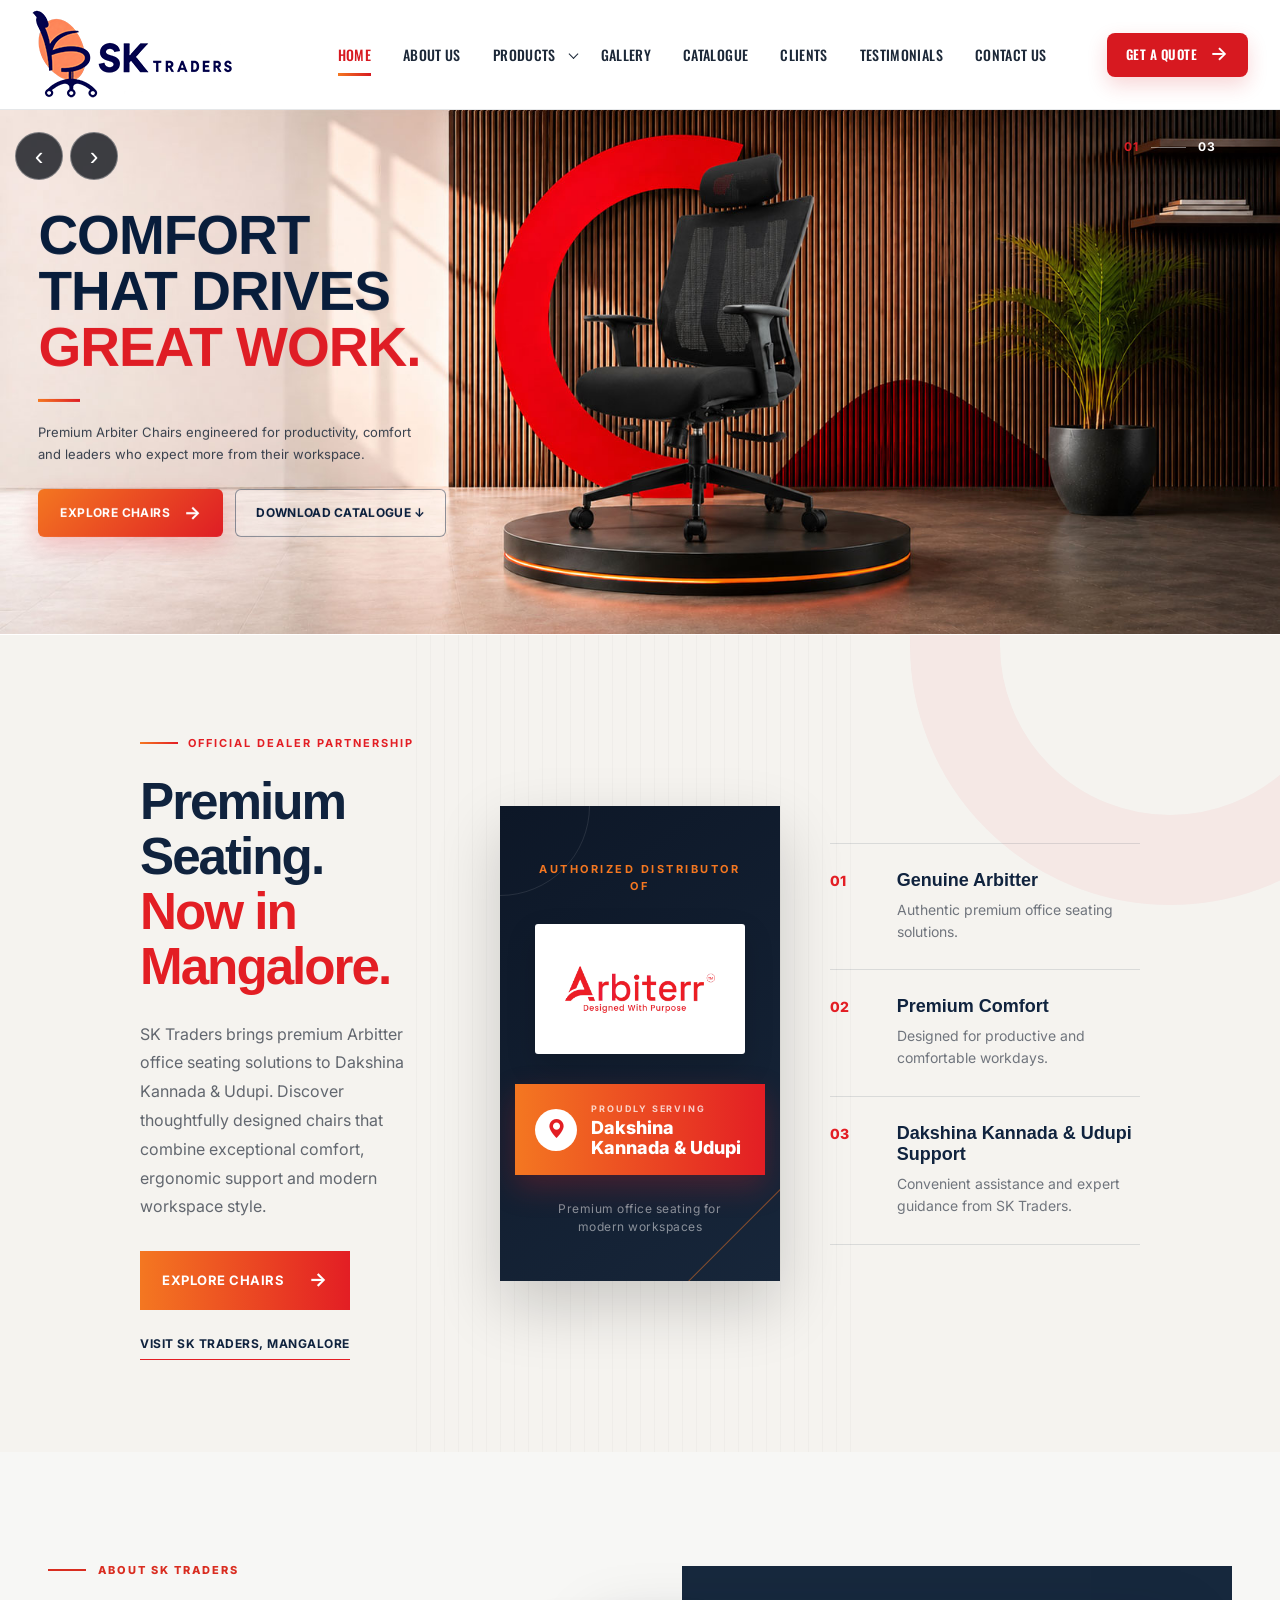
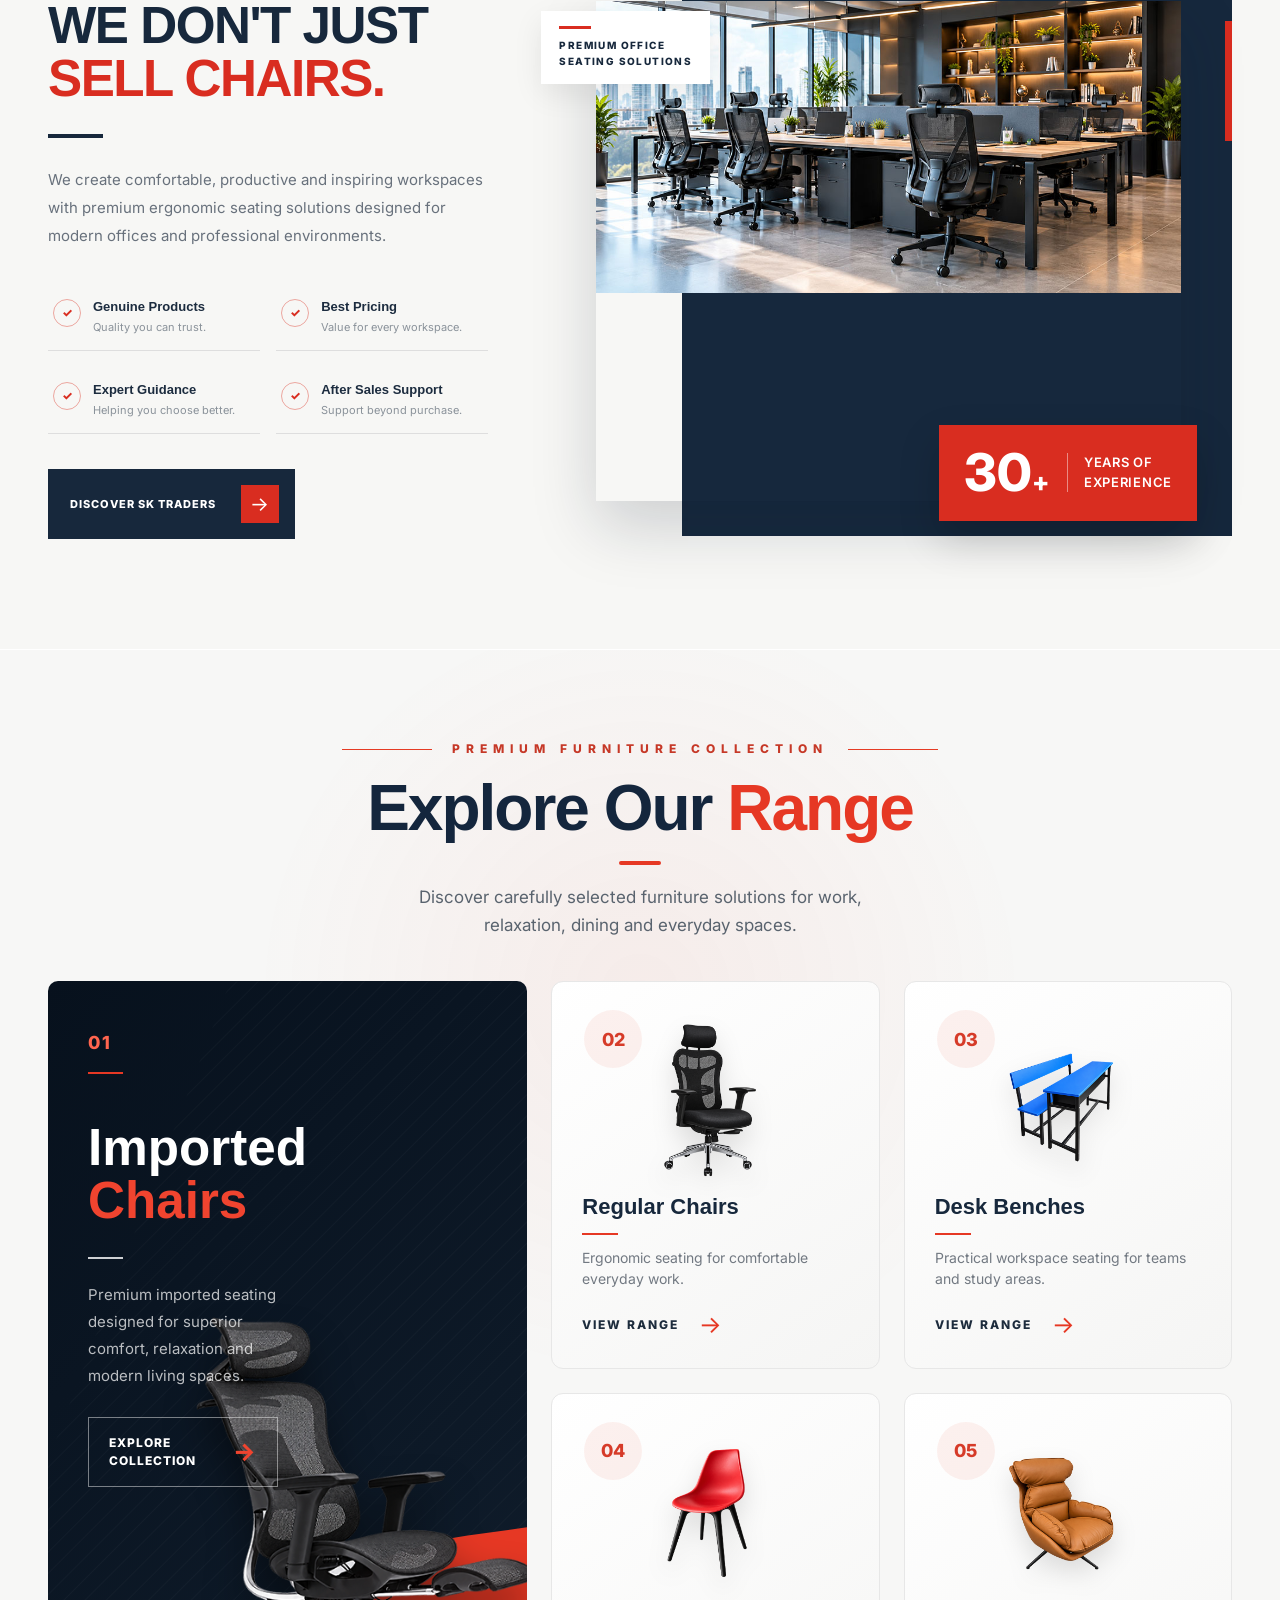
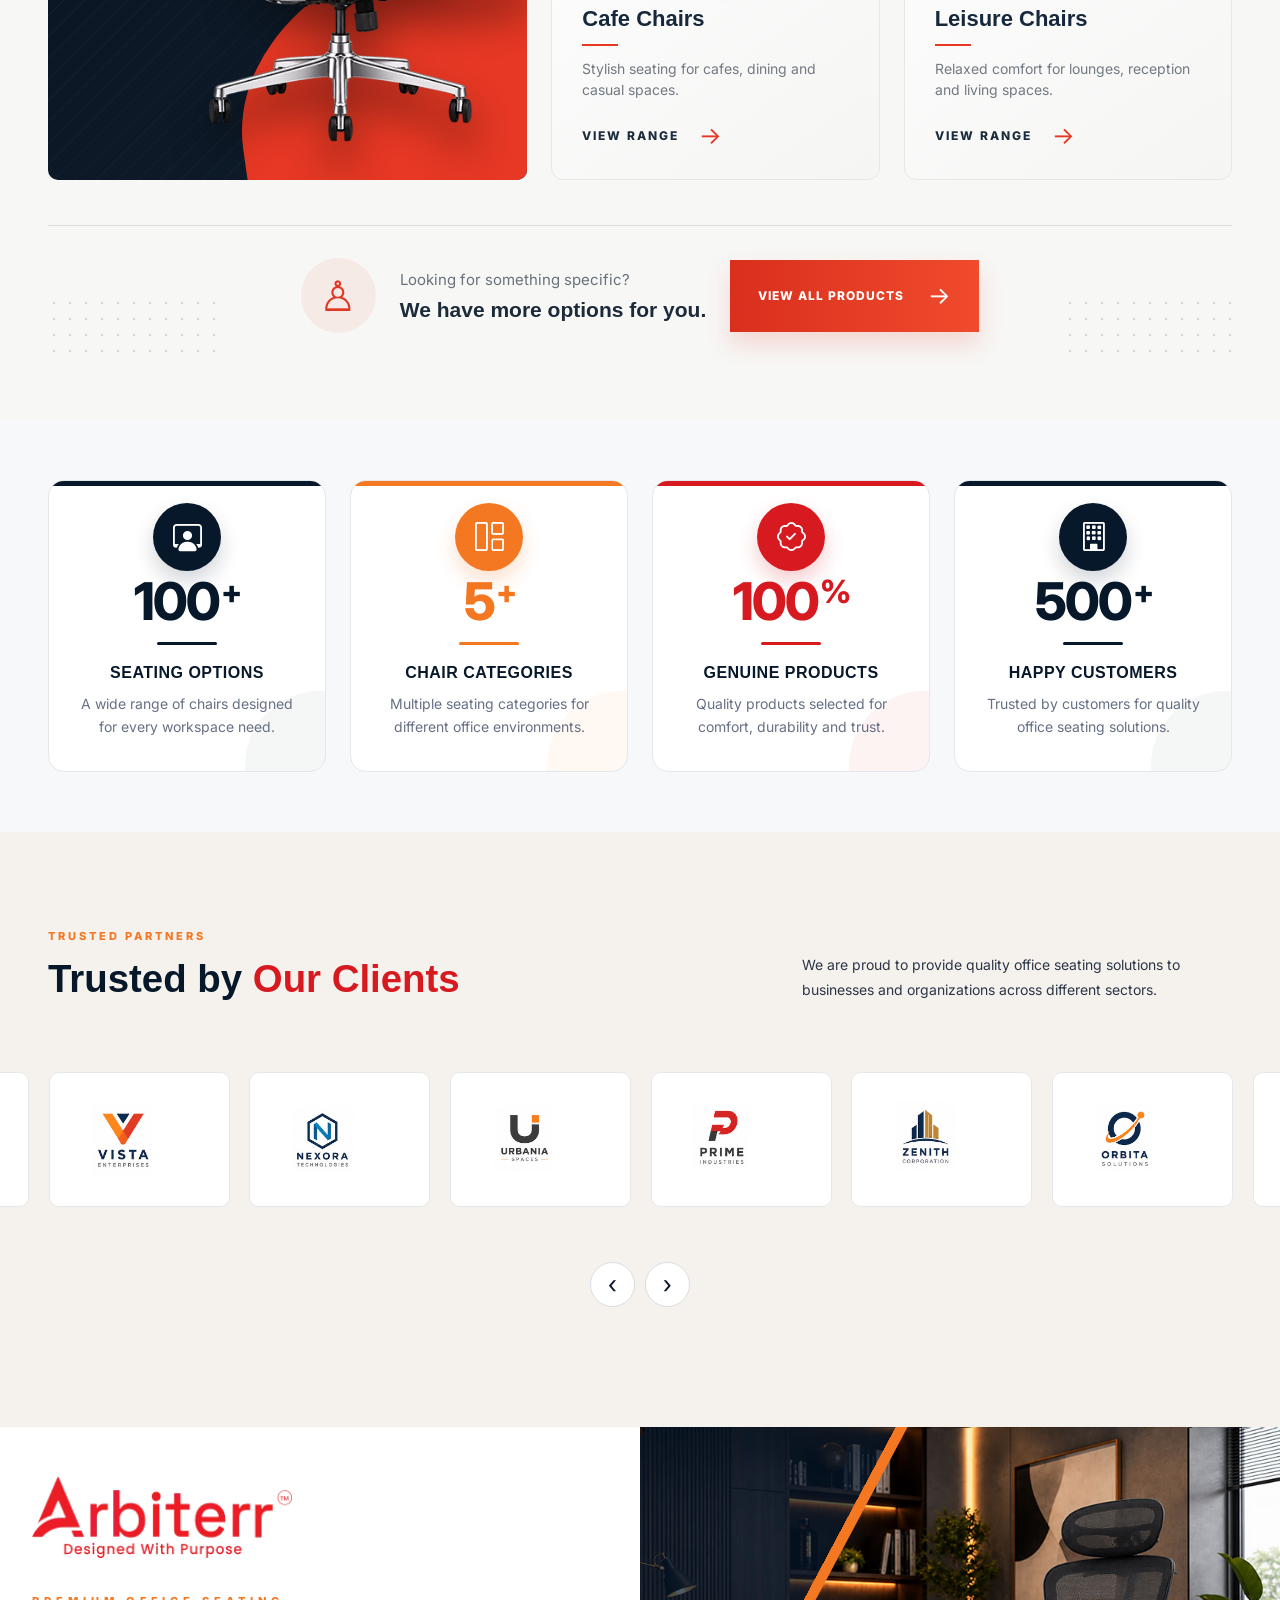
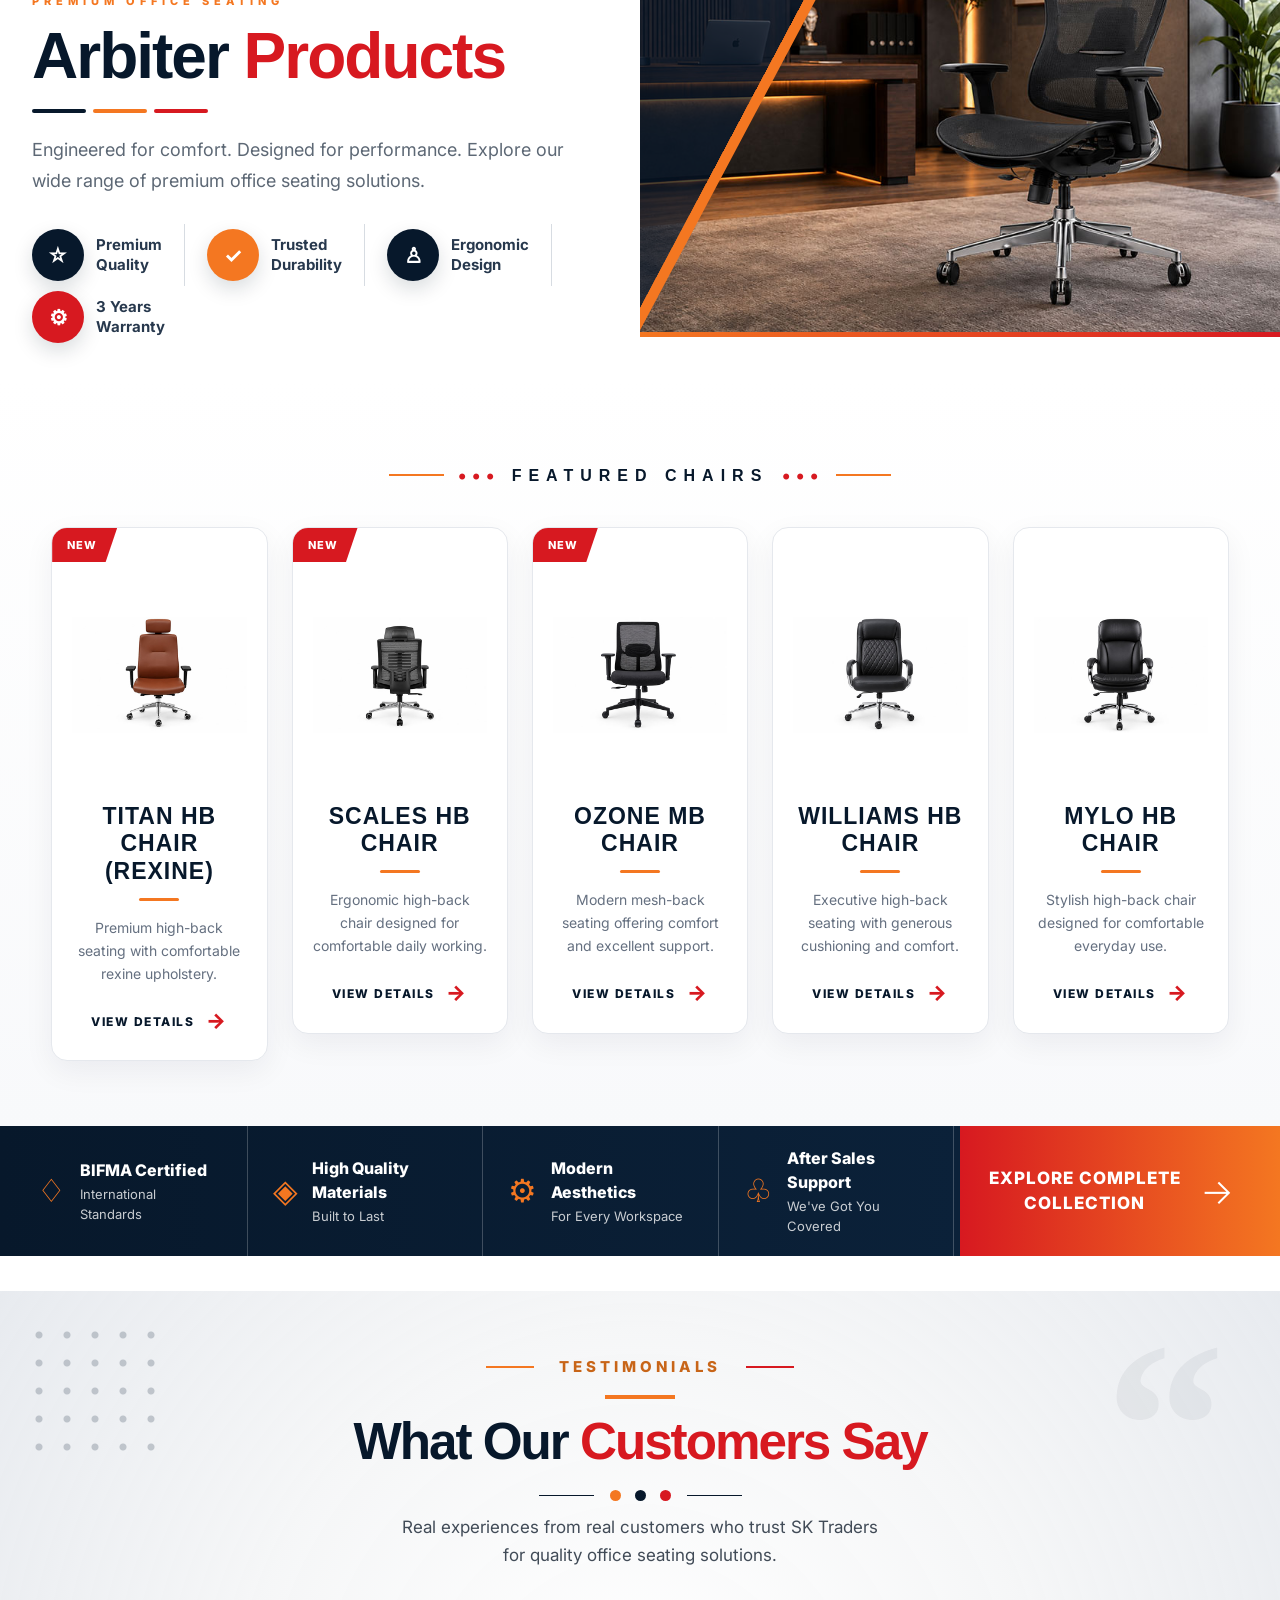
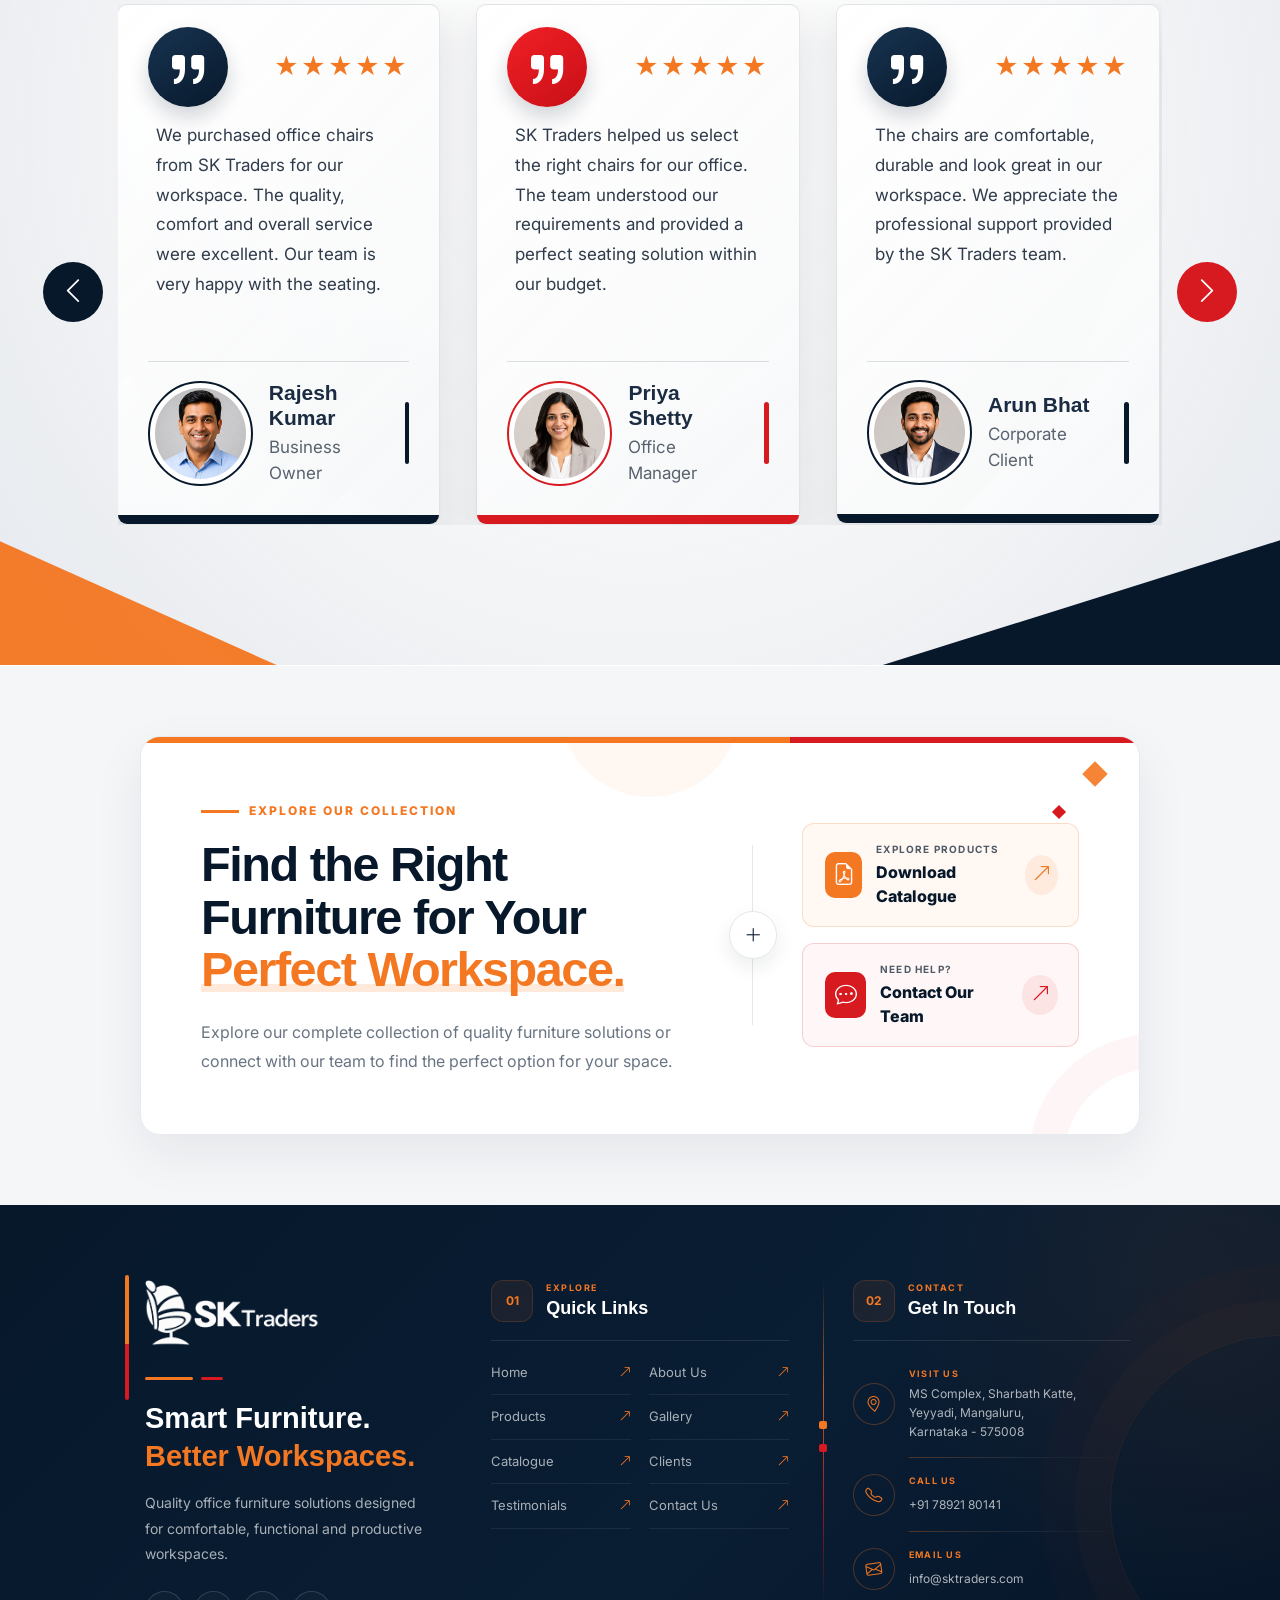
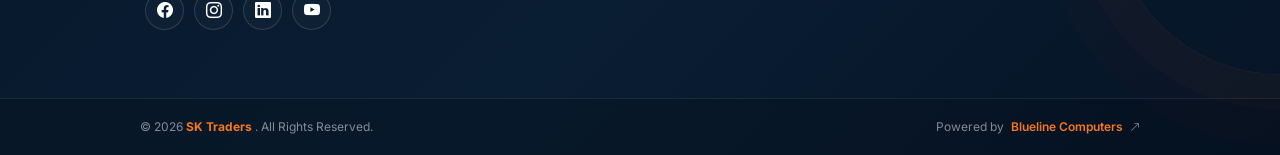
<file: index.html>
<!DOCTYPE html>
<html lang="en">

<head>
    <meta charset="UTF-8">
    <meta name="viewport" content="width=device-width, initial-scale=1.0">
    <meta http-equiv="X-UA-Compatible" content="IE=edge">
    <title>SK TRADERS</title>
    <link rel="shortcut icon" href="images/favicon.png">
    <meta name="theme-color" content="#27872e">
    <link rel="stylesheet" href="css/bootstrap.min.css">
    <link href="https://cdn.jsdelivr.net/npm/bootstrap-icons@1.11.3/font/bootstrap-icons.css" rel="stylesheet">

    <link href="https://cdnjs.cloudflare.com/ajax/libs/font-awesome/6.7.2/css/all.min.css" rel="stylesheet">
    <link rel="preconnect" href="https://fonts.googleapis.com">
    <link rel="preconnect" href="https://fonts.gstatic.com" crossorigin>


    <!-- =========================================================
         GOOGLE FONTS
    ========================================================== -->

    <link rel="stylesheet" href="https://cdnjs.cloudflare.com/ajax/libs/OwlCarousel2/2.3.4/assets/owl.carousel.min.css">
    <link rel="stylesheet"
        href="https://cdnjs.cloudflare.com/ajax/libs/OwlCarousel2/2.3.4/assets/owl.theme.default.min.css">

    <link rel="preconnect" href="https://fonts.googleapis.com">

    <link rel="preconnect" href="https://fonts.gstatic.com" crossorigin>


    <link
        href="https://fonts.googleapis.com/css2?family=Inter:wght@400;500;600;700;800&family=Oswald:wght@400;500;600;700&display=swap"
        rel="stylesheet">






    <link rel="stylesheet" href="css/style.css">
</head>

<body>
    <!-- ================================
     SK TRADERS HEADER
================================ -->

    <header class="sk-header-wrap" id="skMainHeader">
        <div class="container-fluid sk-header-container">

            <nav class="navbar navbar-expand-xl sk-header-navbar">

                <!-- LOGO -->
                <a class="navbar-brand sk-header-brand" href="index.html">
                    <figure>
                        <img src="images/sk-traders-logo.png"
                            alt="SK Traders - Office Furniture and Ergonomic Seating Solutions in Mangalore"
                            title="SK Traders Office Furniture Logo" class="sk-header-logo" loading="eager">
                        <figcaption class="cr-only">
                            SK Traders is an authorized distributor of premium ergonomic office chairs, modular
                            workstations, executive desks, cafe chairs, and commercial furniture solutions in Mangalore,
                            Dakshina Kannada, and Udupi.
                        </figcaption>
                    </figure>
                </a>


                <!-- MOBILE TOGGLER -->
                <button class="navbar-toggler sk-header-toggler" type="button" data-bs-toggle="offcanvas"
                    data-bs-target="#skHeaderNavigation" aria-controls="skHeaderNavigation"
                    aria-label="Open navigation">
                    <span class="sk-header-toggler-icon">
                        <span class="sk-header-toggler-line"></span>
                        <span class="sk-header-toggler-line"></span>
                        <span class="sk-header-toggler-line"></span>
                    </span>
                </button>


                <!-- SINGLE MENU FOR DESKTOP + MOBILE -->
                <div class="offcanvas-xl offcanvas-start sk-header-offcanvas" tabindex="-1" id="skHeaderNavigation"
                    aria-labelledby="skHeaderNavigationLabel">

                    <!-- MOBILE OFFCANVAS TOP -->
                    <div class="offcanvas-header sk-header-mobile-top">

                        <figure>
                            <img src="images/sk-traders-logo.png"
                                alt="SK Traders - Office Furniture and Seating in Mangalore"
                                title="SK Traders Mobile Logo" class="sk-header-mobile-logo" loading="lazy">
                            <figcaption class="cr-only">
                                SK Traders mobile navigation logo representing premium office furniture and commercial
                                seating collections in Mangalore.
                            </figcaption>
                        </figure>

                        <button type="button" class="sk-header-close" data-bs-dismiss="offcanvas"
                            data-bs-target="#skHeaderNavigation" aria-label="Close navigation"></button>

                    </div>


                    <!-- SINGLE NAVIGATION LIST -->
                    <div class="offcanvas-body sk-header-menu-body">

                        <ul class="navbar-nav sk-header-menu">

                            <li class="nav-item sk-header-menu-item">
                                <a class="nav-link sk-header-menu-link active" href="index.html">
                                    Home
                                </a>
                            </li>


                            <li class="nav-item sk-header-menu-item">
                                <a class="nav-link sk-header-menu-link" href="sk-traders-about-us.html">
                                    About Us
                                </a>
                            </li>


                            <!-- PRODUCTS DROPDOWN -->
                            <!-- PRODUCTS DROPDOWN -->
                            <li class="nav-item dropdown sk-header-menu-item sk-header-dropdown">

                                <a class="nav-link dropdown-toggle sk-header-menu-link" href="#" id="skProductsDropdown"
                                    role="button" data-bs-toggle="dropdown" aria-expanded="false">
                                    Products
                                </a>

                                <ul class="dropdown-menu sk-header-dropdown-menu" aria-labelledby="skProductsDropdown">

                                    <div class="row g-0">

                                        <!-- COLUMN 1 -->
                                        <div class="col-6">

                                            <li>
                                                <a class="dropdown-item sk-header-dropdown-link" href="#">
                                                    REGULAR CHAIRS
                                                </a>
                                            </li>

                                            <li>
                                                <a class="dropdown-item sk-header-dropdown-link" href="#">
                                                    IMPORTED CHAIRS
                                                </a>
                                            </li>

                                            <li>
                                                <a class="dropdown-item sk-header-dropdown-link" href="#">
                                                    DESK BENCH
                                                </a>
                                            </li>

                                            <li>
                                                <a class="dropdown-item sk-header-dropdown-link" href="#">
                                                    CAFE CHAIR
                                                </a>
                                            </li>

                                            <li>
                                                <a class="dropdown-item sk-header-dropdown-link" href="#">
                                                    TABLE
                                                </a>
                                            </li>

                                            <li>
                                                <a class="dropdown-item sk-header-dropdown-link" href="#">
                                                    PLASTIC CHAIR
                                                </a>
                                            </li>

                                            <li>
                                                <a class="dropdown-item sk-header-dropdown-link" href="#">
                                                    COT
                                                </a>
                                            </li>

                                            <li>
                                                <a class="dropdown-item sk-header-dropdown-link" href="#">
                                                    MATTRESS
                                                </a>
                                            </li>

                                            <li>
                                                <a class="dropdown-item sk-header-dropdown-link" href="#">
                                                    LEISURE CHAIR
                                                </a>
                                            </li>

                                        </div>


                                        <!-- COLUMN 2 -->
                                        <div class="col-6">

                                            <li>
                                                <a class="dropdown-item sk-header-dropdown-link" href="#">
                                                    CHAIR PARTS
                                                </a>
                                            </li>

                                            <li>
                                                <a class="dropdown-item sk-header-dropdown-link" href="#">
                                                    WORK STATION
                                                </a>
                                            </li>

                                            <li>
                                                <a class="dropdown-item sk-header-dropdown-link" href="#">
                                                    SOFA
                                                </a>
                                            </li>

                                            <li>
                                                <a class="dropdown-item sk-header-dropdown-link" href="#">
                                                    ALMIRAH
                                                </a>
                                            </li>

                                            <li>
                                                <a class="dropdown-item sk-header-dropdown-link" href="#">
                                                    PEDESTAL
                                                </a>
                                            </li>

                                            <li>
                                                <a class="dropdown-item sk-header-dropdown-link" href="#">
                                                    SLOTTED ANGLE RACK
                                                </a>
                                            </li>

                                            <li>
                                                <a class="dropdown-item sk-header-dropdown-link" href="#">
                                                    STOOL
                                                </a>
                                            </li>

                                            <li>
                                                <a class="dropdown-item sk-header-dropdown-link" href="#">
                                                    STORAGE
                                                </a>
                                            </li>

                                            <li>
                                                <a class="dropdown-item sk-header-dropdown-link" href="#">
                                                    DURIAN CHAIR
                                                </a>
                                            </li>

                                        </div>

                                    </div>

                                </ul>

                            </li>


                            <!-- SOLUTIONS DROPDOWN -->
                            <!-- <li class="nav-item dropdown sk-header-menu-item sk-header-dropdown">

                            <a
                                class="nav-link dropdown-toggle sk-header-menu-link"
                                href="#"
                                id="skSolutionsDropdown"
                                role="button"
                                data-bs-toggle="dropdown"
                                aria-expanded="false"
                            >
                                Solutions
                            </a>

                            <ul
                                class="dropdown-menu sk-header-dropdown-menu"
                                aria-labelledby="skSolutionsDropdown"
                            >

                                <li>
                                    <a
                                        class="dropdown-item sk-header-dropdown-link"
                                        href="office-spaces.html"
                                    >
                                        Office Spaces
                                    </a>
                                </li>

                                <li>
                                    <a
                                        class="dropdown-item sk-header-dropdown-link"
                                        href="workstations.html"
                                    >
                                        Workstations
                                    </a>
                                </li>

                                <li>
                                    <a
                                        class="dropdown-item sk-header-dropdown-link"
                                        href="meeting-rooms.html"
                                    >
                                        Meeting Rooms
                                    </a>
                                </li>

                                <li>
                                    <a
                                        class="dropdown-item sk-header-dropdown-link"
                                        href="institutions.html"
                                    >
                                        Institutions
                                    </a>
                                </li>

                                <li>
                                    <a
                                        class="dropdown-item sk-header-dropdown-link"
                                        href="public-areas.html"
                                    >
                                        Public Areas
                                    </a>
                                </li>

                            </ul>

                        </li> -->

                            <li class="nav-item sk-header-menu-item">
                                <a class="nav-link sk-header-menu-link" href="#">
                                    Gallery
                                </a>
                            </li>
                            <li class="nav-item sk-header-menu-item">
                                <a class="nav-link sk-header-menu-link" href="#">
                                    Catalogue
                                </a>
                            </li>


                            <li class="nav-item sk-header-menu-item">
                                <a class="nav-link sk-header-menu-link" href="#">
                                    Clients
                                </a>
                            </li>

                            <li class="nav-item sk-header-menu-item">
                                <a class="nav-link sk-header-menu-link" href="#">
                                    Testimonials
                                </a>
                            </li>


                            <li class="nav-item sk-header-menu-item">
                                <a class="nav-link sk-header-menu-link" href="contact-us.html">
                                    Contact Us
                                </a>
                            </li>

                        </ul>


                        <!-- CTA -->
                        <a href="contact-us.html" class="sk-header-quote-button">
                            <span>Get a Quote</span>

                            <span class="sk-header-quote-arrow">
                                →
                            </span>
                        </a>

                    </div>

                </div>

            </nav>

        </div>
    </header>



    <article>
        <!-- =========================================================
         SK TRADERS HERO SECTION
    ========================================================= -->

        <section class="sk-hero-main-section">

            <div id="skTradersHeroSlider" class="carousel slide" data-bs-ride="carousel" data-bs-interval="6000">


                <!-- =====================================================
                 INDICATORS
            ====================================================== -->

                <!-- <div class="sk-hero-custom-indicators">

                <button
                    type="button"
                    data-bs-target="#skTradersHeroSlider"
                    data-bs-slide-to="0"
                    class="active"
                    aria-current="true"
                    aria-label="Slide 1"
                ></button>

                <button
                    type="button"
                    data-bs-target="#skTradersHeroSlider"
                    data-bs-slide-to="1"
                    aria-label="Slide 2"
                ></button>

                <button
                    type="button"
                    data-bs-target="#skTradersHeroSlider"
                    data-bs-slide-to="2"
                    aria-label="Slide 3"
                ></button>

            </div> -->


                <!-- =====================================================
                 SLIDE COUNTER
            ====================================================== -->

                <div class="sk-hero-slide-counter">

                    <span id="skHeroCurrentSlide" class="sk-hero-slide-counter-current">
                        01
                    </span>

                    <span class="sk-hero-slide-counter-line"></span>

                    <span>03</span>

                </div>


                <!-- =====================================================
                 CAROUSEL INNER
            ====================================================== -->

                <div class="carousel-inner">


                    <!-- =================================================
                     SLIDE 1
                ================================================== -->

                    <div class="carousel-item active">

                        <div class="sk-hero-slide-wrapper">

                            <!-- FULL IMAGE - IMG TAG -->
                            <figure>
                                <img src="images/sk-traders-slide1.jpg" class="sk-hero-slide-image"
                                    alt="Premium Arbiter Ergonomic Office Chair - SK Traders Mangalore"
                                    title="Premium Arbiter Office Chair" loading="eager">
                                <figcaption class="cr-only">
                                    Premium Arbiter high-back ergonomic office chair with adjustable lumbar support,
                                    headrest, and breathable mesh designed for executive workspaces.
                                </figcaption>
                            </figure>


                            <!-- CONTENT -->
                            <div class="sk-hero-content-layer">


                                <!-- LEFT CONTENT -->

                                <div class="sk-hero-left-content">

                                    <h2 class="sk-hero-main-title">

                                        <span>Comfort</span>
                                        <span>That Drives</span>
                                        <span>
                                            <span class="sk-hero-title-highlight">
                                                Great

                                                Work.
                                            </span>

                                    </h2>


                                    <div class="sk-hero-title-line"></div>


                                    <p class="sk-hero-description">

                                        Premium Arbiter Chairs engineered for
                                        productivity, comfort and leaders who
                                        expect more from their workspace.

                                    </p>


                                    <div class="sk-hero-action-buttons">

                                        <a href="#products" class="sk-hero-primary-button">
                                            Explore Chairs
                                            <span>→</span>
                                        </a>


                                        <a href="#catalogue" class="sk-hero-secondary-button">
                                            Download Catalogue
                                            ↓
                                        </a>

                                    </div>

                                </div>


                                <!-- AUTHORIZED DISTRIBUTOR -->



                            </div>

                        </div>

                    </div>


                    <!-- =================================================
                     SLIDE 2
                ================================================== -->

                    <div class="carousel-item">

                        <div class="sk-hero-slide-wrapper">

                            <figure>
                                <img src="images/sk-traders-slide2.jpg" class="sk-hero-slide-image"
                                    alt="Executive Office Seating and Modern Workstations - SK Traders"
                                    title="Executive Office Seating Solution" loading="lazy">
                                <figcaption class="cr-only">
                                    Executive office chair collection engineered for superior posture support, sleek
                                    aesthetics, and maximum productivity in modern corporate environments.
                                </figcaption>
                            </figure>


                            <div class="sk-hero-content-layer">

                                <div class="sk-hero-left-content">

                                    <h2 class="sk-hero-main-title">

                                        <span>Designed</span>
                                        <span>For Better</span>
                                        <span>
                                            <span class="sk-hero-title-highlight">
                                                Work.
                                            </span>
                                        </span>

                                    </h2>


                                    <div class="sk-hero-title-line"></div>


                                    <p class="sk-hero-description">

                                        Discover premium executive seating designed
                                        to provide exceptional support, style and
                                        comfort throughout your working day.

                                    </p>


                                    <div class="sk-hero-action-buttons">

                                        <a href="#products" class="sk-hero-primary-button">
                                            View Products
                                            <span>→</span>
                                        </a>


                                        <a href="#contact" class="sk-hero-secondary-button">
                                            Get A Quote
                                            →
                                        </a>

                                    </div>

                                </div>




                            </div>

                        </div>

                    </div>


                    <!-- =================================================
                     SLIDE 3
                ================================================== -->

                    <div class="carousel-item">

                        <div class="sk-hero-slide-wrapper">

                            <figure>
                                <img src="images/sk-traders-slide3.jpg" class="sk-hero-slide-image"
                                    alt="Modern Workspace Office Seating Solutions - SK Traders Mangalore"
                                    title="Modern Workspace Seating" loading="lazy">
                                <figcaption class="cr-only">
                                    Versatile modern office seating solutions from executive cabins to collaborative
                                    conference rooms and workstations by SK Traders.
                                </figcaption>
                            </figure>


                            <div class="sk-hero-content-layer">

                                <div class="sk-hero-left-content">

                                    <h2 class="sk-hero-main-title">

                                        <span>Your Space.</span>
                                        <span>Your</span>
                                        <span>
                                            <span class="sk-hero-title-highlight">
                                                Comfort.
                                            </span>
                                        </span>

                                    </h2>


                                    <div class="sk-hero-title-line"></div>


                                    <p class="sk-hero-description">

                                        From executive cabins to collaborative
                                        workspaces, SK Traders brings quality
                                        seating solutions for every environment.

                                    </p>


                                    <div class="sk-hero-action-buttons">

                                        <a href="#products" class="sk-hero-primary-button">
                                            Explore Range
                                            <span>→</span>
                                        </a>


                                        <a href="#contact" class="sk-hero-secondary-button">
                                            Contact Us
                                            →
                                        </a>

                                    </div>

                                </div>




                            </div>

                        </div>

                    </div>


                </div>


                <!-- =====================================================
                 PREVIOUS BUTTON
            ====================================================== -->

                <button class="sk-hero-slider-control" type="button" data-bs-target="#skTradersHeroSlider"
                    data-bs-slide="prev" style="
                    position: absolute;
                    left: 15px;
                    top: 22px;
                    z-index: 10;
                " aria-label="Previous Slide">
                    ‹
                </button>


                <!-- =====================================================
                 NEXT BUTTON
            ====================================================== -->

                <button class="sk-hero-slider-control" type="button" data-bs-target="#skTradersHeroSlider"
                    data-bs-slide="next" style="
                    position: absolute;
                    left: 70px;
                    top: 22px;
                    z-index: 10;
                " aria-label="Next Slide">
                    ›
                </button>


            </div>

        </section>

        <h1 class="main-h1">AUTHORIZED DISTRIBUTOR OF ARBITTER, PROUDLY SERVING DAKSHINA KANNADA AND UDUPI</h1>


        <!-- =========================================
     ARBITTER AUTHORIZED DISTRIBUTOR SECTION START
========================================= -->

        <section class="sk-arbitter-dealer-section sk-scroll-reveal">
            <div class="container">

                <div class="sk-arbitter-dealer-wrapper">


                    <!-- =====================================
                 LEFT SIDE CONTENT
            ====================================== -->

                    <div class="sk-arbitter-dealer-intro sk-scroll-left">

                        <div class="sk-arbitter-dealer-small-label">

                            <span></span>

                            OFFICIAL DEALER PARTNERSHIP

                        </div>


                        <h2 class="sk-arbitter-dealer-title">

                            Premium Seating.

                            <span>
                                Now in Mangalore.
                            </span>

                        </h2>


                        <p class="sk-arbitter-dealer-description">

                            SK Traders brings premium Arbitter office seating
                            solutions to Dakshina Kannada & Udupi. Discover thoughtfully designed
                            chairs that combine exceptional comfort, ergonomic
                            support and modern workspace style.

                        </p>


                        <div class="sk-arbitter-dealer-actions">

                            <a href="#products" class="sk-arbitter-dealer-primary-btn">

                                Explore Chairs

                                <span>→</span>

                            </a>


                            <a href="#contact" class="sk-arbitter-dealer-text-link">

                                Visit SK Traders, Mangalore

                            </a>

                        </div>

                    </div>



                    <!-- =====================================
                 CENTER ARBITTER BRAND PANEL
            ====================================== -->

                    <div class="sk-arbitter-dealer-brand-panel sk-scroll-scale">


                        <!-- Top Label -->

                        <div class="sk-arbitter-dealer-brand-top">

                            AUTHORIZED DISTRIBUTOR OF

                        </div>



                        <!-- Arbitter Logo -->

                        <div class="sk-arbitter-dealer-logo-box">

                            <figure>
                                <img src="images/arbitter-logo.png" alt="Arbitter - Premium Office Seating Brand"
                                    title="Arbitter Brand Logo" class="sk-arbitter-dealer-logo" loading="lazy">
                                <figcaption class="cr-only">
                                    Official Arbitter logo designating SK Traders as the authorized distributor of
                                    certified ergonomic chairs in Dakshina Kannada and Udupi.
                                </figcaption>
                            </figure>

                        </div>



                        <!-- Mangalore Highlight -->

                        <div class="sk-arbitter-dealer-mangalore-highlight">


                            <div class="sk-arbitter-dealer-location-pin">

                                <i class="bi bi-geo-alt-fill"></i>

                            </div>


                            <div class="sk-arbitter-dealer-mangalore-content">

                                <span>
                                    PROUDLY SERVING
                                </span>

                                <strong>
                                    Dakshina Kannada & Udupi
                                </strong>

                            </div>


                        </div>



                        <!-- Bottom Text -->

                        <div class="sk-arbitter-dealer-brand-bottom">

                            Premium office seating for modern workspaces

                        </div>


                    </div>



                    <!-- =====================================
                 RIGHT SIDE FEATURES
            ====================================== -->

                    <div class="sk-arbitter-dealer-features sk-scroll-right">


                        <div class="sk-arbitter-dealer-feature-item">


                            <div class="sk-arbitter-dealer-feature-number">

                                01

                            </div>


                            <div class="sk-arbitter-dealer-feature-content">

                                <h4>
                                    Genuine Arbitter
                                </h4>

                                <p>
                                    Authentic premium office seating solutions.
                                </p>

                            </div>


                        </div>



                        <div class="sk-arbitter-dealer-feature-item">


                            <div class="sk-arbitter-dealer-feature-number">

                                02

                            </div>


                            <div class="sk-arbitter-dealer-feature-content">

                                <h4>
                                    Premium Comfort
                                </h4>

                                <p>
                                    Designed for productive and comfortable workdays.
                                </p>

                            </div>


                        </div>



                        <div class="sk-arbitter-dealer-feature-item">


                            <div class="sk-arbitter-dealer-feature-number">

                                03

                            </div>


                            <div class="sk-arbitter-dealer-feature-content">

                                <h4>
                                    Dakshina Kannada & Udupi Support
                                </h4>

                                <p>
                                    Convenient assistance and expert guidance from SK Traders.
                                </p>

                            </div>


                        </div>


                    </div>


                </div>

            </div>

        </section>

        <!-- =========================================
     ARBITTER AUTHORIZED DISTRIBUTOR SECTION END
========================================= -->




        <section class="sk-about-editorial sk-scroll-reveal">

            <div class="container-fluid px-lg-4 px-xl-5">

                <div class="row align-items-center g-4 g-xl-5">

                    <!-- =================================
                 CONTENT SIDE - LEFT
            ================================== -->
                    <div class="col-lg-5 sk-scroll-left">

                        <div class="sk-editorial-content">

                            <div class="sk-editorial-subtitle">
                                <span></span>
                                ABOUT SK TRADERS
                            </div>


                            <h2>
                                WE DON'T JUST
                                <span>SELL CHAIRS.</span>
                            </h2>


                            <div class="sk-editorial-heading-line"></div>


                            <p class="sk-editorial-description">
                                We create comfortable, productive and inspiring
                                workspaces with premium ergonomic seating solutions
                                designed for modern offices and professional
                                environments.
                            </p>


                            <!-- Features -->
                            <div class="row g-3 sk-editorial-features">

                                <div class="col-sm-6">

                                    <div class="sk-editorial-feature">

                                        <div class="sk-editorial-feature-icon">
                                            ✓
                                        </div>

                                        <div class="sk-editorial-feature-div">
                                            <h5>Genuine Products</h5>

                                            <p>
                                                Quality you can trust.
                                            </p>
                                        </div>

                                    </div>

                                </div>


                                <div class="col-sm-6">

                                    <div class="sk-editorial-feature">

                                        <div class="sk-editorial-feature-icon">
                                            ✓
                                        </div>

                                        <div class="sk-editorial-feature-div">
                                            <h5>Best Pricing</h5>

                                            <p>
                                                Value for every workspace.
                                            </p>
                                        </div>

                                    </div>

                                </div>


                                <div class="col-sm-6">

                                    <div class="sk-editorial-feature">

                                        <div class="sk-editorial-feature-icon">
                                            ✓
                                        </div>

                                        <div class="sk-editorial-feature-div">
                                            <h5>Expert Guidance</h5>

                                            <p>
                                                Helping you choose better.
                                            </p>
                                        </div>

                                    </div>

                                </div>


                                <div class="col-sm-6">

                                    <div class="sk-editorial-feature">

                                        <div class="sk-editorial-feature-icon">
                                            ✓
                                        </div>

                                        <div class="sk-editorial-feature-div">
                                            <h5>After Sales Support</h5>

                                            <p>
                                                Support beyond purchase.
                                            </p>
                                        </div>

                                    </div>

                                </div>

                            </div>


                            <a href="#" class="sk-editorial-btn">

                                <span>
                                    Discover SK Traders
                                </span>

                                <b>→</b>

                            </a>

                        </div>

                    </div>


                    <!-- =================================
                 IMAGE SIDE - RIGHT
            ================================== -->
                    <div class="col-lg-7 sk-scroll-right">

                        <div class="sk-editorial-image-wrap sk-editorial-image-right">

                            <!-- Background Frame -->
                            <div class="sk-editorial-frame"></div>


                            <!-- Main Image -->
                            <div class="sk-editorial-image">

                                <figure>
                                    <img src="images/sk-traders-about-office.jpg"
                                        alt="SK Traders Modern Office Furniture Showroom in Mangalore"
                                        title="SK Traders Office Furniture Showroom" loading="lazy">
                                    <figcaption class="cr-only">
                                        Modern office interior showcasing ergonomic chairs, executive workstations, and
                                        premium office furniture solutions by SK Traders with over 30 years of
                                        experience.
                                    </figcaption>
                                </figure>

                            </div>


                            <!-- Floating Experience -->
                            <div class="sk-editorial-experience">

                                <strong>
                                    30<span>+</span>
                                </strong>

                                <div>
                                    Years of<br>
                                    Experience
                                </div>

                            </div>


                            <!-- Image Label -->
                            <div class="sk-editorial-image-label">

                                <span></span>

                                PREMIUM OFFICE
                                <br>
                                SEATING SOLUTIONS

                            </div>

                        </div>

                    </div>

                </div>

            </div>

        </section>





        <!-- EXPLORE OUR RANGE SECTION -->
        <!-- =========================================
     EXPLORE OUR RANGE SECTION
========================================= -->
        <section class="sk-explore-range sk-scroll-reveal">

            <div class="container-fluid px-lg-4 px-xl-5">

                <!-- SECTION HEADING -->
                <div class="sk-explore-heading text-center">

                    <div class="sk-explore-top-line">
                        <span></span>
                        <small>PREMIUM FURNITURE COLLECTION</small>
                        <span></span>
                    </div>

                    <h2>
                        Explore Our <span>Range</span>
                    </h2>

                    <div class="sk-explore-heading-line"></div>

                    <p>
                        Discover carefully selected furniture solutions for work,
                        <br class="d-none d-md-block">
                        relaxation, dining and everyday spaces.
                    </p>

                </div>


                <!-- MAIN GRID -->
                <div class="row g-3 g-lg-4 align-items-stretch sk-stagger">


                    <!-- =================================
                 FEATURED IMPORTED CHAIR
            ================================== -->
                    <div class="col-lg-5">

                        <div class="sk-featured-chair-card">

                            <div class="sk-featured-chair-pattern"></div>
                            <div class="sk-featured-red-shape"></div>

                            <div class="sk-featured-chair-content">

                                <span class="sk-card-number">
                                    01
                                </span>

                                <div class="sk-small-line"></div>

                                <h3>
                                    Imported
                                    <span>Chairs</span>
                                </h3>

                                <div class="sk-white-line"></div>

                                <p>
                                    Premium imported seating designed for superior
                                    comfort, relaxation and modern living spaces.
                                </p>

                                <a href="#" class="sk-featured-chair-btn">
                                    Explore Collection
                                    <span>→</span>
                                </a>

                            </div>


                            <!-- IMPORTED CHAIR WITH LEG REST -->
                            <div class="sk-featured-chair-image">

                                <figure>
                                    <img src="images/sk-traders-imported-chair.png"
                                        alt="Imported Reclining Ergonomic Chair with Leg Rest - SK Traders"
                                        title="Imported Reclining Chair with Leg Rest" loading="lazy">
                                    <figcaption class="cr-only">
                                        Luxury imported ergonomic reclining chair equipped with extendable leg rest,
                                        premium upholstery, and multi-lock recline mechanism for superior relaxation.
                                    </figcaption>
                                </figure>

                            </div>

                        </div>

                    </div>


                    <!-- =================================
                 OTHER RANGE CARDS
            ================================== -->
                    <div class="col-lg-7">

                        <div class="row g-3 g-lg-4">


                            <!-- 02 - REGULAR OFFICE CHAIRS -->
                            <div class="col-md-6">

                                <a href="#" class="sk-range-new-card">

                                    <div class="sk-range-card-number">
                                        02
                                    </div>

                                    <div class="sk-range-new-image">

                                        <figure>
                                            <img src="images/sk-traders-regular-chair.png"
                                                alt="Regular Ergonomic Office Mesh Chair - SK Traders"
                                                title="Regular Office Ergonomic Chair" loading="lazy">
                                            <figcaption class="cr-only">
                                                Ergonomic medium back mesh task chair designed for everyday comfort,
                                                breathability, and reliable lumbar support in office workstations.
                                            </figcaption>
                                        </figure>

                                    </div>

                                    <div class="sk-range-new-content">

                                        <h4>
                                            Regular Chairs
                                        </h4>

                                        <div class="sk-card-red-line"></div>

                                        <p>
                                            Ergonomic seating for comfortable everyday work.
                                        </p>

                                        <span class="sk-view-range">
                                            View Range
                                            <b>→</b>
                                        </span>

                                    </div>

                                </a>

                            </div>


                            <!-- 03 - DESK BENCHES -->
                            <div class="col-md-6">

                                <a href="#" class="sk-range-new-card">

                                    <div class="sk-range-card-number">
                                        03
                                    </div>

                                    <div class="sk-range-new-image">

                                        <figure>
                                            <img src="images/sk-traders-desk-bench.png"
                                                alt="Institutional Desk Bench and Collaborative Study Seating - SK Traders"
                                                title="Workspace Desk Bench" loading="lazy">
                                            <figcaption class="cr-only">
                                                Durable modular desk bench seating solutions designed for training
                                                rooms, educational institutions, and collaborative office areas.
                                            </figcaption>
                                        </figure>

                                    </div>

                                    <div class="sk-range-new-content">

                                        <h4>
                                            Desk Benches
                                        </h4>

                                        <div class="sk-card-red-line"></div>

                                        <p>
                                            Practical workspace seating for teams and study areas.
                                        </p>

                                        <span class="sk-view-range">
                                            View Range
                                            <b>→</b>
                                        </span>

                                    </div>

                                </a>

                            </div>


                            <!-- 04 - CAFE CHAIRS -->
                            <div class="col-md-6">

                                <a href="#" class="sk-range-new-card">

                                    <div class="sk-range-card-number">
                                        04
                                    </div>

                                    <div class="sk-range-new-image">

                                        <figure>
                                            <img src="images/sk-traders-cafe-chair.png"
                                                alt="Modern Designer Cafe and Dining Chair - SK Traders"
                                                title="Modern Cafe Chair" loading="lazy">
                                            <figcaption class="cr-only">
                                                Contemporary designer cafe chair with sturdy wooden legs and contoured
                                                backrest, ideal for cafeterias, dining lounges, and breakout spaces.
                                            </figcaption>
                                        </figure>

                                    </div>

                                    <div class="sk-range-new-content">

                                        <h4>
                                            Cafe Chairs
                                        </h4>

                                        <div class="sk-card-red-line"></div>

                                        <p>
                                            Stylish seating for cafes, dining and casual spaces.
                                        </p>

                                        <span class="sk-view-range">
                                            View Range
                                            <b>→</b>
                                        </span>

                                    </div>

                                </a>

                            </div>


                            <!-- 05 - LEISURE CHAIRS -->
                            <div class="col-md-6">

                                <a href="#" class="sk-range-new-card">

                                    <div class="sk-range-card-number">
                                        05
                                    </div>

                                    <div class="sk-range-new-image">

                                        <figure>
                                            <img src="images/sk-traders-leisure-chair.png"
                                                alt="Premium Leisure Lounge Accent Chair - SK Traders"
                                                title="Premium Leisure Lounge Chair" loading="lazy">
                                            <figcaption class="cr-only">
                                                Stylish upholstered leisure lounge chair providing comfortable relaxed
                                                seating for reception areas, waiting lounges, and executive cabins.
                                            </figcaption>
                                        </figure>

                                    </div>

                                    <div class="sk-range-new-content">

                                        <h4>
                                            Leisure Chairs
                                        </h4>

                                        <div class="sk-card-red-line"></div>

                                        <p>
                                            Relaxed comfort for lounges, reception and living spaces.
                                        </p>

                                        <span class="sk-view-range">
                                            View Range
                                            <b>→</b>
                                        </span>

                                    </div>

                                </a>

                            </div>


                        </div>

                    </div>

                </div>


                <!-- =========================================
             BOTTOM CTA
        ========================================== -->
                <div class="sk-range-bottom-cta">

                    <div class="sk-bottom-dots sk-bottom-dots-left"></div>

                    <div class="row align-items-center justify-content-center g-4">

                        <div class="col-auto">

                            <div class="sk-bottom-chair-icon">
                                ♙
                            </div>

                        </div>


                        <div class="col-lg-auto text-center text-lg-start">

                            <p>
                                Looking for something specific?
                            </p>

                            <h4>
                                We have more options for you.
                            </h4>

                        </div>


                        <div class="col-auto">

                            <a href="#" class="sk-view-all-products">

                                View All Products

                                <span>
                                    →
                                </span>

                            </a>

                        </div>

                    </div>

                    <div class="sk-bottom-dots sk-bottom-dots-right"></div>

                </div>

            </div>

        </section>


        <!-- =========================================
     SK TRADERS STATUS SECTION
========================================= -->
        <section class="sk-status-section">

            <div class="container-fluid px-lg-4 px-xl-5">

                <div class="row g-4 justify-content-center">


                    <!-- STATUS 1 -->
                    <div class="col-sm-6 col-lg-3">

                        <div class="sk-status-card sk-status-navy">

                            <div class="sk-status-icon">
                                <i class="bi bi-person-workspace"></i>
                            </div>

                            <div class="sk-status-number">
                                100<span>+</span>
                            </div>

                            <div class="sk-status-line"></div>

                            <h3>SEATING OPTIONS</h3>

                            <p>
                                A wide range of chairs designed
                                for every workspace need.
                            </p>

                        </div>

                    </div>


                    <!-- STATUS 2 -->
                    <div class="col-sm-6 col-lg-3">

                        <div class="sk-status-card sk-status-orange">

                            <div class="sk-status-icon">
                                <i class="bi bi-grid-1x2"></i>
                            </div>

                            <div class="sk-status-number">
                                5<span>+</span>
                            </div>

                            <div class="sk-status-line"></div>

                            <h3>CHAIR CATEGORIES</h3>

                            <p>
                                Multiple seating categories for
                                different office environments.
                            </p>

                        </div>

                    </div>


                    <!-- STATUS 3 -->
                    <div class="col-sm-6 col-lg-3">

                        <div class="sk-status-card sk-status-red">

                            <div class="sk-status-icon">
                                <i class="bi bi-patch-check"></i>
                            </div>

                            <div class="sk-status-number">
                                100<span>%</span>
                            </div>

                            <div class="sk-status-line"></div>

                            <h3>GENUINE PRODUCTS</h3>

                            <p>
                                Quality products selected for
                                comfort, durability and trust.
                            </p>

                        </div>

                    </div>


                    <!-- STATUS 4 -->
                    <div class="col-sm-6 col-lg-3">

                        <div class="sk-status-card sk-status-dark">

                            <div class="sk-status-icon">
                                <i class="bi bi-building"></i>
                            </div>

                            <div class="sk-status-number">
                                500<span>+</span>
                            </div>

                            <div class="sk-status-line"></div>

                            <h3>HAPPY CUSTOMERS</h3>

                            <p>
                                Trusted by customers for quality
                                office seating solutions.
                            </p>

                        </div>

                    </div>


                </div>

            </div>

        </section>



        <!-- =========================================
     CLIENTS SECTION
========================================= -->
        <section class="sk-clients-section">

            <div class="container-fluid px-lg-4 px-xl-5">

                <div class="sk-clients-header">

                    <div>
                        <span class="sk-clients-subtitle">TRUSTED PARTNERS</span>

                        <h2>
                            Trusted by <span>Our Clients</span>
                        </h2>
                    </div>

                    <p>
                        We are proud to provide quality office seating solutions
                        to businesses and organizations across different sectors.
                    </p>

                </div>


                <!-- CLIENT LOGO CAROUSEL -->
                <div class="owl-carousel sk-clients-carousel">

                    <!-- CLIENT 1 -->
                    <div class="item">
                        <div class="sk-client-card">
                            <figure>
                                <img src="images/clients/sk-traders-client1.jpg"
                                    alt="SK Traders Corporate Client Partner 1"
                                    title="SK Traders Trusted Client Partner" loading="lazy">
                                <figcaption class="cr-only">
                                    Corporate business client partnering with SK Traders for premium office seating and
                                    workspace infrastructure in Karnataka.
                                </figcaption>
                            </figure>
                        </div>
                    </div>

                    <!-- CLIENT 2 -->
                    <div class="item">
                        <div class="sk-client-card">
                            <figure>
                                <img src="images/clients/sk-traders-client2.jpg"
                                    alt="SK Traders Corporate Client Partner 2"
                                    title="SK Traders Trusted Client Partner" loading="lazy">
                                <figcaption class="cr-only">
                                    Commercial client furnished with ergonomic chairs and modular office furniture by SK
                                    Traders Mangalore.
                                </figcaption>
                            </figure>
                        </div>
                    </div>

                    <!-- CLIENT 3 -->
                    <div class="item">
                        <div class="sk-client-card">
                            <figure>
                                <img src="images/clients/sk-traders-client3.jpg"
                                    alt="SK Traders Corporate Client Partner 3"
                                    title="SK Traders Trusted Client Partner" loading="lazy">
                                <figcaption class="cr-only">
                                    Valued corporate partner relying on SK Traders for reliable after-sales support and
                                    premium workspace seating solutions.
                                </figcaption>
                            </figure>
                        </div>
                    </div>

                    <!-- CLIENT 4 -->
                    <div class="item">
                        <div class="sk-client-card">
                            <figure>
                                <img src="images/clients/sk-traders-client4.jpg"
                                    alt="SK Traders Corporate Client Partner 4"
                                    title="SK Traders Trusted Client Partner" loading="lazy">
                                <figcaption class="cr-only">
                                    Enterprise organization equipped with BIFMA certified ergonomic office chairs from
                                    SK Traders.
                                </figcaption>
                            </figure>
                        </div>
                    </div>

                    <!-- CLIENT 5 -->
                    <div class="item">
                        <div class="sk-client-card">
                            <figure>
                                <img src="images/clients/sk-traders-client5.jpg"
                                    alt="SK Traders Corporate Client Partner 5"
                                    title="SK Traders Trusted Client Partner" loading="lazy">
                                <figcaption class="cr-only">
                                    Institutional client choosing SK Traders for durable and stylish educational and
                                    corporate seating solutions.
                                </figcaption>
                            </figure>
                        </div>
                    </div>

                    <!-- CLIENT 6 -->
                    <div class="item">
                        <div class="sk-client-card">
                            <figure>
                                <img src="images/clients/sk-traders-client6.jpg"
                                    alt="SK Traders Corporate Client Partner 6"
                                    title="SK Traders Trusted Client Partner" loading="lazy">
                                <figcaption class="cr-only">
                                    Business client in Dakshina Kannada supported by SK Traders for turnkey furniture
                                    and seating requirements.
                                </figcaption>
                            </figure>
                        </div>
                    </div>

                    <!-- CLIENT 7 -->
                    <div class="item">
                        <div class="sk-client-card">
                            <figure>
                                <img src="images/clients/sk-traders-client7.jpg"
                                    alt="SK Traders Corporate Client Partner 7"
                                    title="SK Traders Trusted Client Partner" loading="lazy">
                                <figcaption class="cr-only">
                                    Trusted corporate client utilizing SK Traders executive chairs and conference
                                    seating systems.
                                </figcaption>
                            </figure>
                        </div>
                    </div>

                    <!-- CLIENT 8 -->
                    <div class="item">
                        <div class="sk-client-card">
                            <figure>
                                <img src="images/clients/sk-traders-client8.jpg"
                                    alt="SK Traders Corporate Client Partner 8"
                                    title="SK Traders Trusted Client Partner" loading="lazy">
                                <figcaption class="cr-only">
                                    Long-standing client partnership demonstrating SK Traders commitment to quality and
                                    customer satisfaction.
                                </figcaption>
                            </figure>
                        </div>
                    </div>

                </div>

            </div>

        </section>





        <!-- =========================================
     ARBITER PRODUCTS SECTION
========================================= -->

        <section class="arbiter-products-section">

            <!-- HERO -->

            <div class="arbiter-hero">

                <div class="row g-0 align-items-stretch">

                    <!-- LEFT CONTENT -->

                    <div class="col-lg-6">

                        <div class="arbiter-content">

                            <div class="brand-logo-box">
                                <figure>
                                    <img src="images/arbitter-logo.png" alt="Arbiter Premium Seating Logo - SK Traders"
                                        title="Arbiter Brand Logo" loading="lazy">
                                    <figcaption class="cr-only">
                                        Arbiter brand logo symbolizing world-class ergonomic design, durability, and
                                        craftsmanship in office seating.
                                    </figcaption>
                                </figure>
                            </div>

                            <div class="hero-small-title">
                                Premium Office Seating
                            </div>

                            <h2 class="hero-title">
                                Arbiter <span>Products</span>
                            </h2>

                            <div class="title-lines">
                                <span></span>
                                <span></span>
                                <span></span>
                            </div>

                            <p class="hero-description">
                                Engineered for comfort. Designed for performance.
                                Explore our wide range of premium office seating
                                solutions.
                            </p>


                            <!-- FEATURES -->

                            <div class="product-features">

                                <div class="feature-item">

                                    <div class="feature-icon">
                                        ☆
                                    </div>

                                    <div class="feature-text">
                                        Premium<br>
                                        Quality
                                    </div>

                                </div>


                                <div class="feature-item">

                                    <div class="feature-icon">
                                        ✓
                                    </div>

                                    <div class="feature-text">
                                        Trusted<br>
                                        Durability
                                    </div>

                                </div>


                                <div class="feature-item">

                                    <div class="feature-icon">
                                        ♙
                                    </div>

                                    <div class="feature-text">
                                        Ergonomic<br>
                                        Design
                                    </div>

                                </div>


                                <div class="feature-item">

                                    <div class="feature-icon">
                                        ⚙
                                    </div>

                                    <div class="feature-text">
                                        3 Years<br>
                                        Warranty
                                    </div>

                                </div>

                            </div>

                        </div>

                    </div>


                    <!-- RIGHT PREMIUM SHOWROOM IMAGE -->

                    <div class="col-lg-6">

                        <div class="hero-image-side">

                            <!-- ATTACHED IMAGE -->
                            <figure>
                                <img src="images/sk-traders-arbitter-chair.jpg" class="showroom-image"
                                    alt="Premium Arbiter High Back Office Executive Chair - SK Traders"
                                    title="Arbiter High Back Executive Chair" loading="lazy">
                                <figcaption class="cr-only">
                                    Showroom display of the flagship Arbiter high-back ergonomic chair with chrome base,
                                    adjustable headrest, and synchronous tilt mechanism.
                                </figcaption>
                            </figure>

                            <!-- <div class="showroom-overlay"></div> -->

                        </div>

                    </div>

                </div>

            </div>


            <!-- =========================================
         FEATURED CHAIRS
    ========================================= -->

            <div class="featured-products-area">

                <div class="featured-heading">

                    <div class="featured-heading-inner">

                        <span class="featured-line"></span>

                        <span class="featured-dots">
                            •••
                        </span>

                        <h2>FEATURED CHAIRS</h2>

                        <span class="featured-dots">
                            •••
                        </span>

                        <span class="featured-line"></span>

                    </div>

                </div>


                <div class="row g-4 justify-content-center">


                    <!-- TITAN HB CHAIR -->

                    <div class="col-xl col-lg-4 col-md-6">

                        <div class="product-card">

                            <div class="new-badge">
                                NEW
                            </div>

                            <div class="product-image-wrap">
                                <figure>
                                    <img src="images/sk-traders-titan-hb-chair.jpg"
                                        alt="Titan HB Chair Rexine High Back - SK Traders" title="Titan HB Chair Rexine"
                                        loading="lazy">
                                    <figcaption class="cr-only">
                                        Titan HB high-back executive chair crafted with premium rexine upholstery,
                                        cushioned armrests, and robust lumbar support.
                                    </figcaption>
                                </figure>
                            </div>

                            <h3 class="product-name">
                                TITAN HB CHAIR (REXINE)
                            </h3>

                            <div class="product-name-line"></div>

                            <p class="product-description">
                                Premium high-back seating with
                                comfortable rexine upholstery.
                            </p>

                            <a href="#" class="view-details">
                                VIEW DETAILS
                                <span>→</span>
                            </a>

                        </div>

                    </div>


                    <!-- SCALES HB CHAIR -->

                    <div class="col-xl col-lg-4 col-md-6">

                        <div class="product-card">

                            <div class="new-badge">
                                NEW
                            </div>

                            <div class="product-image-wrap">
                                <figure>
                                    <img src="images/sk-traders-scales-hb-chair.jpg"
                                        alt="Scales HB High Back Ergonomic Chair - SK Traders" title="Scales HB Chair"
                                        loading="lazy">
                                    <figcaption class="cr-only">
                                        Scales HB high-back ergonomic chair featuring contoured back support, breathable
                                        mesh, and adjustable height for daily work comfort.
                                    </figcaption>
                                </figure>
                            </div>

                            <h3 class="product-name">
                                SCALES HB CHAIR
                            </h3>

                            <div class="product-name-line"></div>

                            <p class="product-description">
                                Ergonomic high-back chair designed
                                for comfortable daily working.
                            </p>

                            <a href="#" class="view-details">
                                VIEW DETAILS
                                <span>→</span>
                            </a>

                        </div>

                    </div>


                    <!-- OZONE MB CHAIR -->

                    <div class="col-xl col-lg-4 col-md-6">

                        <div class="product-card">

                            <div class="new-badge">
                                NEW
                            </div>

                            <div class="product-image-wrap">
                                <figure>
                                    <img src="images/sk-traders-ozone-mb-chair.jpg"
                                        alt="Ozone MB Mid Back Mesh Chair - SK Traders" title="Ozone MB Chair"
                                        loading="lazy">
                                    <figcaption class="cr-only">
                                        Ozone MB modern mid-back office mesh chair designed for optimal airflow, posture
                                        support, and workstation flexibility.
                                    </figcaption>
                                </figure>
                            </div>

                            <h3 class="product-name">
                                OZONE MB CHAIR
                            </h3>

                            <div class="product-name-line"></div>

                            <p class="product-description">
                                Modern mesh-back seating offering
                                comfort and excellent support.
                            </p>

                            <a href="#" class="view-details">
                                VIEW DETAILS
                                <span>→</span>
                            </a>

                        </div>

                    </div>


                    <!-- WILLIAMS HB CHAIR -->

                    <div class="col-xl col-lg-4 col-md-6">

                        <div class="product-card">

                            <div class="product-image-wrap">
                                <figure>
                                    <img src="images/sk-traders-williams-hb-chair.jpg"
                                        alt="Williams HB Executive High Back Chair - SK Traders"
                                        title="Williams HB Chair" loading="lazy">
                                    <figcaption class="cr-only">
                                        Williams HB executive high-back chair featuring deep cushioning, padded arms,
                                        and luxurious aesthetic for executive cabins.
                                    </figcaption>
                                </figure>
                            </div>

                            <h3 class="product-name">
                                WILLIAMS HB CHAIR
                            </h3>

                            <div class="product-name-line"></div>

                            <p class="product-description">
                                Executive high-back seating with
                                generous cushioning and comfort.
                            </p>

                            <a href="#" class="view-details">
                                VIEW DETAILS
                                <span>→</span>
                            </a>

                        </div>

                    </div>


                    <!-- MYLO HB CHAIR -->

                    <div class="col-xl col-lg-4 col-md-6">

                        <div class="product-card">

                            <div class="product-image-wrap">
                                <figure>
                                    <img src="images/sk-traders-mylo-hb-chair.jpg"
                                        alt="Mylo HB High Back Ergonomic Chair - SK Traders" title="Mylo HB Chair"
                                        loading="lazy">
                                    <figcaption class="cr-only">
                                        Mylo HB sleek high-back chair engineered for modern office aesthetics and active
                                        posture support throughout long working hours.
                                    </figcaption>
                                </figure>
                            </div>

                            <h3 class="product-name">
                                MYLO HB CHAIR
                            </h3>

                            <div class="product-name-line"></div>

                            <p class="product-description">
                                Stylish high-back chair designed
                                for comfortable everyday use.
                            </p>

                            <a href="#" class="view-details">
                                VIEW DETAILS
                                <span>→</span>
                            </a>

                        </div>

                    </div>


                </div>

            </div>


            <!-- =========================================
         BENEFITS BAR
    ========================================= -->

            <div class="benefits-bar">

                <div class="container-fluid">

                    <div class="row g-0 benefits-row">


                        <div class="col-xl-9">

                            <div class="row g-0 h-100">


                                <div class="col-lg-3 col-md-6">

                                    <div class="benefit-box">

                                        <div class="benefit-icon">
                                            ♢
                                        </div>

                                        <div>
                                            <div class="benefit-title">
                                                BIFMA Certified
                                            </div>

                                            <div class="benefit-text">
                                                International Standards
                                            </div>
                                        </div>

                                    </div>

                                </div>


                                <div class="col-lg-3 col-md-6">

                                    <div class="benefit-box">

                                        <div class="benefit-icon">
                                            ◈
                                        </div>

                                        <div>
                                            <div class="benefit-title">
                                                High Quality Materials
                                            </div>

                                            <div class="benefit-text">
                                                Built to Last
                                            </div>
                                        </div>

                                    </div>

                                </div>


                                <div class="col-lg-3 col-md-6">

                                    <div class="benefit-box">

                                        <div class="benefit-icon">
                                            ⚙
                                        </div>

                                        <div>
                                            <div class="benefit-title">
                                                Modern Aesthetics
                                            </div>

                                            <div class="benefit-text">
                                                For Every Workspace
                                            </div>
                                        </div>

                                    </div>

                                </div>


                                <div class="col-lg-3 col-md-6">

                                    <div class="benefit-box">

                                        <div class="benefit-icon">
                                            ♧
                                        </div>

                                        <div>
                                            <div class="benefit-title">
                                                After Sales Support
                                            </div>

                                            <div class="benefit-text">
                                                We've Got You Covered
                                            </div>
                                        </div>

                                    </div>

                                </div>


                            </div>

                        </div>


                        <div class="col-xl-3">

                            <a href="#" class="explore-collection">

                                <span>
                                    EXPLORE COMPLETE<br>
                                    COLLECTION
                                </span>

                                <span class="explore-arrow">
                                    →
                                </span>

                            </a>

                        </div>


                    </div>

                </div>

            </div>

        </section>


        <!-- =========================================
     TESTIMONIALS SECTION
========================================= -->
        <!-- =========================================
     TESTIMONIALS SECTION
========================================= -->
        <section class="sk-testimonial-section sk-scroll-reveal">

            <!-- Decorative elements -->
            <div class="sk-testimonial-dots sk-dots-left"></div>

            <div class="sk-testimonial-quote-bg">
                “
            </div>

            <div class="sk-testimonial-orange-shape"></div>
            <div class="sk-testimonial-navy-shape"></div>


            <div class="container-fluid px-lg-5 position-relative">

                <!-- =====================================
             HEADING
        ====================================== -->
                <div class="sk-testimonial-heading text-center">

                    <div class="sk-testimonial-label">
                        <span></span>
                        <small>TESTIMONIALS</small>
                        <span></span>
                    </div>

                    <div class="sk-testimonial-label-line"></div>

                    <h2>
                        What Our <span>Customers Say</span>
                    </h2>

                    <div class="sk-testimonial-decoration">
                        <span></span>

                        <div class="sk-decoration-dots">
                            <i></i>
                            <i></i>
                            <i></i>
                        </div>

                        <span></span>
                    </div>

                    <p>
                        Real experiences from real customers who trust SK Traders<br>
                        for quality office seating solutions.
                    </p>

                </div>


                <!-- =====================================
             CAROUSEL AREA
        ====================================== -->
                <div class="sk-testimonial-carousel-wrapper">

                    <!-- Previous Button -->
                    <button type="button" class="sk-testimonial-nav sk-testimonial-prev"
                        aria-label="Previous testimonial">

                        <i class="bi bi-chevron-left"></i>

                    </button>


                    <!-- OWL CAROUSEL -->
                    <div class="owl-carousel sk-testimonial-carousel">


                        <!-- TESTIMONIAL 1 -->
                        <div class="item">

                            <div class="sk-testimonial-card sk-theme-navy">

                                <!-- Top -->
                                <div class="sk-testimonial-card-top">

                                    <div class="sk-testimonial-quote-icon">
                                        <i class="bi bi-quote"></i>
                                    </div>

                                    <div class="sk-testimonial-stars">
                                        ★★★★★
                                    </div>

                                </div>


                                <!-- Review -->
                                <div class="sk-testimonial-review">

                                    We purchased office chairs from SK Traders for
                                    our workspace. The quality, comfort and overall
                                    service were excellent. Our team is very happy
                                    with the seating.

                                </div>


                                <div class="sk-testimonial-divider"></div>


                                <!-- Customer -->
                                <div class="sk-testimonial-person">

                                    <div class="sk-testimonial-person-image">

                                        <figure>
                                            <img src="images/sk-traders-testimonial1.jpg"
                                                alt="Rajesh Kumar - Business Owner Reviewing SK Traders"
                                                title="Rajesh Kumar Testimonial Avatar" loading="lazy">
                                            <figcaption class="cr-only">
                                                Client testimonial avatar for Rajesh Kumar, Business Owner who purchased
                                                ergonomic office chairs from SK Traders.
                                            </figcaption>
                                        </figure>

                                    </div>


                                    <div class="sk-testimonial-person-info">

                                        <h4>Rajesh Kumar</h4>

                                        <p>Business Owner</p>

                                    </div>


                                    <div class="sk-testimonial-side-line"></div>

                                </div>

                            </div>

                        </div>


                        <!-- TESTIMONIAL 2 -->
                        <div class="item">

                            <div class="sk-testimonial-card sk-theme-red">

                                <div class="sk-testimonial-card-top">

                                    <div class="sk-testimonial-quote-icon">
                                        <i class="bi bi-quote"></i>
                                    </div>

                                    <div class="sk-testimonial-stars">
                                        ★★★★★
                                    </div>

                                </div>


                                <div class="sk-testimonial-review">

                                    SK Traders helped us select the right chairs for
                                    our office. The team understood our requirements
                                    and provided a perfect seating solution within
                                    our budget.

                                </div>


                                <div class="sk-testimonial-divider"></div>


                                <div class="sk-testimonial-person">

                                    <div class="sk-testimonial-person-image">

                                        <figure>
                                            <img src="images/sk-traders-testimonial2.jpg"
                                                alt="Priya Shetty - Office Manager Reviewing SK Traders"
                                                title="Priya Shetty Testimonial Avatar" loading="lazy">
                                            <figcaption class="cr-only">
                                                Client testimonial avatar for Priya Shetty, Office Manager sharing
                                                positive feedback on SK Traders seating solutions.
                                            </figcaption>
                                        </figure>

                                    </div>


                                    <div class="sk-testimonial-person-info">

                                        <h4>Priya Shetty</h4>

                                        <p>Office Manager</p>

                                    </div>


                                    <div class="sk-testimonial-side-line"></div>

                                </div>

                            </div>

                        </div>


                        <!-- TESTIMONIAL 3 -->
                        <div class="item">

                            <div class="sk-testimonial-card sk-theme-navy">

                                <div class="sk-testimonial-card-top">

                                    <div class="sk-testimonial-quote-icon">
                                        <i class="bi bi-quote"></i>
                                    </div>

                                    <div class="sk-testimonial-stars">
                                        ★★★★★
                                    </div>

                                </div>


                                <div class="sk-testimonial-review">

                                    The chairs are comfortable, durable and look
                                    great in our workspace. We appreciate the
                                    professional support provided by the SK Traders
                                    team.

                                </div>


                                <div class="sk-testimonial-divider"></div>


                                <div class="sk-testimonial-person">

                                    <div class="sk-testimonial-person-image">

                                        <figure>
                                            <img src="images/sk-traders-testimonial3.jpg"
                                                alt="Arun Bhat - Corporate Client Reviewing SK Traders"
                                                title="Arun Bhat Testimonial Avatar" loading="lazy">
                                            <figcaption class="cr-only">
                                                Client testimonial avatar for Arun Bhat, Corporate Client endorsing the
                                                durability and support of SK Traders chairs.
                                            </figcaption>
                                        </figure>

                                    </div>


                                    <div class="sk-testimonial-person-info">

                                        <h4>Arun Bhat</h4>

                                        <p>Corporate Client</p>

                                    </div>


                                    <div class="sk-testimonial-side-line"></div>

                                </div>

                            </div>

                        </div>


                        <!-- TESTIMONIAL 4 -->
                        <div class="item">

                            <div class="sk-testimonial-card sk-theme-red">

                                <div class="sk-testimonial-card-top">

                                    <div class="sk-testimonial-quote-icon">
                                        <i class="bi bi-quote"></i>
                                    </div>

                                    <div class="sk-testimonial-stars">
                                        ★★★★★
                                    </div>

                                </div>


                                <div class="sk-testimonial-review">

                                    Excellent collection and very helpful service.
                                    We found the perfect seating solution for our
                                    office and the entire experience was smooth and
                                    professional.

                                </div>


                                <div class="sk-testimonial-divider"></div>


                                <div class="sk-testimonial-person">

                                    <div class="sk-testimonial-person-image">

                                        <figure>
                                            <img src="images/sk-traders-testimonial4.jpg"
                                                alt="Vijay Rao - Managing Director Reviewing SK Traders"
                                                title="Vijay Rao Testimonial Avatar" loading="lazy">
                                            <figcaption class="cr-only">
                                                Client testimonial avatar for Vijay Rao, Managing Director reviewing SK
                                                Traders seamless furniture supply and support.
                                            </figcaption>
                                        </figure>

                                    </div>


                                    <div class="sk-testimonial-person-info">

                                        <h4>Vijay Rao</h4>

                                        <p>Managing Director</p>

                                    </div>


                                    <div class="sk-testimonial-side-line"></div>

                                </div>

                            </div>

                        </div>


                    </div>


                    <!-- Next Button -->
                    <button type="button" class="sk-testimonial-nav sk-testimonial-next" aria-label="Next testimonial">

                        <i class="bi bi-chevron-right"></i>

                    </button>

                </div>

            </div>

        </section>

        <!-- CTA SECTION -->
        <section class="sk-cta-section">

            <div class="container">

                <div class="sk-cta-box">

                    <!-- Top Accent -->
                    <div class="sk-top-accent">
                        <div class="orange"></div>
                        <div class="red"></div>
                    </div>

                    <!-- Decorative Shapes -->
                    <div class="sk-shape sk-shape-orange"></div>
                    <div class="sk-shape sk-shape-red"></div>
                    <div class="sk-square"></div>
                    <div class="sk-mini-square"></div>


                    <div class="row align-items-center g-4">

                        <!-- LEFT CONTENT -->
                        <div class="col-lg-7">

                            <div class="sk-content">

                                <div class="sk-eyebrow">
                                    <span class="sk-eyebrow-line"></span>
                                    Explore Our Collection
                                </div>

                                <h2 class="sk-cta-title">
                                    Find the Right Furniture
                                    for Your
                                    <span class="sk-highlight">
                                        Perfect Workspace.
                                    </span>
                                </h2>

                                <p class="sk-cta-text">
                                    Explore our complete collection of quality
                                    furniture solutions or connect with our team
                                    to find the perfect option for your space.
                                </p>

                            </div>

                        </div>


                        <!-- DIVIDER -->
                        <div class="col-lg-1">

                            <div class="sk-divider-wrap">
                                <div class="sk-divider"></div>

                                <div class="sk-divider-icon">
                                    <i class="bi bi-plus-lg"></i>
                                </div>
                            </div>

                        </div>


                        <!-- RIGHT ACTIONS -->
                        <div class="col-lg-4">

                            <div class="sk-cta-actions">


                                <!-- CATALOGUE -->
                                <a href="catalogue.pdf" download class="sk-cta-btn sk-download">

                                    <div class="sk-btn-left">

                                        <div class="sk-btn-icon">
                                            <i class="bi bi-file-earmark-pdf"></i>
                                        </div>

                                        <div class="sk-btn-text">
                                            <span class="sk-btn-small">
                                                EXPLORE PRODUCTS
                                            </span>

                                            <span class="sk-btn-title">
                                                Download Catalogue
                                            </span>
                                        </div>

                                    </div>

                                    <div class="sk-btn-arrow">
                                        <i class="bi bi-arrow-up-right"></i>
                                    </div>

                                </a>


                                <!-- CONTACT -->
                                <a href="contact.html" class="sk-cta-btn sk-contact">

                                    <div class="sk-btn-left">

                                        <div class="sk-btn-icon">
                                            <i class="bi bi-chat-dots"></i>
                                        </div>

                                        <div class="sk-btn-text">
                                            <span class="sk-btn-small">
                                                NEED HELP?
                                            </span>

                                            <span class="sk-btn-title">
                                                Contact Our Team
                                            </span>
                                        </div>

                                    </div>

                                    <div class="sk-btn-arrow">
                                        <i class="bi bi-arrow-up-right"></i>
                                    </div>

                                </a>


                            </div>

                        </div>

                    </div>

                </div>

            </div>

        </section>


    </article>


    <!-- =====================================================
         FOOTER START
    ====================================================== -->

    <footer class="sk-footer-v2">

        <div class="container">

            <div class="sk-footer-v2-top">

                <div class="row g-4 align-items-start">


                    <!-- =====================================
                         LEFT - SK TRADERS BRAND
                    ====================================== -->

                    <div class="col-lg-4">

                        <div class="sk-brand-panel">

                            <!-- LOGO -->
                            <a href="index.html" class="sk-brand-logo">

                                <figure>
                                    <img src="images/sk-traders-logo1.png"
                                        alt="SK Traders - Smart Furniture and Better Workspaces Mangalore"
                                        title="SK Traders Footer Logo" loading="lazy">
                                    <figcaption class="cr-only">
                                        SK Traders footer brand logo representing quality office furniture, ergonomic
                                        seating, and complete commercial interior solutions.
                                    </figcaption>
                                </figure>

                            </a>


                            <!-- ORANGE / RED ACCENT -->
                            <div class="sk-brand-line">

                                <span></span>

                                <span></span>

                            </div>


                            <!-- CONTENT -->
                            <h3>
                                Smart Furniture.<br>

                                <span>
                                    Better Workspaces.
                                </span>
                            </h3>


                            <p>
                                Quality office furniture solutions designed
                                for comfortable, functional and productive
                                workspaces.
                            </p>


                            <!-- SOCIAL MEDIA -->
                            <div class="sk-brand-social">

                                <a href="#" aria-label="Facebook">
                                    <i class="bi bi-facebook"></i>
                                </a>


                                <a href="#" aria-label="Instagram">
                                    <i class="bi bi-instagram"></i>
                                </a>


                                <a href="#" aria-label="LinkedIn">
                                    <i class="bi bi-linkedin"></i>
                                </a>


                                <a href="#" aria-label="YouTube">
                                    <i class="bi bi-youtube"></i>
                                </a>

                            </div>

                        </div>

                    </div>



                    <!-- =====================================
                         CENTER - QUICK LINKS
                         DESIGN KEPT SAME
                    ====================================== -->

                    <div class="col-lg-4">

                        <div class="sk-footer-panel">

                            <!-- HEADING -->
                            <div class="sk-v2-heading">

                                <span class="sk-v2-heading-number">
                                    01
                                </span>


                                <div>

                                    <small>
                                        EXPLORE
                                    </small>

                                    <h4>
                                        Quick Links
                                    </h4>

                                </div>

                            </div>



                            <!-- 2 COLUMN LINKS -->
                            <div class="sk-v2-links">


                                <a href="index.html">

                                    <span>
                                        Home
                                    </span>

                                    <i class="bi bi-arrow-up-right"></i>

                                </a>


                                <a href="sk-traders-about-us.html">

                                    <span>
                                        About Us
                                    </span>

                                    <i class="bi bi-arrow-up-right"></i>

                                </a>


                                <a href="products.html">

                                    <span>
                                        Products
                                    </span>

                                    <i class="bi bi-arrow-up-right"></i>

                                </a>


                                <a href="gallery.html">

                                    <span>
                                        Gallery
                                    </span>

                                    <i class="bi bi-arrow-up-right"></i>

                                </a>


                                <a href="catalogue.html">

                                    <span>
                                        Catalogue
                                    </span>

                                    <i class="bi bi-arrow-up-right"></i>

                                </a>


                                <a href="clients.html">

                                    <span>
                                        Clients
                                    </span>

                                    <i class="bi bi-arrow-up-right"></i>

                                </a>


                                <a href="testimonials.html">

                                    <span>
                                        Testimonials
                                    </span>

                                    <i class="bi bi-arrow-up-right"></i>

                                </a>


                                <a href="contact-us.html">

                                    <span>
                                        Contact Us
                                    </span>

                                    <i class="bi bi-arrow-up-right"></i>

                                </a>


                            </div>

                        </div>

                    </div>



                    <!-- =====================================
                         RIGHT - CONTACT DETAILS
                    ====================================== -->

                    <div class="col-lg-4">

                        <div class="sk-footer-panel sk-contact-panel">


                            <!-- HEADING -->
                            <div class="sk-v2-heading">

                                <span class="sk-v2-heading-number">
                                    02
                                </span>


                                <div>

                                    <small>
                                        CONTACT
                                    </small>

                                    <h4>
                                        Get In Touch
                                    </h4>

                                </div>

                            </div>



                            <!-- CONTACT DETAILS -->
                            <div class="sk-v2-contact-cards">


                                <!-- ADDRESS -->
                                <div class="sk-v2-contact-card">

                                    <div class="sk-v2-contact-icon">

                                        <i class="bi bi-geo-alt"></i>

                                    </div>


                                    <div>

                                        <small>
                                            VISIT US
                                        </small>


                                        <p>
                                            MS Complex, Sharbath Katte,<br>
                                            Yeyyadi, Mangaluru,<br>
                                            Karnataka - 575008
                                        </p>

                                    </div>

                                </div>



                                <!-- PHONE -->
                                <div class="sk-v2-contact-card">

                                    <div class="sk-v2-contact-icon">

                                        <i class="bi bi-telephone"></i>

                                    </div>


                                    <div>

                                        <small>
                                            CALL US
                                        </small>


                                        <a href="tel:+917892180141">
                                            +91 78921 80141
                                        </a>

                                    </div>

                                </div>



                                <!-- EMAIL -->
                                <div class="sk-v2-contact-card">

                                    <div class="sk-v2-contact-icon">

                                        <i class="bi bi-envelope"></i>

                                    </div>


                                    <div>

                                        <small>
                                            EMAIL US
                                        </small>


                                        <a href="mailto:info@sktraders.com">
                                            info@sktraders.com
                                        </a>

                                    </div>

                                </div>


                            </div>

                        </div>

                    </div>


                </div>

            </div>

        </div>



        <!-- =====================================
             FOOTER BOTTOM
        ====================================== -->

        <div class="sk-v2-bottom">

            <div class="container">

                <div class="d-flex flex-column flex-md-row
                    justify-content-between align-items-center gap-2">


                    <!-- COPYRIGHT -->
                    <p>

                        © 2026

                        <strong>
                            SK Traders
                        </strong>

                        . All Rights Reserved.

                    </p>



                    <!-- POWERED BY -->
                    <a href="https://bluelinecomputers.in/" target="_blank" class="sk-v2-powered">

                        Powered by

                        <span>
                            Blueline Computers
                        </span>

                        <i class="bi bi-arrow-up-right"></i>

                    </a>


                </div>

            </div>

        </div>


    </footer>
    <!-- FOOTER END -->

    <!-- BACK TO TOP BUTTON -->
    <button id="backToTop" class="back-to-top" aria-label="Back to top">
        <i class="bi bi-arrow-up"></i>
    </button>

    <script src="js/bootstrap.bundle.min.js"></script>
    <script src="js/jquery-3.7.1.min.js"></script>
    <script>
        document.addEventListener("DOMContentLoaded", function () {

            const dropdowns = document.querySelectorAll(".sk-header-dropdown");

            dropdowns.forEach(function (dropdown) {

                const toggle = dropdown.querySelector(".dropdown-toggle");

                /* DESKTOP ONLY */

                if (window.innerWidth >= 1200) {

                    /* HOVER OPEN */

                    dropdown.addEventListener("mouseenter", function () {
                        dropdown.classList.add("sk-dropdown-open");
                    });


                    /* HOVER CLOSE */

                    dropdown.addEventListener("mouseleave", function () {

                        if (!dropdown.classList.contains("sk-dropdown-clicked")) {
                            dropdown.classList.remove("sk-dropdown-open");
                        }

                    });


                    /* CLICK TOGGLE */

                    toggle.addEventListener("click", function (event) {

                        event.preventDefault();
                        event.stopPropagation();

                        /* CLOSE OTHER DROPDOWNS */

                        dropdowns.forEach(function (otherDropdown) {

                            if (otherDropdown !== dropdown) {
                                otherDropdown.classList.remove(
                                    "sk-dropdown-open",
                                    "sk-dropdown-clicked"
                                );
                            }

                        });


                        /* TOGGLE CURRENT */

                        if (dropdown.classList.contains("sk-dropdown-clicked")) {

                            dropdown.classList.remove(
                                "sk-dropdown-open",
                                "sk-dropdown-clicked"
                            );

                        } else {

                            dropdown.classList.add(
                                "sk-dropdown-open",
                                "sk-dropdown-clicked"
                            );

                        }

                    });

                }

            });


            /* CLICK OUTSIDE */

            document.addEventListener("click", function (event) {

                if (window.innerWidth >= 1200) {

                    dropdowns.forEach(function (dropdown) {

                        if (!dropdown.contains(event.target)) {

                            dropdown.classList.remove(
                                "sk-dropdown-open",
                                "sk-dropdown-clicked"
                            );

                        }

                    });

                }

            });

        });
    </script>
    <script>
        const backToTop = document.getElementById("backToTop");

        window.addEventListener("scroll", function () {
            if (window.scrollY > 300) {
                backToTop.classList.add("show");
            } else {
                backToTop.classList.remove("show");
            }
        });

        backToTop.addEventListener("click", function () {
            window.scrollTo({
                top: 0,
                behavior: "smooth"
            });
        });
    </script>
    <script>
        document.addEventListener("DOMContentLoaded", function () {

            const header = document.querySelector(".sk-header-wrap");

            if (!header) return;

            const headerHeight = header.offsetHeight;

            window.addEventListener("scroll", function () {

                if (window.scrollY > headerHeight) {
                    header.classList.add("sk-header-fixed");
                } else {
                    header.classList.remove("sk-header-fixed");
                }

            });

        });
    </script>
    <script>

        /* =========================================================
           SK HERO SLIDER COUNTER
        ========================================================= */

        document.addEventListener(
            "DOMContentLoaded",
            function () {

                const skHeroSlider =
                    document.getElementById(
                        "skTradersHeroSlider"
                    );


                const skHeroCurrentSlide =
                    document.getElementById(
                        "skHeroCurrentSlide"
                    );


                skHeroSlider.addEventListener(
                    "slid.bs.carousel",
                    function (event) {

                        const skSlideNumber =
                            String(
                                event.to + 1
                            ).padStart(
                                2,
                                "0"
                            );


                        skHeroCurrentSlide.textContent =
                            skSlideNumber;

                    }
                );

            }
        );

    </script>
    <script src="https://cdnjs.cloudflare.com/ajax/libs/OwlCarousel2/2.3.4/owl.carousel.min.js"></script>
    <script>
        $(document).ready(function () {

            $('.sk-clients-carousel').owlCarousel({
                loop: true,
                margin: 20,
                nav: true,
                dots: false,
                autoplay: true,
                autoplayTimeout: 2500,
                autoplayHoverPause: true,
                smartSpeed: 700,

                responsive: {
                    0: {
                        items: 2
                    },
                    576: {
                        items: 3
                    },
                    768: {
                        items: 4
                    },
                    992: {
                        items: 5
                    },
                    1200: {
                        items: 6
                    }
                }
            });

        });
    </script>


    <script>
        $(document).ready(function () {

            var testimonialCarousel = $('.sk-testimonial-carousel');

            testimonialCarousel.owlCarousel({
                loop: true,
                margin: 36,
                nav: false,
                dots: true,
                autoplay: true,
                autoplayTimeout: 5000,
                autoplayHoverPause: true,
                smartSpeed: 700,

                responsive: {

                    0: {
                        items: 1,
                        slideBy: 1
                    },

                    768: {
                        items: 2,
                        slideBy: 1
                    },

                    1200: {
                        items: 3,
                        slideBy: 1
                    }

                }
            });


            /* Previous */
            $('.sk-testimonial-prev').click(function () {
                testimonialCarousel.trigger('prev.owl.carousel');
            });


            /* Next */
            $('.sk-testimonial-next').click(function () {
                testimonialCarousel.trigger('next.owl.carousel');
            });

        });
    </script>
    <script>
        document.addEventListener("DOMContentLoaded", function () {

            const revealElements = document.querySelectorAll(
                ".sk-scroll-reveal, " +
                ".sk-scroll-left, " +
                ".sk-scroll-right, " +
                ".sk-scroll-scale, " +
                ".sk-stagger"
            );

            if (!("IntersectionObserver" in window)) {

                revealElements.forEach(function (element) {
                    element.classList.add("sk-revealed");
                });

                return;
            }

            const revealObserver = new IntersectionObserver(
                function (entries, observer) {

                    entries.forEach(function (entry) {

                        if (entry.isIntersecting) {

                            /* Animate only once */
                            entry.target.classList.add("sk-revealed");

                            /* Stop observing after animation */
                            observer.unobserve(entry.target);
                        }

                    });

                },
                {
                    threshold: 0.15,
                    rootMargin: "0px 0px -70px 0px"
                }
            );

            revealElements.forEach(function (element) {
                revealObserver.observe(element);
            });

        });
    </script>
</body>

</html>
</file>
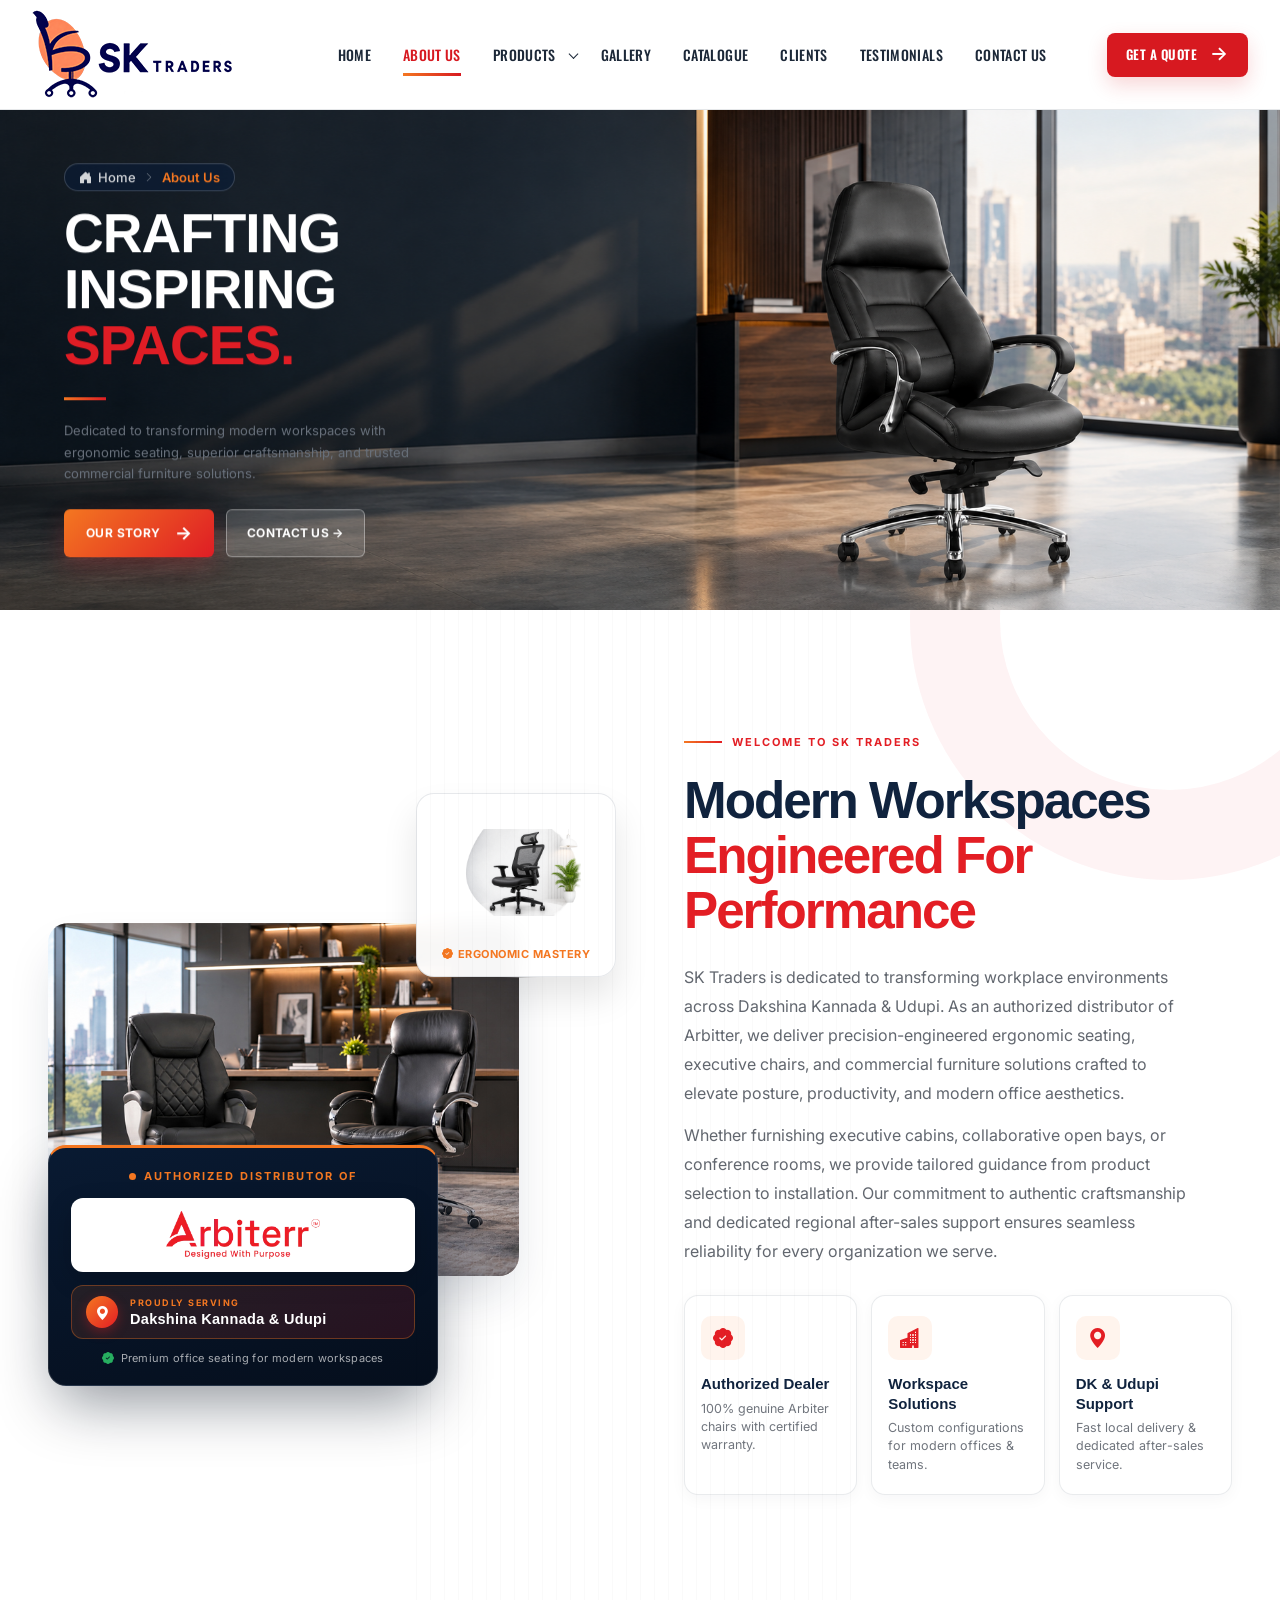
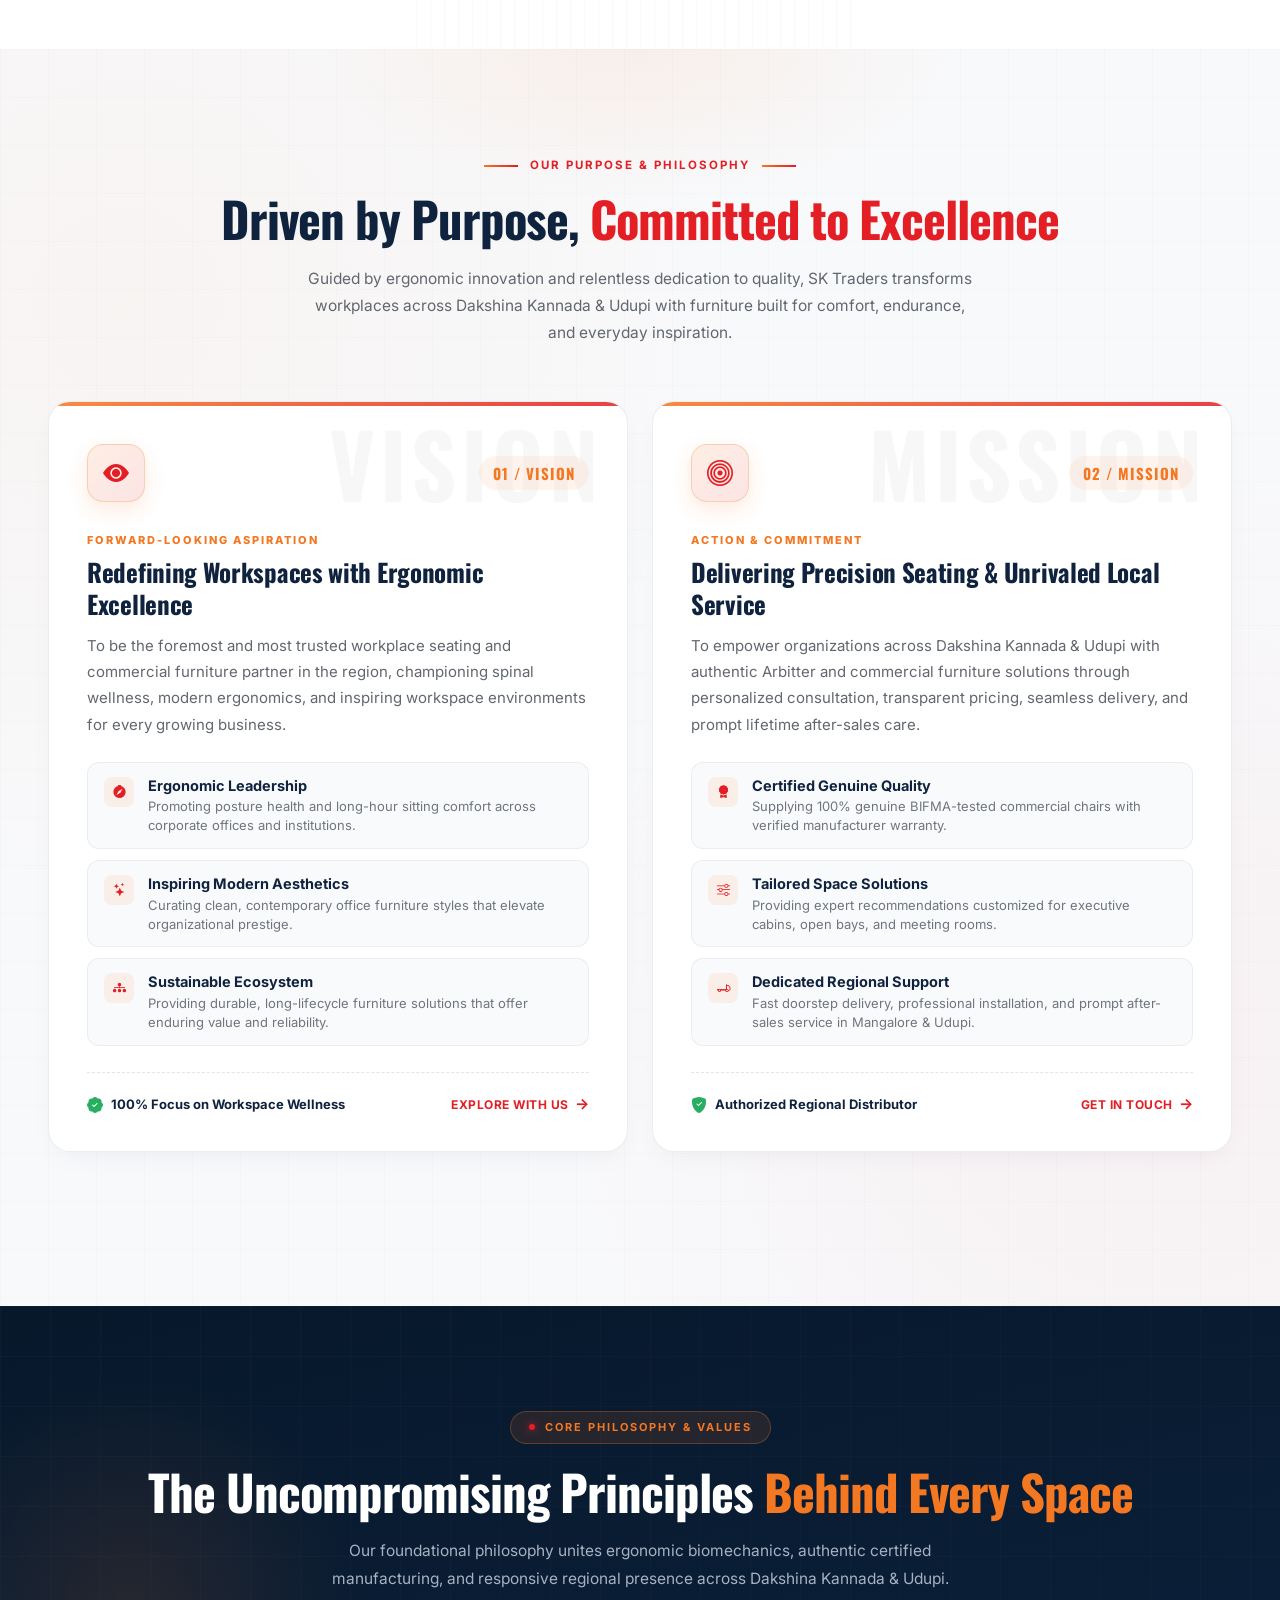
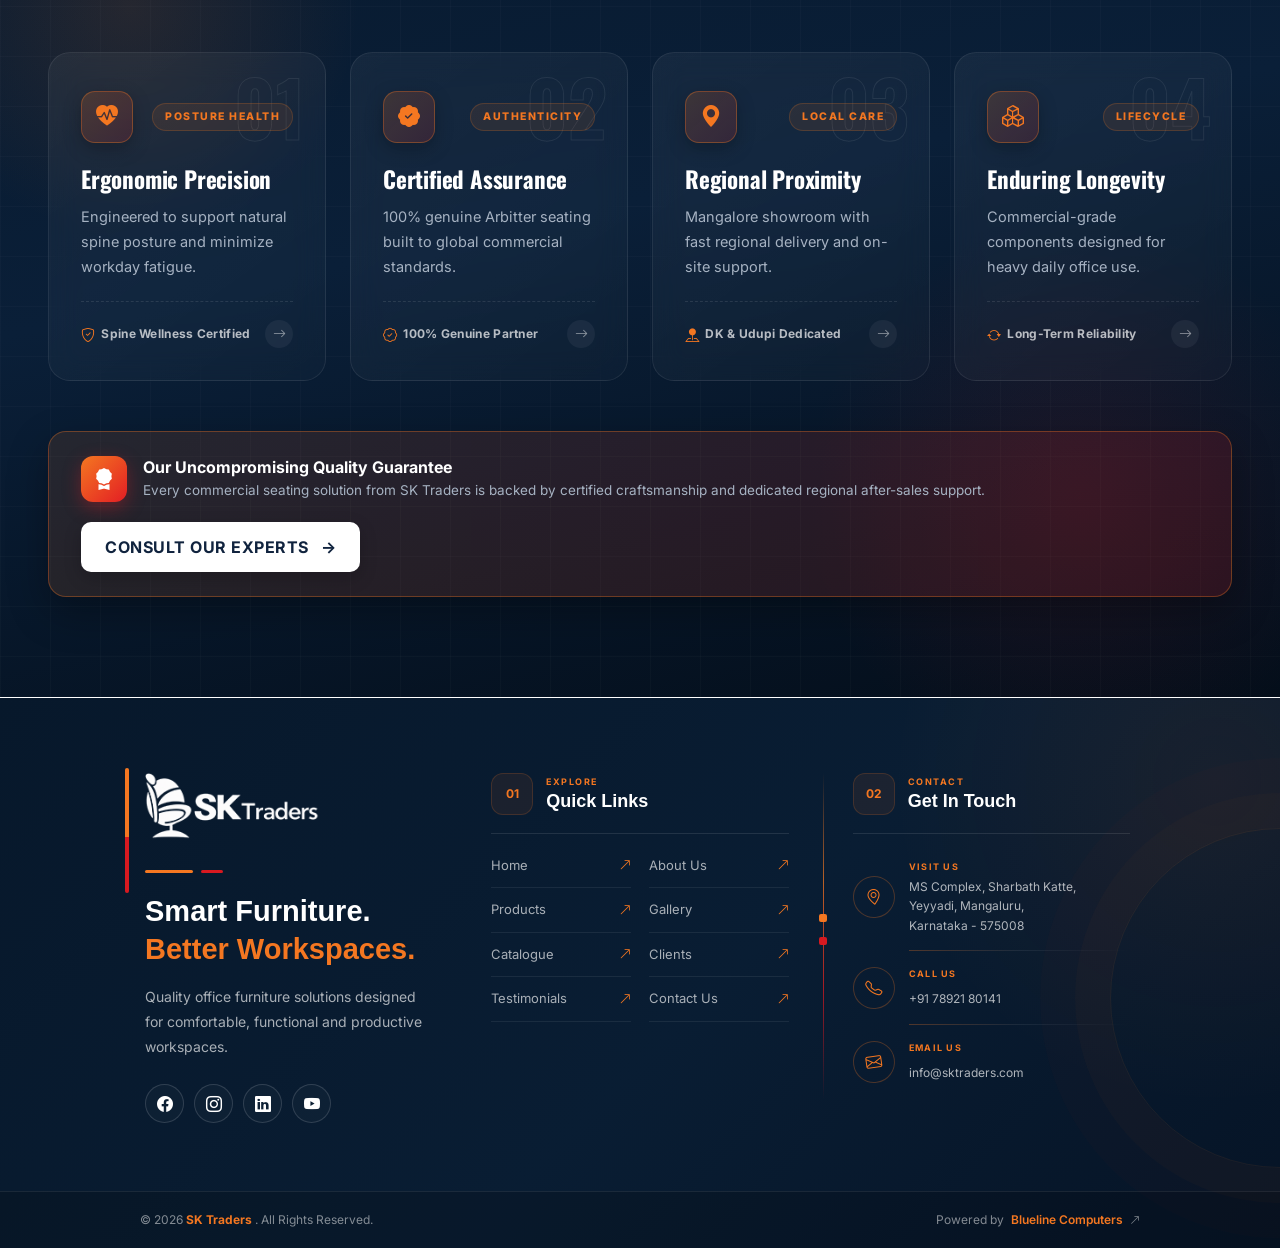
<file: sk-traders-about-us.html>
<!DOCTYPE html>
<html lang="en">

<head>
    <meta charset="UTF-8">
    <meta name="viewport" content="width=device-width, initial-scale=1.0">
    <meta http-equiv="X-UA-Compatible" content="IE=edge">
    <title>About Us - SK TRADERS</title>
    <link rel="shortcut icon" href="images/favicon.png">
    <meta name="theme-color" content="#27872e">
    <link rel="stylesheet" href="css/bootstrap.min.css">
    <link href="https://cdn.jsdelivr.net/npm/bootstrap-icons@1.11.3/font/bootstrap-icons.css" rel="stylesheet">

    <link href="https://cdnjs.cloudflare.com/ajax/libs/font-awesome/6.7.2/css/all.min.css" rel="stylesheet">
    <link rel="preconnect" href="https://fonts.googleapis.com">
    <link rel="preconnect" href="https://fonts.gstatic.com" crossorigin>


    <!-- =========================================================
         GOOGLE FONTS
    ========================================================== -->

    <link rel="stylesheet" href="https://cdnjs.cloudflare.com/ajax/libs/OwlCarousel2/2.3.4/assets/owl.carousel.min.css">
    <link rel="stylesheet"
        href="https://cdnjs.cloudflare.com/ajax/libs/OwlCarousel2/2.3.4/assets/owl.theme.default.min.css">

    <link rel="preconnect" href="https://fonts.googleapis.com">

    <link rel="preconnect" href="https://fonts.gstatic.com" crossorigin>


    <link
        href="https://fonts.googleapis.com/css2?family=Inter:wght@400;500;600;700;800&family=Oswald:wght@400;500;600;700&display=swap"
        rel="stylesheet">






    <link rel="stylesheet" href="css/style.css">
</head>

<body>
    <!-- ================================
     SK TRADERS HEADER
================================ -->

    <header class="sk-header-wrap" id="skMainHeader">
        <div class="container-fluid sk-header-container">

            <nav class="navbar navbar-expand-xl sk-header-navbar">

                <!-- LOGO -->
                <a class="navbar-brand sk-header-brand" href="index.html">
                    <figure>
                        <img src="images/sk-traders-logo.png"
                            alt="SK Traders - Office Furniture and Ergonomic Seating Solutions in Mangalore"
                            title="SK Traders Office Furniture Logo"
                            class="sk-header-logo"
                            loading="eager">
                        <figcaption class="cr-only">
                            SK Traders is an authorized distributor of premium ergonomic office chairs, modular workstations, executive desks, cafe chairs, and commercial furniture solutions in Mangalore, Dakshina Kannada, and Udupi.
                        </figcaption>
                    </figure>
                </a>


                <!-- MOBILE TOGGLER -->
                <button class="navbar-toggler sk-header-toggler" type="button" data-bs-toggle="offcanvas"
                    data-bs-target="#skHeaderNavigation" aria-controls="skHeaderNavigation"
                    aria-label="Open navigation">
                    <span class="sk-header-toggler-icon">
                        <span class="sk-header-toggler-line"></span>
                        <span class="sk-header-toggler-line"></span>
                        <span class="sk-header-toggler-line"></span>
                    </span>
                </button>


                <!-- SINGLE MENU FOR DESKTOP + MOBILE -->
                <div class="offcanvas-xl offcanvas-start sk-header-offcanvas" tabindex="-1" id="skHeaderNavigation"
                    aria-labelledby="skHeaderNavigationLabel">

                    <!-- MOBILE OFFCANVAS TOP -->
                    <div class="offcanvas-header sk-header-mobile-top">

                        <figure>
                            <img src="images/sk-traders-logo.png"
                                alt="SK Traders - Office Furniture and Seating in Mangalore"
                                title="SK Traders Mobile Logo"
                                class="sk-header-mobile-logo"
                                loading="lazy">
                            <figcaption class="cr-only">
                                SK Traders mobile navigation logo representing premium office furniture and commercial seating collections in Mangalore.
                            </figcaption>
                        </figure>

                        <button type="button" class="sk-header-close" data-bs-dismiss="offcanvas"
                            data-bs-target="#skHeaderNavigation" aria-label="Close navigation"></button>

                    </div>


                    <!-- SINGLE NAVIGATION LIST -->
                    <div class="offcanvas-body sk-header-menu-body">

                        <ul class="navbar-nav sk-header-menu">

                            <li class="nav-item sk-header-menu-item">
                                <a class="nav-link sk-header-menu-link" href="index.html">
                                    Home
                                </a>
                            </li>


                            <li class="nav-item sk-header-menu-item">
                                <a class="nav-link sk-header-menu-link active" href="sk-traders-about-us.html">
                                    About Us
                                </a>
                            </li>


                            <!-- PRODUCTS DROPDOWN -->
                            <!-- PRODUCTS DROPDOWN -->
                            <li class="nav-item dropdown sk-header-menu-item sk-header-dropdown">

                                <a class="nav-link dropdown-toggle sk-header-menu-link" href="#" id="skProductsDropdown"
                                    role="button" data-bs-toggle="dropdown" aria-expanded="false">
                                    Products
                                </a>

                                <ul class="dropdown-menu sk-header-dropdown-menu" aria-labelledby="skProductsDropdown">

                                    <div class="row g-0">

                                        <!-- COLUMN 1 -->
                                        <div class="col-6">

                                            <li>
                                                <a class="dropdown-item sk-header-dropdown-link" href="#">
                                                    REGULAR CHAIRS
                                                </a>
                                            </li>

                                            <li>
                                                <a class="dropdown-item sk-header-dropdown-link" href="#">
                                                    IMPORTED CHAIRS
                                                </a>
                                            </li>

                                            <li>
                                                <a class="dropdown-item sk-header-dropdown-link" href="#">
                                                    DESK BENCH
                                                </a>
                                            </li>

                                            <li>
                                                <a class="dropdown-item sk-header-dropdown-link" href="#">
                                                    CAFE CHAIR
                                                </a>
                                            </li>

                                            <li>
                                                <a class="dropdown-item sk-header-dropdown-link" href="#">
                                                    TABLE
                                                </a>
                                            </li>

                                            <li>
                                                <a class="dropdown-item sk-header-dropdown-link" href="#">
                                                    PLASTIC CHAIR
                                                </a>
                                            </li>

                                            <li>
                                                <a class="dropdown-item sk-header-dropdown-link" href="#">
                                                    COT
                                                </a>
                                            </li>

                                            <li>
                                                <a class="dropdown-item sk-header-dropdown-link" href="#">
                                                    MATTRESS
                                                </a>
                                            </li>

                                            <li>
                                                <a class="dropdown-item sk-header-dropdown-link" href="#">
                                                    LEISURE CHAIR
                                                </a>
                                            </li>

                                        </div>


                                        <!-- COLUMN 2 -->
                                        <div class="col-6">

                                            <li>
                                                <a class="dropdown-item sk-header-dropdown-link" href="#">
                                                    CHAIR PARTS
                                                </a>
                                            </li>

                                            <li>
                                                <a class="dropdown-item sk-header-dropdown-link" href="#">
                                                    WORK STATION
                                                </a>
                                            </li>

                                            <li>
                                                <a class="dropdown-item sk-header-dropdown-link" href="#">
                                                    SOFA
                                                </a>
                                            </li>

                                            <li>
                                                <a class="dropdown-item sk-header-dropdown-link" href="#">
                                                    ALMIRAH
                                                </a>
                                            </li>

                                            <li>
                                                <a class="dropdown-item sk-header-dropdown-link" href="#">
                                                    PEDESTAL
                                                </a>
                                            </li>

                                            <li>
                                                <a class="dropdown-item sk-header-dropdown-link" href="#">
                                                    SLOTTED ANGLE RACK
                                                </a>
                                            </li>

                                            <li>
                                                <a class="dropdown-item sk-header-dropdown-link" href="#">
                                                    STOOL
                                                </a>
                                            </li>

                                            <li>
                                                <a class="dropdown-item sk-header-dropdown-link" href="#">
                                                    STORAGE
                                                </a>
                                            </li>

                                            <li>
                                                <a class="dropdown-item sk-header-dropdown-link" href="#">
                                                    DURIAN CHAIR
                                                </a>
                                            </li>

                                        </div>

                                    </div>

                                </ul>

                            </li>


                            <!-- SOLUTIONS DROPDOWN -->
                            <!-- <li class="nav-item dropdown sk-header-menu-item sk-header-dropdown">

                            <a
                                class="nav-link dropdown-toggle sk-header-menu-link"
                                href="#"
                                id="skSolutionsDropdown"
                                role="button"
                                data-bs-toggle="dropdown"
                                aria-expanded="false"
                            >
                                Solutions
                            </a>

                            <ul
                                class="dropdown-menu sk-header-dropdown-menu"
                                aria-labelledby="skSolutionsDropdown"
                            >

                                <li>
                                    <a
                                        class="dropdown-item sk-header-dropdown-link"
                                        href="office-spaces.html"
                                    >
                                        Office Spaces
                                    </a>
                                </li>

                                <li>
                                    <a
                                        class="dropdown-item sk-header-dropdown-link"
                                        href="workstations.html"
                                    >
                                        Workstations
                                    </a>
                                </li>

                                <li>
                                    <a
                                        class="dropdown-item sk-header-dropdown-link"
                                        href="meeting-rooms.html"
                                    >
                                        Meeting Rooms
                                    </a>
                                </li>

                                <li>
                                    <a
                                        class="dropdown-item sk-header-dropdown-link"
                                        href="institutions.html"
                                    >
                                        Institutions
                                    </a>
                                </li>

                                <li>
                                    <a
                                        class="dropdown-item sk-header-dropdown-link"
                                        href="public-areas.html"
                                    >
                                        Public Areas
                                    </a>
                                </li>

                            </ul>

                        </li> -->

                            <li class="nav-item sk-header-menu-item">
                                <a class="nav-link sk-header-menu-link" href="#">
                                    Gallery
                                </a>
                            </li>
                            <li class="nav-item sk-header-menu-item">
                                <a class="nav-link sk-header-menu-link" href="#">
                                    Catalogue
                                </a>
                            </li>


                            <li class="nav-item sk-header-menu-item">
                                <a class="nav-link sk-header-menu-link" href="#">
                                    Clients
                                </a>
                            </li>

                            <li class="nav-item sk-header-menu-item">
                                <a class="nav-link sk-header-menu-link" href="#">
                                    Testimonials
                                </a>
                            </li>


                            <li class="nav-item sk-header-menu-item">
                                <a class="nav-link sk-header-menu-link" href="contact-us.html">
                                    Contact Us
                                </a>
                            </li>

                        </ul>


                        <!-- CTA -->
                        <a href="contact-us.html" class="sk-header-quote-button">
                            <span>Get a Quote</span>

                            <span class="sk-header-quote-arrow">
                                →
                            </span>
                        </a>

                    </div>

                </div>

            </nav>

        </div>
    </header>



    <article>
        <!-- =========================================================
         SK TRADERS HERO SECTION
    ========================================================= -->

        <section class="sk-hero-main-section sk-about-hero-section">

            <div id="skTradersHeroSlider" class="carousel slide">

                <!-- =====================================================
                 CAROUSEL INNER
            ====================================================== -->

                <div class="carousel-inner">


                    <!-- =================================================
                     ABOUT US HERO BANNER
                ================================================== -->

                    <div class="carousel-item active">

                        <div class="sk-hero-slide-wrapper">

                            <!-- FULL IMAGE - IMG TAG -->
                            <figure>
                                <img src="images/sk-trader-about-us-banner.png" class="sk-hero-slide-image"
                                    alt="About SK Traders - Premium Ergonomic Office Seating & Commercial Furniture in Mangalore"
                                    title="About SK Traders Hero Banner"
                                    loading="eager">
                                <figcaption class="cr-only">
                                    About SK Traders - Authorized distributor of premium ergonomic office chairs, modular executive workstations, and commercial seating in Mangalore, Dakshina Kannada, and Udupi.
                                </figcaption>
                            </figure>


                            <!-- CONTENT -->
                            <div class="sk-hero-content-layer">


                                <!-- LEFT CONTENT -->

                                <div class="sk-hero-left-content">

                                    <!-- BREADCRUMB -->
                                    <nav class="sk-hero-breadcrumb-nav" aria-label="breadcrumb">
                                        <ol class="sk-hero-breadcrumb">
                                            <li class="sk-hero-breadcrumb-item">
                                                <a href="index.html">
                                                    <i class="bi bi-house-door-fill"></i>
                                                    Home
                                                </a>
                                            </li>
                                            <li class="sk-hero-breadcrumb-separator">
                                                <i class="bi bi-chevron-right"></i>
                                            </li>
                                            <li class="sk-hero-breadcrumb-item active" aria-current="page">
                                                About Us
                                            </li>
                                        </ol>
                                    </nav>

                                    <h1 class="sk-hero-main-title">

                                        <span>Crafting</span>
                                        <span>Inspiring</span>
                                        <span>
                                            <span class="sk-hero-title-highlight">
                                                Spaces.
                                            </span>
                                        </span>

                                    </h1>


                                    <div class="sk-hero-title-line"></div>


                                    <p class="sk-hero-description">

                                        Dedicated to transforming modern workspaces with
                                        ergonomic seating, superior craftsmanship, and
                                        trusted commercial furniture solutions.

                                    </p>


                                    <div class="sk-hero-action-buttons">

                                        <a href="#about-story" class="sk-hero-primary-button">
                                            Our Story
                                            <span>→</span>
                                        </a>


                                        <a href="contact-us.html" class="sk-hero-secondary-button">
                                            Contact Us
                                            →
                                        </a>

                                    </div>

                                </div>

                            </div>

                        </div>

                    </div>

                </div>

            </div>

        </section>

        <!-- =========================================================
         ABOUT US - WELCOME & AUTHORIZED DISTRIBUTOR SECTION
    ========================================================= -->
        <section class="sk-about-welcome-section sk-scroll-reveal" id="about-story">
            <div class="container-fluid px-lg-5 px-3 py-4">
                <div class="row align-items-center g-4 g-xl-5">

                    <!-- LEFT: UNIQUE MULTI-LAYER COMPOSITION & DISTRIBUTOR SHOWCASE -->
                    <div class="col-lg-6 sk-scroll-left">
                        <div class="sk-welcome-visual-grid">

                            <!-- Main Office Image Container -->
                            <div class="sk-welcome-main-img-box">
                                <figure>
                                    <img src="images/sk-traders-about-office-img.jpg"
                                        alt="SK Traders Modern Ergonomic Office Showroom"
                                        title="SK Traders Modern Office Showroom"
                                        class="sk-welcome-main-img"
                                        loading="lazy">
                                    <figcaption class="cr-only">
                                        Modern workspace showroom illustrating executive desks, conference seating, and ergonomic chair installations by SK Traders.
                                    </figcaption>
                                </figure>
                                <div class="sk-welcome-img-overlay"></div>
                            </div>

                            <!-- Secondary Overlapping Product Float -->
                            <div class="sk-welcome-floating-chair">
                                <figure>
                                    <img src="images/arbiter-main-chair.png"
                                        alt="Arbiter Ergonomic High-Back Office Chair"
                                        title="Arbiter Ergonomic Chair"
                                        class="sk-welcome-chair-img"
                                        loading="lazy">
                                    <figcaption class="cr-only">
                                        Arbiter flagship ergonomic office chair featuring dynamic lumbar contouring, breathable mesh, and multi-position tilt lock.
                                    </figcaption>
                                </figure>
                                <span class="sk-welcome-chair-badge">
                                    <i class="bi bi-patch-check-fill"></i> Ergonomic Mastery
                                </span>
                            </div>

                            <!-- Highlighted Authorized Distributor Card -->
                            <div class="sk-distributor-card-v2">
                                <div class="sk-dist-status-badge">
                                    <span class="sk-dist-pulse-dot"></span>
                                    <span class="sk-dist-status-text">AUTHORIZED DISTRIBUTOR OF</span>
                                </div>

                                <div class="sk-dist-logo-stage">
                                    <figure>
                                        <img src="images/arbitter-logo.png"
                                            alt="Arbitter - Designed With Purpose Seating Brand Logo"
                                            title="Arbitter Brand Logo"
                                            class="sk-dist-logo-img"
                                            loading="lazy">
                                        <figcaption class="cr-only">
                                            Official Arbitter brand partnership badge signifying genuine warranty and certified commercial seating solutions.
                                        </figcaption>
                                    </figure>
                                </div>

                                <div class="sk-dist-territory-pill">
                                    <div class="sk-dist-pin-badge">
                                        <i class="bi bi-geo-alt-fill"></i>
                                    </div>
                                    <div class="sk-dist-territory-info">
                                        <span class="sk-dist-territory-tag">PROUDLY SERVING</span>
                                        <h4 class="sk-dist-territory-name">Dakshina Kannada & Udupi</h4>
                                    </div>
                                </div>

                                <p class="sk-dist-subtext">
                                    <i class="bi bi-patch-check-fill"></i>
                                    Premium office seating for modern workspaces
                                </p>
                            </div>

                        </div>
                    </div>

                    <!-- RIGHT: EDITORIAL WELCOME CONTENT -->
                    <div class="col-lg-6 sk-scroll-right">
                        <div class="sk-welcome-content-wrap">

                            <div class="sk-welcome-badge">
                                <span></span>
                                WELCOME TO SK TRADERS
                            </div>

                            <h2 class="sk-welcome-heading">
                                Modern Workspaces
                                <span class="sk-welcome-highlight">
                                    Engineered For Performance
                                </span>
                            </h2>

                            <p class="sk-welcome-lead">
                                SK Traders is dedicated to transforming workplace environments across Dakshina Kannada &
                                Udupi. As an authorized distributor of Arbitter, we deliver precision-engineered
                                ergonomic seating, executive chairs, and commercial furniture solutions crafted to
                                elevate posture, productivity, and modern office aesthetics.
                            </p>

                            <p class="sk-welcome-lead">
                                Whether furnishing executive cabins, collaborative open bays, or conference rooms, we
                                provide tailored guidance from product selection to installation. Our commitment to
                                authentic craftsmanship and dedicated regional after-sales support ensures seamless
                                reliability for every organization we serve.
                            </p>

                            <!-- Feature Cards Grid (Compact & Interactive Cards) -->
                            <div class="sk-welcome-cards-grid">

                                <div class="sk-feature-box">
                                    <div class="sk-feature-box-icon">
                                        <i class="bi bi-patch-check-fill"></i>
                                    </div>
                                    <h5 class="sk-feature-box-title">Authorized Dealer</h5>
                                    <p class="sk-feature-box-desc">100% genuine Arbiter chairs with certified warranty.
                                    </p>
                                </div>

                                <div class="sk-feature-box">
                                    <div class="sk-feature-box-icon">
                                        <i class="bi bi-buildings-fill"></i>
                                    </div>
                                    <h5 class="sk-feature-box-title">Workspace Solutions</h5>
                                    <p class="sk-feature-box-desc">Custom configurations for modern offices & teams.</p>
                                </div>

                                <div class="sk-feature-box">
                                    <div class="sk-feature-box-icon">
                                        <i class="bi bi-geo-alt-fill"></i>
                                    </div>
                                    <h5 class="sk-feature-box-title">DK & Udupi Support</h5>
                                    <p class="sk-feature-box-desc">Fast local delivery & dedicated after-sales service.
                                    </p>
                                </div>

                            </div>

                            <!-- CTA Row -->
                            <!-- <div class="sk-welcome-cta-row">
                                <a href="#products" class="sk-welcome-primary-btn">
                                    Explore Chairs
                                    <span>→</span>
                                </a>
                                <a href="contact-us.html" class="sk-welcome-text-link">
                                    Visit SK Traders, Mangalore
                                </a>
                            </div> -->

                        </div>
                    </div>

                </div>
            </div>
        </section>

        <!-- =========================================================
         ABOUT US - VISION & MISSION SECTION (ORIGINAL DESIGN)
    ========================================================= -->
        <section class="sk-vm-section sk-scroll-reveal" id="vision-mission">
            <div class="container-fluid px-lg-5 px-3">

                <!-- SECTION HEADER -->
                <div class="sk-vm-header">
                    <div class="sk-vm-badge">
                        <span></span>
                        OUR PURPOSE & PHILOSOPHY
                        <span></span>
                    </div>

                    <h2 class="sk-vm-heading">
                        Driven by Purpose,
                        <span class="sk-vm-highlight">
                            Committed to Excellence
                        </span>
                    </h2>

                    <p class="sk-vm-lead">
                        Guided by ergonomic innovation and relentless dedication to quality, SK Traders transforms workplaces across Dakshina Kannada & Udupi with furniture built for comfort, endurance, and everyday inspiration.
                    </p>
                </div>

                <!-- DUAL MASTER CARDS (VISION & MISSION) -->
                <div class="row g-4 align-items-stretch sk-vm-grid">

                    <!-- CARD 1: OUR VISION -->
                    <div class="col-lg-6 sk-scroll-left">
                        <div class="sk-vm-card">
                            <div class="sk-vm-watermark">VISION</div>

                            <div>
                                <!-- Top Stage -->
                                <div class="sk-vm-top-stage">
                                    <div class="sk-vm-icon-box">
                                        <i class="bi bi-eye-fill"></i>
                                    </div>
                                    <span class="sk-vm-index-tag">01 / VISION</span>
                                </div>

                                <!-- Content -->
                                <div class="sk-vm-content">
                                    <span class="sk-vm-tag">FORWARD-LOOKING ASPIRATION</span>
                                    <h3 class="sk-vm-card-title">
                                        Redefining Workspaces with Ergonomic Excellence
                                    </h3>
                                    <p class="sk-vm-card-desc">
                                        To be the foremost and most trusted workplace seating and commercial furniture partner in the region, championing spinal wellness, modern ergonomics, and inspiring workspace environments for every growing business.
                                    </p>

                                    <!-- Interactive Feature Pills -->
                                    <div class="sk-vm-features">
                                        <div class="sk-vm-item">
                                            <div class="sk-vm-item-icon">
                                                <i class="bi bi-compass-fill"></i>
                                            </div>
                                            <div class="sk-vm-item-text">
                                                <h5>Ergonomic Leadership</h5>
                                                <p>Promoting posture health and long-hour sitting comfort across corporate offices and institutions.</p>
                                            </div>
                                        </div>

                                        <div class="sk-vm-item">
                                            <div class="sk-vm-item-icon">
                                                <i class="bi bi-stars"></i>
                                            </div>
                                            <div class="sk-vm-item-text">
                                                <h5>Inspiring Modern Aesthetics</h5>
                                                <p>Curating clean, contemporary office furniture styles that elevate organizational prestige.</p>
                                            </div>
                                        </div>

                                        <div class="sk-vm-item">
                                            <div class="sk-vm-item-icon">
                                                <i class="bi bi-diagram-3-fill"></i>
                                            </div>
                                            <div class="sk-vm-item-text">
                                                <h5>Sustainable Ecosystem</h5>
                                                <p>Providing durable, long-lifecycle furniture solutions that offer enduring value and reliability.</p>
                                            </div>
                                        </div>
                                    </div>
                                </div>
                            </div>

                            <!-- Card Footer -->
                            <div class="sk-vm-footer">
                                <div class="sk-vm-metric">
                                    <i class="bi bi-patch-check-fill"></i>
                                    <span>100% Focus on Workspace Wellness</span>
                                </div>
                                <a href="contact-us.html" class="sk-vm-action-btn">
                                    Explore With Us
                                    <span>→</span>
                                </a>
                            </div>
                        </div>
                    </div>

                    <!-- CARD 2: OUR MISSION -->
                    <div class="col-lg-6 sk-scroll-right">
                        <div class="sk-vm-card">
                            <div class="sk-vm-watermark">MISSION</div>

                            <div>
                                <!-- Top Stage -->
                                <div class="sk-vm-top-stage">
                                    <div class="sk-vm-icon-box">
                                        <i class="bi bi-bullseye"></i>
                                    </div>
                                    <span class="sk-vm-index-tag">02 / MISSION</span>
                                </div>

                                <!-- Content -->
                                <div class="sk-vm-content">
                                    <span class="sk-vm-tag">ACTION & COMMITMENT</span>
                                    <h3 class="sk-vm-card-title">
                                        Delivering Precision Seating & Unrivaled Local Service
                                    </h3>
                                    <p class="sk-vm-card-desc">
                                        To empower organizations across Dakshina Kannada & Udupi with authentic Arbitter and commercial furniture solutions through personalized consultation, transparent pricing, seamless delivery, and prompt lifetime after-sales care.
                                    </p>

                                    <!-- Interactive Feature Pills -->
                                    <div class="sk-vm-features">
                                        <div class="sk-vm-item">
                                            <div class="sk-vm-item-icon">
                                                <i class="bi bi-award-fill"></i>
                                            </div>
                                            <div class="sk-vm-item-text">
                                                <h5>Certified Genuine Quality</h5>
                                                <p>Supplying 100% genuine BIFMA-tested commercial chairs with verified manufacturer warranty.</p>
                                            </div>
                                        </div>

                                        <div class="sk-vm-item">
                                            <div class="sk-vm-item-icon">
                                                <i class="bi bi-sliders"></i>
                                            </div>
                                            <div class="sk-vm-item-text">
                                                <h5>Tailored Space Solutions</h5>
                                                <p>Providing expert recommendations customized for executive cabins, open bays, and meeting rooms.</p>
                                            </div>
                                        </div>

                                        <div class="sk-vm-item">
                                            <div class="sk-vm-item-icon">
                                                <i class="bi bi-truck-flatbed"></i>
                                            </div>
                                            <div class="sk-vm-item-text">
                                                <h5>Dedicated Regional Support</h5>
                                                <p>Fast doorstep delivery, professional installation, and prompt after-sales service in Mangalore & Udupi.</p>
                                            </div>
                                        </div>
                                    </div>
                                </div>
                            </div>

                            <!-- Card Footer -->
                            <div class="sk-vm-footer">
                                <div class="sk-vm-metric">
                                    <i class="bi bi-shield-fill-check"></i>
                                    <span>Authorized Regional Distributor</span>
                                </div>
                                <a href="contact-us.html" class="sk-vm-action-btn">
                                    Get In Touch
                                    <span>→</span>
                                </a>
                            </div>
                        </div>
                    </div>

                </div>

            </div>
        </section>

        <!-- =========================================================
         ABOUT US - CORE PHILOSOPHY & VALUES SECTION (ORIGINAL DESIGN)
    ========================================================= -->
        <section class="sk-philosophy-section sk-scroll-reveal" id="core-philosophy">
            <!-- Grid Lines Overlay -->
            <div class="sk-phil-grid-lines"></div>

            <div class="container-fluid px-lg-5 px-3 position-relative" style="z-index: 2;">

                <!-- SECTION HEADER -->
                <div class="sk-phil-header">
                    <div class="sk-phil-badge">
                        <span class="sk-phil-badge-dot"></span>
                        CORE PHILOSOPHY & VALUES
                    </div>

                    <h2 class="sk-phil-heading">
                        The Uncompromising Principles
                        <span class="sk-phil-highlight">Behind Every Space</span>
                    </h2>

                    <p class="sk-phil-lead">
                        Our foundational philosophy unites ergonomic biomechanics, authentic certified manufacturing, and responsive regional presence across Dakshina Kannada & Udupi.
                    </p>
                </div>

                <!-- 4-QUADRANT VALUES SUITE -->
                <div class="row g-4 sk-phil-cards-grid">

                    <!-- VALUE 01 -->
                    <div class="col-xl-3 col-md-6 sk-scroll-left">
                        <div class="sk-phil-card">
                            <span class="sk-phil-card-num">01</span>

                            <div class="sk-phil-card-top">
                                <div class="sk-phil-icon-pod">
                                    <i class="bi bi-heart-pulse-fill"></i>
                                </div>
                                <span class="sk-phil-category-tag">POSTURE HEALTH</span>
                            </div>

                            <div class="sk-phil-card-body">
                                <h3 class="sk-phil-card-title">Ergonomic Precision</h3>
                                <p class="sk-phil-card-desc">
                                    Engineered to support natural spine posture and minimize workday fatigue.
                                </p>

                                <!-- <div class="sk-phil-checkpoints">
                                    <div class="sk-phil-check-item">
                                        <i class="bi bi-check2-circle"></i>
                                        <span>Adaptive lumbar support</span>
                                    </div>
                                    <div class="sk-phil-check-item">
                                        <i class="bi bi-check2-circle"></i>
                                        <span>Multi-angle tilt lock</span>
                                    </div>
                                    <div class="sk-phil-check-item">
                                        <i class="bi bi-check2-circle"></i>
                                        <span>Molded comfort foam</span>
                                    </div>
                                </div> -->
                            </div>

                            <div class="sk-phil-card-footer">
                                <span class="sk-phil-badge-pill">
                                    <i class="bi bi-shield-check"></i>
                                    Spine Wellness Certified
                                </span>
                                <div class="sk-phil-card-arrow">
                                    <i class="bi bi-arrow-right"></i>
                                </div>
                            </div>
                        </div>
                    </div>

                    <!-- VALUE 02 -->
                    <div class="col-xl-3 col-md-6 sk-scroll-left">
                        <div class="sk-phil-card">
                            <span class="sk-phil-card-num">02</span>

                            <div class="sk-phil-card-top">
                                <div class="sk-phil-icon-pod">
                                    <i class="bi bi-patch-check-fill"></i>
                                </div>
                                <span class="sk-phil-category-tag">AUTHENTICITY</span>
                            </div>

                            <div class="sk-phil-card-body">
                                <h3 class="sk-phil-card-title">Certified Assurance</h3>
                                <p class="sk-phil-card-desc">
                                    100% genuine Arbitter seating built to global commercial standards.
                                </p>

                                <!-- <div class="sk-phil-checkpoints">
                                    <div class="sk-phil-check-item">
                                        <i class="bi bi-check2-circle"></i>
                                        <span>Authorized dealership</span>
                                    </div>
                                    <div class="sk-phil-check-item">
                                        <i class="bi bi-check2-circle"></i>
                                        <span>BIFMA tested durability</span>
                                    </div>
                                    <div class="sk-phil-check-item">
                                        <i class="bi bi-check2-circle"></i>
                                        <span>Official brand warranty</span>
                                    </div>
                                </div> -->
                            </div>

                            <div class="sk-phil-card-footer">
                                <span class="sk-phil-badge-pill">
                                    <i class="bi bi-patch-check"></i>
                                    100% Genuine Partner
                                </span>
                                <div class="sk-phil-card-arrow">
                                    <i class="bi bi-arrow-right"></i>
                                </div>
                            </div>
                        </div>
                    </div>

                    <!-- VALUE 03 -->
                    <div class="col-xl-3 col-md-6 sk-scroll-right">
                        <div class="sk-phil-card">
                            <span class="sk-phil-card-num">03</span>

                            <div class="sk-phil-card-top">
                                <div class="sk-phil-icon-pod">
                                    <i class="bi bi-geo-alt-fill"></i>
                                </div>
                                <span class="sk-phil-category-tag">LOCAL CARE</span>
                            </div>

                            <div class="sk-phil-card-body">
                                <h3 class="sk-phil-card-title">Regional Proximity</h3>
                                <p class="sk-phil-card-desc">
                                    Mangalore showroom with fast regional delivery and on-site support.
                                </p>

                                <!-- <div class="sk-phil-checkpoints">
                                    <div class="sk-phil-check-item">
                                        <i class="bi bi-check2-circle"></i>
                                        <span>Mangalore showroom</span>
                                    </div>
                                    <div class="sk-phil-check-item">
                                        <i class="bi bi-check2-circle"></i>
                                        <span>Fast DK & Udupi logistics</span>
                                    </div>
                                    <div class="sk-phil-check-item">
                                        <i class="bi bi-check2-circle"></i>
                                        <span>On-site technician care</span>
                                    </div>
                                </div> -->
                            </div>

                            <div class="sk-phil-card-footer">
                                <span class="sk-phil-badge-pill">
                                    <i class="bi bi-pin-map-fill"></i>
                                    DK & Udupi Dedicated
                                </span>
                                <div class="sk-phil-card-arrow">
                                    <i class="bi bi-arrow-right"></i>
                                </div>
                            </div>
                        </div>
                    </div>

                    <!-- VALUE 04 -->
                    <div class="col-xl-3 col-md-6 sk-scroll-right">
                        <div class="sk-phil-card">
                            <span class="sk-phil-card-num">04</span>

                            <div class="sk-phil-card-top">
                                <div class="sk-phil-icon-pod">
                                    <i class="bi bi-boxes"></i>
                                </div>
                                <span class="sk-phil-category-tag">LIFECYCLE</span>
                            </div>

                            <div class="sk-phil-card-body">
                                <h3 class="sk-phil-card-title">Enduring Longevity</h3>
                                <p class="sk-phil-card-desc">
                                    Commercial-grade components designed for heavy daily office use.
                                </p>

                                <!-- <div class="sk-phil-checkpoints">
                                    <div class="sk-phil-check-item">
                                        <i class="bi bi-check2-circle"></i>
                                        <span>Heavy-duty gas lifts</span>
                                    </div>
                                    <div class="sk-phil-check-item">
                                        <i class="bi bi-check2-circle"></i>
                                        <span>Tear-resistant fabrics</span>
                                    </div>
                                    <div class="sk-phil-check-item">
                                        <i class="bi bi-check2-circle"></i>
                                        <span>Low-maintenance build</span>
                                    </div>
                                </div> -->
                            </div>

                            <div class="sk-phil-card-footer">
                                <span class="sk-phil-badge-pill">
                                    <i class="bi bi-arrow-repeat"></i>
                                    Long-Term Reliability
                                </span>
                                <div class="sk-phil-card-arrow">
                                    <i class="bi bi-arrow-right"></i>
                                </div>
                            </div>
                        </div>
                    </div>

                </div>

                <!-- BOTTOM UNIFIED COMMITMENT RIBBON -->
                <div class="sk-phil-commitment-ribbon sk-scroll-scale">
                    <div class="sk-phil-commitment-content">
                        <div class="sk-phil-commitment-left">
                            <div class="sk-phil-commitment-icon">
                                <i class="bi bi-award-fill"></i>
                            </div>
                            <div class="sk-phil-commitment-text">
                                <h5>Our Uncompromising Quality Guarantee</h5>
                                <p>Every commercial seating solution from SK Traders is backed by certified craftsmanship and dedicated regional after-sales support.</p>
                            </div>
                        </div>

                        <a href="contact-us.html" class="sk-phil-commitment-btn">
                            <span>Consult Our Experts</span>
                            <span>→</span>
                        </a>
                    </div>
                </div>

            </div>
        </section>
    </article>


    <!-- =====================================================
         FOOTER START
    ====================================================== -->

    <footer class="sk-footer-v2">

        <div class="container">

            <div class="sk-footer-v2-top">

                <div class="row g-4 align-items-start">


                    <!-- =====================================
                         LEFT - SK TRADERS BRAND
                    ====================================== -->

                    <div class="col-lg-4">

                        <div class="sk-brand-panel">

                            <!-- LOGO -->
                            <a href="index.html" class="sk-brand-logo">

                                <figure>
                                    <img src="images/sk-traders-logo1.png"
                                        alt="SK Traders - Smart Furniture and Better Workspaces Mangalore"
                                        title="SK Traders Footer Logo"
                                        loading="lazy">
                                    <figcaption class="cr-only">
                                        SK Traders footer brand logo representing quality office furniture, ergonomic seating, and complete commercial interior solutions.
                                    </figcaption>
                                </figure>

                            </a>


                            <!-- ORANGE / RED ACCENT -->
                            <div class="sk-brand-line">

                                <span></span>

                                <span></span>

                            </div>


                            <!-- CONTENT -->
                            <h3>
                                Smart Furniture.<br>

                                <span>
                                    Better Workspaces.
                                </span>
                            </h3>


                            <p>
                                Quality office furniture solutions designed
                                for comfortable, functional and productive
                                workspaces.
                            </p>


                            <!-- SOCIAL MEDIA -->
                            <div class="sk-brand-social">

                                <a href="#" aria-label="Facebook">
                                    <i class="bi bi-facebook"></i>
                                </a>


                                <a href="#" aria-label="Instagram">
                                    <i class="bi bi-instagram"></i>
                                </a>


                                <a href="#" aria-label="LinkedIn">
                                    <i class="bi bi-linkedin"></i>
                                </a>


                                <a href="#" aria-label="YouTube">
                                    <i class="bi bi-youtube"></i>
                                </a>

                            </div>

                        </div>

                    </div>



                    <!-- =====================================
                         CENTER - QUICK LINKS
                         DESIGN KEPT SAME
                    ====================================== -->

                    <div class="col-lg-4">

                        <div class="sk-footer-panel">

                            <!-- HEADING -->
                            <div class="sk-v2-heading">

                                <span class="sk-v2-heading-number">
                                    01
                                </span>


                                <div>

                                    <small>
                                        EXPLORE
                                    </small>

                                    <h4>
                                        Quick Links
                                    </h4>

                                </div>

                            </div>



                            <!-- 2 COLUMN LINKS -->
                            <div class="sk-v2-links">


                                <a href="index.html">

                                    <span>
                                        Home
                                    </span>

                                    <i class="bi bi-arrow-up-right"></i>

                                </a>


                                <a href="about-us.html">

                                    <span>
                                        About Us
                                    </span>

                                    <i class="bi bi-arrow-up-right"></i>

                                </a>


                                <a href="products.html">

                                    <span>
                                        Products
                                    </span>

                                    <i class="bi bi-arrow-up-right"></i>

                                </a>


                                <a href="gallery.html">

                                    <span>
                                        Gallery
                                    </span>

                                    <i class="bi bi-arrow-up-right"></i>

                                </a>


                                <a href="catalogue.html">

                                    <span>
                                        Catalogue
                                    </span>

                                    <i class="bi bi-arrow-up-right"></i>

                                </a>


                                <a href="clients.html">

                                    <span>
                                        Clients
                                    </span>

                                    <i class="bi bi-arrow-up-right"></i>

                                </a>


                                <a href="testimonials.html">

                                    <span>
                                        Testimonials
                                    </span>

                                    <i class="bi bi-arrow-up-right"></i>

                                </a>


                                <a href="contact-us.html">

                                    <span>
                                        Contact Us
                                    </span>

                                    <i class="bi bi-arrow-up-right"></i>

                                </a>


                            </div>

                        </div>

                    </div>



                    <!-- =====================================
                         RIGHT - CONTACT DETAILS
                    ====================================== -->

                    <div class="col-lg-4">

                        <div class="sk-footer-panel sk-contact-panel">


                            <!-- HEADING -->
                            <div class="sk-v2-heading">

                                <span class="sk-v2-heading-number">
                                    02
                                </span>


                                <div>

                                    <small>
                                        CONTACT
                                    </small>

                                    <h4>
                                        Get In Touch
                                    </h4>

                                </div>

                            </div>



                            <!-- CONTACT DETAILS -->
                            <div class="sk-v2-contact-cards">


                                <!-- ADDRESS -->
                                <div class="sk-v2-contact-card">

                                    <div class="sk-v2-contact-icon">

                                        <i class="bi bi-geo-alt"></i>

                                    </div>


                                    <div>

                                        <small>
                                            VISIT US
                                        </small>


                                        <p>
                                            MS Complex, Sharbath Katte,<br>
                                            Yeyyadi, Mangaluru,<br>
                                            Karnataka - 575008
                                        </p>

                                    </div>

                                </div>



                                <!-- PHONE -->
                                <div class="sk-v2-contact-card">

                                    <div class="sk-v2-contact-icon">

                                        <i class="bi bi-telephone"></i>

                                    </div>


                                    <div>

                                        <small>
                                            CALL US
                                        </small>


                                        <a href="tel:+917892180141">
                                            +91 78921 80141
                                        </a>

                                    </div>

                                </div>



                                <!-- EMAIL -->
                                <div class="sk-v2-contact-card">

                                    <div class="sk-v2-contact-icon">

                                        <i class="bi bi-envelope"></i>

                                    </div>


                                    <div>

                                        <small>
                                            EMAIL US
                                        </small>


                                        <a href="mailto:info@sktraders.com">
                                            info@sktraders.com
                                        </a>

                                    </div>

                                </div>


                            </div>

                        </div>

                    </div>


                </div>

            </div>

        </div>



        <!-- =====================================
             FOOTER BOTTOM
        ====================================== -->

        <div class="sk-v2-bottom">

            <div class="container">

                <div class="d-flex flex-column flex-md-row
                    justify-content-between align-items-center gap-2">


                    <!-- COPYRIGHT -->
                    <p>

                        © 2026

                        <strong>
                            SK Traders
                        </strong>

                        . All Rights Reserved.

                    </p>



                    <!-- POWERED BY -->
                    <a href="https://bluelinecomputers.in/" target="_blank" class="sk-v2-powered">

                        Powered by

                        <span>
                            Blueline Computers
                        </span>

                        <i class="bi bi-arrow-up-right"></i>

                    </a>


                </div>

            </div>

        </div>


    </footer>
    <!-- FOOTER END -->

    <!-- BACK TO TOP BUTTON -->
    <button id="backToTop" class="back-to-top" aria-label="Back to top">
        <i class="bi bi-arrow-up"></i>
    </button>

    <script src="js/bootstrap.bundle.min.js"></script>
    <script src="js/jquery-3.7.1.min.js"></script>
    <script>
        document.addEventListener("DOMContentLoaded", function () {

            const dropdowns = document.querySelectorAll(".sk-header-dropdown");

            dropdowns.forEach(function (dropdown) {

                const toggle = dropdown.querySelector(".dropdown-toggle");

                /* DESKTOP ONLY */

                if (window.innerWidth >= 1200) {

                    /* HOVER OPEN */

                    dropdown.addEventListener("mouseenter", function () {
                        dropdown.classList.add("sk-dropdown-open");
                    });


                    /* HOVER CLOSE */

                    dropdown.addEventListener("mouseleave", function () {

                        if (!dropdown.classList.contains("sk-dropdown-clicked")) {
                            dropdown.classList.remove("sk-dropdown-open");
                        }

                    });


                    /* CLICK TOGGLE */

                    toggle.addEventListener("click", function (event) {

                        event.preventDefault();
                        event.stopPropagation();

                        /* CLOSE OTHER DROPDOWNS */

                        dropdowns.forEach(function (otherDropdown) {

                            if (otherDropdown !== dropdown) {
                                otherDropdown.classList.remove(
                                    "sk-dropdown-open",
                                    "sk-dropdown-clicked"
                                );
                            }

                        });


                        /* TOGGLE CURRENT */

                        if (dropdown.classList.contains("sk-dropdown-clicked")) {

                            dropdown.classList.remove(
                                "sk-dropdown-open",
                                "sk-dropdown-clicked"
                            );

                        } else {

                            dropdown.classList.add(
                                "sk-dropdown-open",
                                "sk-dropdown-clicked"
                            );

                        }

                    });

                }

            });


            /* CLICK OUTSIDE */

            document.addEventListener("click", function (event) {

                if (window.innerWidth >= 1200) {

                    dropdowns.forEach(function (dropdown) {

                        if (!dropdown.contains(event.target)) {

                            dropdown.classList.remove(
                                "sk-dropdown-open",
                                "sk-dropdown-clicked"
                            );

                        }

                    });

                }

            });

        });
    </script>
    <script>
        const backToTop = document.getElementById("backToTop");

        window.addEventListener("scroll", function () {
            if (window.scrollY > 300) {
                backToTop.classList.add("show");
            } else {
                backToTop.classList.remove("show");
            }
        });

        backToTop.addEventListener("click", function () {
            window.scrollTo({
                top: 0,
                behavior: "smooth"
            });
        });
    </script>
    <script>
        document.addEventListener("DOMContentLoaded", function () {

            const header = document.querySelector(".sk-header-wrap");

            if (!header) return;

            const headerHeight = header.offsetHeight;

            window.addEventListener("scroll", function () {

                if (window.scrollY > headerHeight) {
                    header.classList.add("sk-header-fixed");
                } else {
                    header.classList.remove("sk-header-fixed");
                }

            });

        });
    </script>
    <script>

        /* =========================================================
           SK HERO SLIDER COUNTER
        ========================================================= */

        document.addEventListener(
            "DOMContentLoaded",
            function () {

                const skHeroSlider =
                    document.getElementById(
                        "skTradersHeroSlider"
                    );


                const skHeroCurrentSlide =
                    document.getElementById(
                        "skHeroCurrentSlide"
                    );

                if (skHeroSlider && skHeroCurrentSlide) {
                    skHeroSlider.addEventListener(
                        "slid.bs.carousel",
                        function (event) {

                            const skSlideNumber =
                                String(
                                    event.to + 1
                                ).padStart(
                                    2,
                                    "0"
                                );


                            skHeroCurrentSlide.textContent =
                                skSlideNumber;

                        }
                    );
                }

            }
        );

    </script>
    <script src="https://cdnjs.cloudflare.com/ajax/libs/OwlCarousel2/2.3.4/owl.carousel.min.js"></script>
    <script>
        $(document).ready(function () {

            $('.sk-clients-carousel').owlCarousel({
                loop: true,
                margin: 20,
                nav: true,
                dots: false,
                autoplay: true,
                autoplayTimeout: 2500,
                autoplayHoverPause: true,
                smartSpeed: 700,

                responsive: {
                    0: {
                        items: 2
                    },
                    576: {
                        items: 3
                    },
                    768: {
                        items: 4
                    },
                    992: {
                        items: 5
                    },
                    1200: {
                        items: 6
                    }
                }
            });

        });
    </script>


    <script>
        $(document).ready(function () {

            var testimonialCarousel = $('.sk-testimonial-carousel');

            testimonialCarousel.owlCarousel({
                loop: true,
                margin: 36,
                nav: false,
                dots: true,
                autoplay: true,
                autoplayTimeout: 5000,
                autoplayHoverPause: true,
                smartSpeed: 700,

                responsive: {

                    0: {
                        items: 1,
                        slideBy: 1
                    },

                    768: {
                        items: 2,
                        slideBy: 1
                    },

                    1200: {
                        items: 3,
                        slideBy: 1
                    }

                }
            });


            /* Previous */
            $('.sk-testimonial-prev').click(function () {
                testimonialCarousel.trigger('prev.owl.carousel');
            });


            /* Next */
            $('.sk-testimonial-next').click(function () {
                testimonialCarousel.trigger('next.owl.carousel');
            });

        });
    </script>
    <script>
        document.addEventListener("DOMContentLoaded", function () {

            const revealElements = document.querySelectorAll(
                ".sk-scroll-reveal, " +
                ".sk-scroll-left, " +
                ".sk-scroll-right, " +
                ".sk-scroll-scale, " +
                ".sk-stagger"
            );

            if (!("IntersectionObserver" in window)) {

                revealElements.forEach(function (element) {
                    element.classList.add("sk-revealed");
                });

                return;
            }

            const revealObserver = new IntersectionObserver(
                function (entries, observer) {

                    entries.forEach(function (entry) {

                        if (entry.isIntersecting) {

                            /* Animate only once */
                            entry.target.classList.add("sk-revealed");

                            /* Stop observing after animation */
                            observer.unobserve(entry.target);
                        }

                    });

                },
                {
                    threshold: 0.15,
                    rootMargin: "0px 0px -70px 0px"
                }
            );

            revealElements.forEach(function (element) {
                revealObserver.observe(element);
            });

        });
    </script>
</body>

</html>
</file>
<file: css/style.css>
/* =========================================================
   GOOGLE FONTS
========================================================= */

@import url("https://fonts.googleapis.com/css2?family=Inter:wght@400;500;600;700;800&family=Oswald:wght@400;500;600;700&display=swap");


/* =========================================================
   ROOT VARIABLES
========================================================= */

:root {
    --sk-font-heading: "Oswald", sans-serif;
    --sk-font-body: "Inter", sans-serif;

    --sk-header-navy: #07182b;
    --sk-header-orange: #f47721;
    --sk-header-red: #d71920;
    --sk-header-white: #ffffff;
    --sk-header-text: #1c2838;
    --sk-header-light: #f8f9fb;
    --sk-header-border: rgba(7, 24, 43, 0.10);

    --sk-hero-navy: #081d3b;
    --sk-hero-red: #df1d25;
    --sk-hero-orange: #f47721;
    --sk-hero-dark: #10151d;
    --sk-hero-white: #ffffff;
    --sk-hero-gray: #68707b;
    --sk-hero-grey: #68707b;
    --white: #ffffff;
    --light-bg: #f7f8fa;
    --text-dark: #17283d;
    --text-light: #687383;
}

html {
    scroll-behavior: smooth;
}

/* =========================================================
   BODY
========================================================= */

body {
    margin: 0;
    padding: 0;
    font-family: var(--sk-font-body);
    color: var(--sk-header-text);
    background: var(--sk-header-white);
    overflow-x: hidden;
}


.main-h1{
    color: transparent;
    height: 1px;
    width: 1px;
}

@media(max-width:993px) {
    body {
        text-align: center;
    }

    .sk-arbitter-dealer-feature-item {
        text-align: left;
    }

    .sk-arbitter-dealer-intro {
        text-align: left;
    }

    .sk-editorial-content {
        display: flex !important;
        flex-direction: column;
        justify-content: center !important;
        align-items: center !important;
    }

    .sk-editorial-feature-div {
        text-align: left;
    }
}

a {
    text-decoration: none;
}

img {
    display: block;
    max-width: 100%;
}

h1,
h2,
h3,
h4,
h5,
h6 {
    font-family: "Urbanist", sans-serif;
    font-weight: 500;

    margin: 0;
}

ul {
    margin: 0;
    padding: 0;
    list-style: none;
}

.container {
    width: 80%;
    max-width: 100%;
}

@media (max-width: 1401px) {
    .container {
        width: 80%;
    }
}

@media (max-width: 1204px) {
    .container {
        width: 95%;
    }
}

figcaption,
figure {
    margin: 0;
    padding: 0;
}

button {
    font-family:
        "Poppins",
        sans-serif;
}

.cr-only {
    position: absolute;
    width: 1px;
    height: 1px;
    padding: 0;
    margin: -1px;
    overflow: hidden;
    clip: rect(0, 0, 0, 0);
    white-space: nowrap;
    border: 0;
}










/* =========================================================
   MAIN HEADER
========================================================= */

.sk-header-wrap {
    position: relative;
    width: 100%;
    /* height: 82px; */
    z-index: 1050;

    background: rgba(255, 255, 255, 0.98);
    border-bottom: 1px solid var(--sk-header-border);

    transition:
        height 0.45s cubic-bezier(0.4, 0, 0.2, 1),
        box-shadow 0.45s ease,
        background 0.45s ease,
        transform 0.45s ease;
    padding-top: 10px;
    padding-bottom: 10px;
}


/* =========================================================
   TOP COLOR ACCENT
========================================================= */

.sk-header-wrap::before {
    content: "";

    position: absolute;
    top: 0;
    left: 0;

    width: 0;
    height: 3px;

    background: linear-gradient(90deg,
            var(--sk-header-navy) 0%,
            var(--sk-header-orange) 50%,
            var(--sk-header-red) 100%);

    transition: width 0.6s ease;

    z-index: 2;
}


.sk-header-wrap.sk-header-fixed::before {
    width: 100%;
}


/* =========================================================
   FIXED HEADER
========================================================= */

.sk-header-wrap.sk-header-fixed {
    position: fixed;
    top: 0;
    left: 0;

    width: 100%;
    height: 64px;

    background: rgba(255, 255, 255, 0.97);

    backdrop-filter: blur(14px);
    -webkit-backdrop-filter: blur(14px);

    box-shadow:
        0 10px 35px rgba(7, 24, 43, 0.10);

    animation: sk-header-slide-down 0.45s ease forwards;
}


@keyframes sk-header-slide-down {

    from {
        transform: translateY(-100%);
    }

    to {
        transform: translateY(0);
    }
}


/* =========================================================
   HEADER CONTAINER
========================================================= */

.sk-header-container {
    position: relative;

    height: 100%;

    padding-left: 32px;
    padding-right: 32px;
}


/* =========================================================
   NAVBAR
========================================================= */

.sk-header-navbar {
    position: relative;

    display: flex;
    align-items: center;

    width: 100%;
    height: 100%;

    padding: 0;
}


/* =========================================================
   LOGO
========================================================= */

.sk-header-brand {
    display: flex;
    align-items: center;

    padding: 0;
    margin: 0 45px 0 0;

    transition: margin 0.45s ease;
}


.sk-header-logo {
    display: block;

    width: auto;
    /* height: 62px; */

    object-fit: contain;

    transition:
        height 0.45s cubic-bezier(0.4, 0, 0.2, 1);
}


.sk-header-wrap.sk-header-fixed .sk-header-logo {
    height: 48px;
}


.sk-header-wrap.sk-header-fixed .sk-header-brand {
    margin-right: 38px;
}


/* =========================================================
   OFFCANVAS WRAPPER - DESKTOP
========================================================= */

.sk-header-offcanvas {
    flex-grow: 1;
}


.sk-header-menu-body {
    display: flex;
    align-items: center;

    width: 100%;
    height: 100%;

    padding: 0;
}


/* =========================================================
   DESKTOP MENU
========================================================= */

.sk-header-menu {
    display: flex;
    align-items: center;

    margin: 0 auto;
    padding: 0;

    gap: 2px;

    list-style: none;
}


.sk-header-menu-item {
    position: relative;
}


/* =========================================================
   MENU LINK
========================================================= */

.sk-header-menu-link {
    position: relative;

    display: flex;
    align-items: center;

    min-height: 82px;

    padding: 0 15px !important;

    color: var(--sk-header-text) !important;

    font-family: var(--sk-font-heading);
    font-size: 14px;
    font-weight: 500;

    line-height: 1;
    text-transform: uppercase;
    letter-spacing: 0.35px;

    white-space: nowrap;

    text-decoration: none;

    border: 0;
    border-radius: 0;

    background: transparent !important;

    box-shadow: none !important;
    outline: none !important;

    transition:
        color 0.3s ease,
        min-height 0.45s ease;
}


.sk-header-wrap.sk-header-fixed .sk-header-menu-link {
    min-height: 64px;
}


/* =========================================================
   REMOVE BOOTSTRAP FOCUS BOX
========================================================= */

.sk-header-menu-link:focus,
.sk-header-menu-link:focus-visible,
.sk-header-menu-link.dropdown-toggle:focus,
.sk-header-menu-link.dropdown-toggle:focus-visible,
.sk-header-menu-link.show {
    outline: none !important;
    box-shadow: none !important;
    background: transparent !important;
}


/* =========================================================
   DESKTOP MENU BOTTOM LINE
========================================================= */

@media (min-width: 1200px) {

    .sk-header-menu-link::after {
        content: "";

        position: absolute;

        left: 15px;
        right: 15px;
        bottom: 20px;

        width: auto;
        height: 3px;

        display: block;

        background: linear-gradient(90deg,
                var(--sk-header-orange),
                var(--sk-header-red));

        border: 0;

        transform: scaleX(0);
        transform-origin: center;

        transition: transform 0.3s ease;
    }


    /* NORMAL MENU HOVER */

    .sk-header-menu-link:hover {
        color: var(--sk-header-red) !important;
    }


    .sk-header-menu-link:hover::after {
        transform: scaleX(1);
    }


    /* ACTIVE MENU */

    .sk-header-menu-link.active {
        color: var(--sk-header-red) !important;
    }


    .sk-header-menu-link.active::after {
        transform: scaleX(1);
    }


    /* DROPDOWN PARENT HOVER */

    .sk-header-dropdown:hover>.sk-header-menu-link {
        color: var(--sk-header-red) !important;
    }


    .sk-header-dropdown:hover>.sk-header-menu-link::after {
        transform: scaleX(1);
    }


    /* DROPDOWN OPEN BY CLICK */

    .sk-header-dropdown>.sk-header-menu-link.show {
        color: var(--sk-header-red) !important;
    }


    .sk-header-dropdown>.sk-header-menu-link.show::after {
        transform: scaleX(1);
    }
}


/* =========================================================
   DROPDOWN ARROW
========================================================= */

.sk-header-menu-link.dropdown-toggle {
    padding-right: 28px !important;
}


/* REMOVE BOOTSTRAP DEFAULT ARROW */

.sk-header-menu-link.dropdown-toggle::before {
    content: "";

    position: absolute;

    right: 7px;
    top: 50%;

    width: 7px;
    height: 7px;

    border-right: 1.5px solid currentColor;
    border-bottom: 1.5px solid currentColor;

    transform:
        translateY(-65%) rotate(45deg);

    transition: transform 0.3s ease;
}




/* Bootstrap default arrow removed */

/* .dropdown-toggle::after {
    display: none !important;
} */


/* Rotate arrow when dropdown opens */

.sk-header-menu-link.dropdown-toggle.show::before {
    transform:
        translateY(-30%) rotate(-135deg);
}


/* =========================================================
   DESKTOP DROPDOWN MENU
========================================================= */

.sk-header-dropdown-menu {
    min-width: 240px;

    margin-top: 0;
    padding: 10px;

    border: 1px solid rgba(7, 24, 43, 0.08);
    border-radius: 0 0 14px 14px;

    background: var(--sk-header-white);

    box-shadow:
        0 20px 45px rgba(7, 24, 43, 0.14);
}


/* =========================================================
   DROPDOWN LINKS
========================================================= */

.sk-header-dropdown-link {
    position: relative;

    display: block;

    padding: 12px 15px;

    border-radius: 8px;

    color: var(--sk-header-text);

    font-family: var(--sk-font-body);
    font-size: 13px;
    font-weight: 600;

    text-decoration: none;

    transition:
        color 0.25s ease,
        background 0.25s ease,
        padding-left 0.25s ease;
}


.sk-header-dropdown-link::before {
    content: "→";

    position: absolute;

    left: 7px;
    top: 50%;

    color: var(--sk-header-red);

    opacity: 0;

    transform:
        translateY(-50%) translateX(-5px);

    transition:
        opacity 0.25s ease,
        transform 0.25s ease;
}


.sk-header-dropdown-link:hover {
    color: var(--sk-header-red);

    background:
        linear-gradient(90deg,
            rgba(244, 119, 33, 0.08),
            rgba(215, 25, 32, 0.04));

    padding-left: 25px;
}


.sk-header-dropdown-link:hover::before {
    opacity: 1;

    transform:
        translateY(-50%) translateX(0);
}


/* =========================================================
   GET A QUOTE BUTTON
========================================================= */

.sk-header-quote-button {
    position: relative;

    display: inline-flex;

    align-items: center;
    justify-content: center;

    gap: 13px;

    flex-shrink: 0;

    min-width: 140px;
    height: 44px;

    padding: 0 19px;

    overflow: hidden;

    color: var(--sk-header-white) !important;
    background: var(--sk-header-red);

    border-radius: 8px;

    font-family: var(--sk-font-heading);
    font-size: 13px;
    font-weight: 600;

    text-transform: uppercase;
    letter-spacing: 0.5px;

    text-decoration: none;

    box-shadow:
        0 8px 20px rgba(215, 25, 32, 0.18);

    transition:
        transform 0.3s ease,
        box-shadow 0.3s ease;
}


.sk-header-quote-button::before {
    content: "";

    position: absolute;

    top: 0;
    left: -120%;

    width: 100%;
    height: 100%;

    background: var(--sk-header-orange);

    transform: skewX(-20deg);

    transition: left 0.45s ease;
}


.sk-header-quote-button span {
    position: relative;
    z-index: 1;
}


.sk-header-quote-button:hover {
    color: var(--sk-header-white) !important;

    transform: translateY(-2px);

    box-shadow:
        0 12px 28px rgba(215, 25, 32, 0.28);
}


.sk-header-quote-button:hover::before {
    left: 0;
}


.sk-header-quote-arrow {
    position: relative;

    z-index: 1;

    font-family: var(--sk-font-body);
    font-size: 19px;

    transition: transform 0.3s ease;
}


.sk-header-quote-button:hover .sk-header-quote-arrow {
    transform: translateX(4px);
}


/* =========================================================
   CREATIVE NAVBAR TOGGLER
========================================================= */

.sk-header-toggler {
    position: relative;

    display: none;

    width: 48px;
    height: 48px;

    padding: 0;

    border: 0;
    border-radius: 50%;

    background: var(--sk-header-navy);

    align-items: center;
    justify-content: center;

    box-shadow:
        0 8px 20px rgba(7, 24, 43, 0.20);

    overflow: hidden;

    cursor: pointer;

    transition:
        transform 0.3s ease,
        background 0.3s ease;
}


.sk-header-toggler::before {
    content: "";

    position: absolute;

    width: 100%;
    height: 100%;

    border-radius: 50%;

    border: 2px solid var(--sk-header-orange);

    transform: scale(0.82);

    transition:
        transform 0.3s ease,
        border-color 0.3s ease;
}


.sk-header-toggler:hover {
    transform: rotate(90deg);
}


.sk-header-toggler:hover::before {
    transform: scale(1);

    border-color: var(--sk-header-red);
}


/* =========================================================
   TOGGLER ICON
========================================================= */

.sk-header-toggler-icon {
    position: relative;

    display: flex;

    width: 20px;
    height: 18px;

    flex-direction: column;
    justify-content: space-between;

    z-index: 2;
}


.sk-header-toggler-line {
    display: block;

    height: 2px;

    background: var(--sk-header-white);

    border-radius: 20px;

    transition:
        width 0.3s ease,
        transform 0.35s ease,
        opacity 0.25s ease;
}


.sk-header-toggler-line:nth-child(1) {
    width: 20px;
}


.sk-header-toggler-line:nth-child(2) {
    width: 13px;
    margin-left: auto;
}


.sk-header-toggler-line:nth-child(3) {
    width: 20px;
}


/* =========================================================
   TOGGLER ACTIVE - X
========================================================= */

.sk-header-toggler.sk-header-toggler-open .sk-header-toggler-line:nth-child(1) {
    transform:
        translateY(8px) rotate(45deg);
}


.sk-header-toggler.sk-header-toggler-open .sk-header-toggler-line:nth-child(2) {
    opacity: 0;

    transform: translateX(8px);
}


.sk-header-toggler.sk-header-toggler-open .sk-header-toggler-line:nth-child(3) {
    transform:
        translateY(-8px) rotate(-45deg);
}

/* =========================================================
   HIDE MAIN TOGGLER WHEN OFFCANVAS IS OPEN
========================================================= */

/* =========================================================
   SMOOTH HIDE MAIN TOGGLER WHEN OFFCANVAS IS OPEN
========================================================= */

.sk-header-toggler {
    opacity: 1;
    transform: scale(1) rotate(0deg);

    transition:
        opacity 0.35s ease,
        transform 0.35s ease;
}


/* When offcanvas opens */

.sk-header-toggler:has(+ .sk-header-offcanvas.show),
.sk-header-toggler[aria-expanded="true"] {
    opacity: 0 !important;

    transform: scale(0.7) rotate(90deg) !important;

    pointer-events: none !important;
}

/* =========================================================
   MOBILE OFFCANVAS
========================================================= */

.sk-header-mobile-top {
    display: none;
}


/* =========================================================
   TABLET AND MOBILE
========================================================= */

@media (max-width: 1199.98px) {

    /* ==============================================
       HEADER
    ============================================== */

    .sk-header-wrap {
        height: 74px;
    }


    .sk-header-wrap.sk-header-fixed {
        height: 62px;
    }


    .sk-header-container {
        padding-left: 20px;
        padding-right: 20px;
    }


    /* ==============================================
       LOGO
    ============================================== */

    .sk-header-brand {
        margin-right: auto;
    }


    .sk-header-logo {
        height: 56px;
    }


    .sk-header-wrap.sk-header-fixed .sk-header-logo {
        height: 47px;
    }


    /* ==============================================
       SHOW TOGGLER
    ============================================== */

    .sk-header-toggler {
        display: flex;
    }


    /* ==============================================
       OFFCANVAS
    ============================================== */

    .sk-header-offcanvas {
        width: min(370px, 90vw) !important;

        background: var(--sk-header-white);

        border-right: 0;

        box-shadow:
            15px 0 45px rgba(7, 24, 43, 0.18);
    }


    /* ==============================================
       MOBILE TOP
    ============================================== */

    .sk-header-mobile-top {
        position: relative;

        display: flex;

        align-items: center;
        justify-content: space-between;

        min-height: 90px;

        padding: 16px 20px;

        background: var(--sk-header-white);

        border-bottom:
            1px solid var(--sk-header-border);
    }


    .sk-header-mobile-top::after {
        content: "";

        position: absolute;

        bottom: 0;
        left: 20px;
        right: 20px;

        height: 3px;

        background: linear-gradient(90deg,
                var(--sk-header-orange),
                var(--sk-header-red));
    }


    /* ==============================================
       MOBILE LOGO
    ============================================== */

    .sk-header-mobile-logo {
        display: block;

        width: auto;
        height: 54px;

        object-fit: contain;
    }


    /* ==============================================
       CLOSE BUTTON
    ============================================== */

    .sk-header-close {
        position: relative;

        display: flex;

        width: 42px;
        height: 42px;

        align-items: center;
        justify-content: center;

        padding: 0;

        border: 0;
        border-radius: 50%;

        background: var(--sk-header-navy) !important;
        background-image: none !important;

        opacity: 1 !important;

        cursor: pointer;

        box-shadow:
            0 6px 16px rgba(7, 24, 43, 0.18);

        transition:
            background 0.3s ease,
            transform 0.3s ease;
    }


    .sk-header-close::before,
    .sk-header-close::after {
        content: "";

        position: absolute;

        width: 17px;
        height: 2px;

        background: var(--sk-header-white);

        border-radius: 10px;
    }


    .sk-header-close::before {
        transform: rotate(45deg);
    }


    .sk-header-close::after {
        transform: rotate(-45deg);
    }


    .sk-header-close:hover {
        background: var(--sk-header-red) !important;

        transform: rotate(90deg);
    }


    /* ==============================================
       OFFCANVAS BODY
    ============================================== */

    .sk-header-menu-body {
        display: flex;

        flex-direction: column;

        align-items: stretch;
        justify-content: flex-start;

        width: 100%;
        height: 100%;

        padding: 20px;
    }


    /* ==============================================
       MOBILE MENU
    ============================================== */

    .sk-header-menu {
        display: block;

        width: 100%;

        margin: 0;
        padding: 0;

        list-style: none;
    }


    .sk-header-menu-item {
        width: 100%;

        border-bottom:
            1px solid rgba(7, 24, 43, 0.08);
    }


    /* ==============================================
       MOBILE MAIN LINKS
    ============================================== */

    .sk-header-menu-link {
        position: relative;

        display: flex;

        align-items: center;
        justify-content: flex-start;

        width: 100%;
        min-height: auto;

        padding:
            17px 35px 17px 14px !important;

        color: var(--sk-header-navy) !important;

        font-family: var(--sk-font-heading);
        font-size: 16px;

        background: transparent !important;

        transition:
            color 0.3s ease,
            background 0.3s ease,
            padding-left 0.3s ease;
    }


    /* ==============================================
       REMOVE DESKTOP BOTTOM LINE
    ============================================== */

    .sk-header-menu-link::after {
        display: none !important;
    }


    /* ==============================================
       NORMAL ACTIVE LINK
    ============================================== */

    .sk-header-menu-link.active {
        color: var(--sk-header-red) !important;

        background: linear-gradient(90deg,
                rgba(244, 119, 33, 0.08),
                rgba(215, 25, 32, 0.03)) !important;

        padding-left: 20px !important;
    }


    .sk-header-menu-link.active::before {
        content: "";

        position: absolute;

        left: 0;
        top: 50%;

        width: 4px;
        height: 28px;

        background: linear-gradient(180deg,
                var(--sk-header-orange),
                var(--sk-header-red));

        border-radius: 0 5px 5px 0;

        transform: translateY(-50%);
    }


    /* ==============================================
       MOBILE DROPDOWN
    ============================================== */

    .sk-header-dropdown {
        position: relative;
    }


    /* PRODUCTS / SOLUTIONS */

    .sk-header-dropdown>.sk-header-menu-link {
        position: relative !important;

        padding-left: 14px !important;
    }


    /* MOBILE DROPDOWN LEFT INDICATOR */

    .sk-header-dropdown>.sk-header-menu-link::after {
        content: "" !important;

        position: absolute !important;

        display: block !important;

        left: 0 !important;
        top: 50% !important;

        right: auto !important;
        bottom: auto !important;

        width: 4px !important;
        height: 0 !important;

        background: linear-gradient(180deg,
                var(--sk-header-orange),
                var(--sk-header-red)) !important;

        border: 0 !important;

        border-radius: 0 5px 5px 0 !important;

        transform: translateY(-50%) !important;

        transition: height 0.3s ease !important;
    }


    /* OPEN DROPDOWN */

    .sk-header-dropdown>.sk-header-menu-link.show {
        color: var(--sk-header-red) !important;

        background: linear-gradient(90deg,
                rgba(244, 119, 33, 0.08),
                rgba(215, 25, 32, 0.03)) !important;

        padding-left: 20px !important;
    }


    /* SHOW INDICATOR */

    .sk-header-dropdown>.sk-header-menu-link.show::after {
        height: 28px !important;
    }


    /* ==============================================
       MOBILE DROPDOWN ARROW - RIGHT SIDE
    ============================================== */

    .sk-header-menu-link.dropdown-toggle {
        padding-right: 38px !important;
    }


    .sk-header-menu-link.dropdown-toggle::before {
        content: "";

        position: absolute;

        right: 12px !important;
        top: 50% !important;

        width: 8px !important;
        height: 8px !important;

        border-right:
            1.5px solid currentColor;

        border-bottom:
            1.5px solid currentColor;

        transform:
            translateY(-65%) rotate(45deg) !important;

        transition:
            transform 0.3s ease !important;
    }


    /* ARROW OPEN */

    .sk-header-menu-link.dropdown-toggle.show::before {
        transform:
            translateY(-30%) rotate(-135deg) !important;
    }


    /* ==============================================
       MOBILE DROPDOWN MENU
    ============================================== */

    .sk-header-dropdown-menu {
        position: static !important;

        width: 100% !important;
        min-width: 100% !important;

        margin: 0 !important;

        padding:
            8px 0 12px 20px !important;

        border: 0 !important;
        border-radius: 0 !important;

        background: transparent !important;

        box-shadow: none !important;

        transform: none !important;
    }


    /* ==============================================
       MOBILE DROPDOWN LINKS
    ============================================== */

    .sk-header-dropdown-link {
        position: relative;

        display: flex !important;

        align-items: center;

        min-height: 42px;

        padding:
            10px 15px 10px 18px !important;

        color: var(--sk-header-navy) !important;

        border-left:
            2px solid rgba(244, 119, 33, 0.35) !important;

        border-radius: 0 !important;

        font-size: 13px !important;
        font-weight: 600;

        background: transparent !important;

        transition:
            color 0.3s ease,
            background 0.3s ease,
            padding-left 0.3s ease,
            border-color 0.3s ease;
    }


    .sk-header-dropdown-link::before {
        display: none !important;
    }


    .sk-header-dropdown-link:hover,
    .sk-header-dropdown-link:focus {
        color: var(--sk-header-red) !important;

        background:
            rgba(215, 25, 32, 0.04) !important;

        padding-left: 25px !important;

        border-left-color:
            var(--sk-header-red) !important;

        outline: none !important;
    }


    /* ==============================================
       MOBILE QUOTE BUTTON
    ============================================== */

    .sk-header-quote-button {
        width: 100%;
        height: 52px;

        margin-top: 28px;

        border-radius: 8px;

        font-size: 14px;
    }
}


/* =========================================================
   SMALL MOBILE
========================================================= */

@media (max-width: 575.98px) {

    .sk-header-wrap {
        height: 68px;
    }


    .sk-header-wrap.sk-header-fixed {
        height: 58px;
    }


    .sk-header-container {
        padding-left: 14px;
        padding-right: 14px;
    }


    .sk-header-logo {
        height: 50px;
    }


    .sk-header-wrap.sk-header-fixed .sk-header-logo {
        height: 43px;
    }


    .sk-header-toggler {
        width: 44px;
        height: 44px;
    }


    .sk-header-offcanvas {
        width: min(340px, 90vw) !important;
    }


    .sk-header-mobile-top {
        min-height: 80px;

        padding-left: 15px;
        padding-right: 15px;
    }


    .sk-header-mobile-top::after {
        left: 15px;
        right: 15px;
    }


    .sk-header-mobile-logo {
        height: 48px;
    }


    .sk-header-menu-body {
        padding: 15px;
    }


    .sk-header-menu-link {
        font-size: 15px;

        padding-top: 15px !important;
        padding-bottom: 15px !important;
    }
}


/* =========================================================
   DESKTOP DROPDOWN HOVER UNDERLINE FIX
========================================================= */

@media (min-width: 1200px) {

    /* PRODUCTS AND SOLUTIONS DROPDOWN LINKS */

    .sk-header-dropdown>.sk-header-menu-link {
        position: relative !important;
    }


    /* Bottom orange/red line */

    .sk-header-dropdown>.sk-header-menu-link.dropdown-toggle::after {
        content: "" !important;

        position: absolute !important;

        display: block !important;

        left: 15px !important;
        right: 15px !important;
        bottom: 20px !important;

        width: auto !important;
        height: 3px !important;

        background: linear-gradient(90deg,
                var(--sk-header-orange),
                var(--sk-header-red)) !important;

        border: none !important;

        transform: scaleX(0) !important;
        transform-origin: center !important;

        transition: transform 0.3s ease !important;
    }


    /* PRODUCTS / SOLUTIONS HOVER */

    .sk-header-dropdown:hover>.sk-header-menu-link.dropdown-toggle::after {
        display: block !important;

        transform: scaleX(1) !important;
    }


    /* PRODUCTS / SOLUTIONS OPEN BY CLICK */

    .sk-header-dropdown>.sk-header-menu-link.dropdown-toggle.show::after {
        display: block !important;

        transform: scaleX(1) !important;
    }


    /* Text color */

    .sk-header-dropdown:hover>.sk-header-menu-link.dropdown-toggle,

    .sk-header-dropdown>.sk-header-menu-link.dropdown-toggle.show {
        color: var(--sk-header-red) !important;
    }
}


/* =========================================================
   CREATIVE PREMIUM DESKTOP DROPDOWN
========================================================= */
@media (min-width: 1200px) {

    /* =========================================================
       DROPDOWN MENU
    ========================================================= */

    .sk-header-dropdown-menu {
        position: absolute;
        top: 100%;
        left: 0;

        min-width: 270px;

        margin: 0 !important;
        padding: 12px !important;

        border: 1px solid rgba(7, 24, 43, 0.08) !important;
        border-top: 3px solid var(--sk-header-orange) !important;
        border-radius: 0 0 18px 18px !important;

        background: linear-gradient(135deg,
                #ffffff 0%,
                #f8f9fb 100%) !important;

        box-shadow:
            0 20px 45px rgba(7, 24, 43, 0.14),
            0 5px 15px rgba(215, 25, 32, 0.05) !important;

        overflow: hidden;
    }


    /* =========================================================
       TOP CREATIVE RED / ORANGE CORNER
    ========================================================= */

    .sk-header-dropdown-menu::before {
        content: "";

        position: absolute;

        top: 0;
        right: 0;

        width: 55px;
        height: 55px;

        background: linear-gradient(135deg,
                var(--sk-header-red),
                var(--sk-header-orange));

        clip-path: polygon(100% 0, 0 0, 100% 100%);

        opacity: 0.95;

        pointer-events: none;
    }


    /* =========================================================
       SUBTLE BACKGROUND PATTERN
    ========================================================= */

    .sk-header-dropdown-menu::after {
        content: "";

        position: absolute;

        right: -35px;
        bottom: -35px;

        width: 120px;
        height: 120px;

        border: 1px solid rgba(244, 119, 33, 0.15);
        border-radius: 50%;

        box-shadow:
            0 0 0 15px rgba(244, 119, 33, 0.04),
            0 0 0 30px rgba(215, 25, 32, 0.025);

        pointer-events: none;
    }


    /* =========================================================
       DROPDOWN ITEM
    ========================================================= */

    .sk-header-dropdown-menu li {
        position: relative;
        z-index: 2;

        margin-bottom: 5px;
    }


    .sk-header-dropdown-menu li:last-child {
        margin-bottom: 0;
    }


    /* =========================================================
       DROPDOWN LINK
    ========================================================= */

    .sk-header-dropdown-link {
        position: relative;

        display: flex !important;
        align-items: center;

        min-height: 52px;

        padding: 10px 45px 10px 48px !important;

        overflow: hidden;

        color: var(--sk-header-navy) !important;

        border: 1px solid rgba(7, 24, 43, 0.06) !important;
        border-radius: 10px !important;

        background: rgba(255, 255, 255, 0.70) !important;

        font-family: var(--sk-font-body);
        font-size: 13px !important;
        font-weight: 600;

        text-decoration: none;

        transition:
            color 0.3s ease,
            background 0.3s ease,
            transform 0.3s ease,
            padding-left 0.3s ease,
            border-color 0.3s ease,
            box-shadow 0.3s ease;
    }


    /* =========================================================
       LEFT PREMIUM CIRCLE
    ========================================================= */

    .sk-header-dropdown-link::before {
        content: "";

        position: absolute;

        left: 15px;
        top: 50%;

        width: 21px;
        height: 21px;

        border: 1.5px solid var(--sk-header-orange);
        border-radius: 50%;

        background: rgba(244, 119, 33, 0.04);

        transform: translateY(-50%);

        transition:
            background 0.3s ease,
            border-color 0.3s ease,
            transform 0.3s ease,
            box-shadow 0.3s ease;
    }


    /* =========================================================
       SMALL INNER DOT
    ========================================================= */

    .sk-header-dropdown-link span {
        position: relative;
        z-index: 2;
    }


    .sk-header-dropdown-link span::before {
        content: "";

        position: absolute;

        left: -29px;
        top: 50%;

        width: 5px;
        height: 5px;

        border-radius: 50%;

        background: var(--sk-header-orange);

        transform:
            translateY(-50%) scale(0);

        transition:
            transform 0.3s ease,
            background 0.3s ease;
    }


    /* =========================================================
       RIGHT ARROW
    ========================================================= */

    .sk-header-dropdown-link::after {
        content: "→";

        position: absolute;

        right: 17px;
        top: 50%;

        color: var(--sk-header-red);

        font-family: Arial, sans-serif;
        font-size: 18px;

        opacity: 0;

        transform:
            translateY(-50%) translateX(-10px);

        transition:
            opacity 0.3s ease,
            transform 0.3s ease;
    }


    /* =========================================================
       LEFT COLOR STRIP FOR EACH ITEM
    ========================================================= */

    .sk-header-dropdown-menu li::before {
        content: "";

        position: absolute;

        left: 0;
        top: 50%;

        width: 3px;
        height: 0;

        border-radius: 0 5px 5px 0;

        background: linear-gradient(180deg,
                var(--sk-header-orange),
                var(--sk-header-red));

        transform: translateY(-50%);

        z-index: 5;

        transition: height 0.3s ease;
    }


    /* =========================================================
       ITEM HOVER
    ========================================================= */

    .sk-header-dropdown-link:hover {
        color: var(--sk-header-red) !important;

        background: linear-gradient(90deg,
                rgba(244, 119, 33, 0.11),
                rgba(215, 25, 32, 0.05)) !important;

        border-color: rgba(215, 25, 32, 0.12) !important;

        padding-left: 54px !important;

        transform: translateX(4px);

        box-shadow:
            0 8px 18px rgba(7, 24, 43, 0.07);
    }


    /* =========================================================
       CIRCLE HOVER
    ========================================================= */

    .sk-header-dropdown-link:hover::before {
        background: linear-gradient(135deg,
                var(--sk-header-orange),
                var(--sk-header-red));

        border-color: var(--sk-header-red);

        transform:
            translateY(-50%) scale(1.12);

        box-shadow:
            0 4px 10px rgba(215, 25, 32, 0.18);
    }


    /* =========================================================
       INNER DOT HOVER
    ========================================================= */

    .sk-header-dropdown-link:hover span::before {
        background: #ffffff;

        transform:
            translateY(-50%) scale(1);
    }


    /* =========================================================
       RIGHT ARROW HOVER
    ========================================================= */

    .sk-header-dropdown-link:hover::after {
        opacity: 1;

        transform:
            translateY(-50%) translateX(0);
    }


    /* =========================================================
       LEFT COLOR STRIP HOVER
    ========================================================= */

    .sk-header-dropdown-menu li:hover::before {
        height: 34px;
    }
}


/* =========================================================
   SMOOTH DESKTOP DROPDOWN ANIMATION
========================================================= */

@media (min-width: 1200px) {

    .sk-header-dropdown {
        position: relative;
    }


    /* DROPDOWN MENU - CLOSED */

    .sk-header-dropdown-menu {
        display: block !important;

        opacity: 0 !important;
        visibility: hidden !important;
        pointer-events: none !important;

        transform: translateY(-12px) scale(0.97) !important;

        transform-origin: top center;

        transition:
            opacity 0.25s ease,
            transform 0.35s cubic-bezier(0.22, 1, 0.36, 1),
            visibility 0s linear 0.35s !important;
    }


    /* DROPDOWN MENU - OPEN */

    .sk-header-dropdown.sk-dropdown-open>.sk-header-dropdown-menu {
        opacity: 1 !important;
        visibility: visible !important;
        pointer-events: auto !important;

        transform: translateY(0) scale(1) !important;

        transition:
            opacity 0.25s ease,
            transform 0.35s cubic-bezier(0.22, 1, 0.36, 1),
            visibility 0s linear 0s !important;
    }


    /* DROPDOWN ITEMS - CLOSED */

    .sk-header-dropdown-menu li {
        opacity: 0;
        transform: translateY(-8px);

        transition:
            opacity 0.25s ease,
            transform 0.3s ease;
    }


    /* DROPDOWN ITEMS - OPEN */

    .sk-header-dropdown.sk-dropdown-open>.sk-header-dropdown-menu li {
        opacity: 1;
        transform: translateY(0);
    }


    /* STAGGER ANIMATION */

    .sk-header-dropdown-menu li:nth-child(1) {
        transition-delay: 0.04s;
    }

    .sk-header-dropdown-menu li:nth-child(2) {
        transition-delay: 0.08s;
    }

    .sk-header-dropdown-menu li:nth-child(3) {
        transition-delay: 0.12s;
    }

    .sk-header-dropdown-menu li:nth-child(4) {
        transition-delay: 0.16s;
    }

    .sk-header-dropdown-menu li:nth-child(5) {
        transition-delay: 0.20s;
    }

    .sk-header-dropdown-menu li:nth-child(6) {
        transition-delay: 0.24s;
    }
}




/* ================================
   PRODUCTS DROPDOWN - 2 COLUMNS
================================ */

/* ================================
   PRODUCTS DROPDOWN - 2 COLUMNS
================================ */

.sk-header-dropdown-menu {
    min-width: 560px;

    padding: 10px;
    border: none;
    border-radius: 0;
    background: #ffffff;
    box-shadow: 0 12px 35px rgba(7, 24, 43, 0.15);

    /* Only scroll when required */
    overflow-x: hidden;
    overflow-y: auto;

    /* Hide scrollbar */
    scrollbar-width: none;
    -ms-overflow-style: none;
}

.sk-header-dropdown-menu::-webkit-scrollbar {
    display: none;
}


/* ================================
   TWO COLUMN LAYOUT
================================ */

.sk-header-dropdown-menu .row {
    margin: 0;
}

.sk-header-dropdown-menu .col-6 {
    padding: 0 5px;
}


/* ================================
   DESKTOP
================================ */

@media (min-width: 1199.98px) {

    .sk-header-dropdown:hover .sk-header-dropdown-menu {
        display: block;
    }

    .sk-header-dropdown-menu .col-6:first-child {
        padding-right: 8px;
    }

    .sk-header-dropdown-menu .col-6:last-child {
        padding-left: 8px;
    }
}


/* ================================
   SHORT SCREEN
================================ */

@media (min-width: 1199.98px) and (max-height: 750px) {

    .sk-header-dropdown-menu {
        max-height: calc(100vh - 90px);
    }

    .sk-header-dropdown-link {
        padding-top: 7px !important;
        padding-bottom: 7px !important;
    }
}


/* ================================
   VERY SHORT SCREEN
================================ */

@media (min-width: 1199.98px) and (max-height: 600px) {

    .sk-header-dropdown-menu {
        max-height: calc(100vh - 70px);
        padding: 6px;
    }

    .sk-header-dropdown-link {
        padding-top: 5px !important;
        padding-bottom: 5px !important;
        font-size: 12px;
    }
}


/* ================================
   MOBILE / TABLET
================================ */

@media (max-width: 1199.98px) {

    .sk-header-dropdown-menu {
        min-width: 100%;
        width: 100%;

        max-height: none;

        padding: 5px 0;

        background: transparent;
        box-shadow: none;
        border: none;

        overflow: visible;
    }

    .sk-header-dropdown-menu .row {
        display: block;
    }

    .sk-header-dropdown-menu .col-6 {
        width: 100%;
        padding: 0;
    }

    .sk-header-dropdown-menu .col-6:first-child {
        border-right: none;
    }

    .sk-header-dropdown-menu .col-6:last-child {
        padding-left: 0;
    }

    .sk-header-dropdown-link {
        padding: 10px 15px !important;
        font-size: 13px;
    }

    .sk-header-dropdown-link:hover {
        transform: none;
    }
}



/* =========================================================
           SK HERO MAIN SECTION
        ========================================================= */

.sk-hero-main-section {
    position: relative;
    width: 100%;
    overflow: hidden;
    background: var(--sk-hero-white);
}


/* =========================================================
           BOOTSTRAP CAROUSEL
        ========================================================= */

#skTradersHeroSlider {
    position: relative;
    width: 100%;
    overflow: hidden;
}

#skTradersHeroSlider .carousel-inner,
#skTradersHeroSlider .carousel-item {
    width: 100%;
}

#skTradersHeroSlider .carousel-inner {
    width: 100%;
    overflow: hidden;
}

#skTradersHeroSlider .carousel-item {
    width: 100%;
}


/* =========================================================
           SLIDE WRAPPER
        ========================================================= */

.sk-hero-slide-wrapper {
    position: relative;
    width: 100%;
    line-height: 0;
    overflow: hidden;
    background: #ffffff;
}

.sk-hero-slide-wrapper figure {
    margin: 0;
    padding: 0;
    width: 100%;
    display: block;
    line-height: 0;
}


/* =========================================================
           HERO IMAGE

           FULL IMAGE VISIBLE
           NO FIXED HEIGHT
           NO OBJECT-FIT COVER
           NO CROPPING
        ========================================================= */

.sk-hero-slide-image {
    display: block;
    width: 100%;
    max-width: 100%;
    height: auto;
    margin: 0;
    padding: 0;
    object-fit: contain;
}


/* =========================================================
           CONTENT LAYER
        ========================================================= */

.sk-hero-content-layer {
    position: absolute;
    inset: 0;
    z-index: 3;
    line-height: normal;
    pointer-events: none;
}

.sk-hero-content-layer a,
.sk-hero-content-layer button {
    pointer-events: auto;
}


/* =========================================================
           LEFT CONTENT
        ========================================================= */

.sk-hero-left-content {
    position: absolute;
    top: 50%;
    left: 4.5%;
    width: 28%;
    transform: translateY(-50%);
    z-index: 4;
}


/* =========================================================
           HERO TITLE
        ========================================================= */

.sk-hero-main-title {
    margin: 0;
    color: var(--sk-hero-navy);
    font-family: "Barlow Condensed", sans-serif;
    font-size: clamp(48px, 5.4vw, 55px);
    font-weight: 800;
    line-height: 1.02;
    letter-spacing: -1px;
    text-transform: uppercase;
}

.sk-hero-main-title span {
    display: block;
}

.sk-hero-main-title .sk-hero-title-highlight {
    color: var(--sk-hero-red);
}


/* =========================================================
           TITLE LINE
        ========================================================= */

.sk-hero-title-line {
    width: 42px;
    height: 3px;
    margin-top: 24px;
    margin-bottom: 20px;
    background: linear-gradient(90deg,
            var(--sk-hero-orange),
            var(--sk-hero-red));
}


/* =========================================================
           DESCRIPTION
        ========================================================= */

.sk-hero-description {
    max-width: 390px;
    margin: 0;
    color: #39414d;
    font-size: clamp(13px, 1vw, 17px);
    font-weight: 400;
    line-height: 1.65;
}


/* =========================================================
           BUTTONS
        ========================================================= */

.sk-hero-action-buttons {
    display: flex;
    flex-wrap: wrap;
    gap: 12px;
    margin-top: 24px;
}

.sk-hero-primary-button {
    display: inline-flex;
    align-items: center;
    justify-content: center;
    gap: 14px;
    min-height: 48px;
    padding: 13px 22px;
    color: #ffffff;
    background: linear-gradient(135deg,
            var(--sk-hero-orange),
            var(--sk-hero-red));
    border: 0;
    border-radius: 6px;
    font-size: 12px;
    font-weight: 700;
    text-decoration: none;
    text-transform: uppercase;
    letter-spacing: 0.4px;
    box-shadow: 0 10px 25px rgba(223, 29, 37, 0.22);
    transition:
        transform 0.3s ease,
        box-shadow 0.3s ease;
}

.sk-hero-primary-button:hover {
    color: #ffffff;
    transform: translateY(-3px);
    box-shadow: 0 15px 30px rgba(223, 29, 37, 0.32);
}

.sk-hero-primary-button span {
    font-size: 18px;
    line-height: 1;
    transition: transform 0.3s ease;
}

.sk-hero-primary-button:hover span {
    transform: translateX(4px);
}


.sk-hero-secondary-button {
    display: inline-flex;
    align-items: center;
    justify-content: center;
    gap: 10px;
    min-height: 48px;
    padding: 13px 20px;
    color: var(--sk-hero-navy);
    background: rgba(255, 255, 255, 0.25);
    border: 1px solid rgba(8, 29, 59, 0.45);
    border-radius: 6px;
    font-size: 12px;
    font-weight: 700;
    text-decoration: none;
    text-transform: uppercase;
    letter-spacing: 0.3px;
    backdrop-filter: blur(4px);
    transition:
        color 0.3s ease,
        background 0.3s ease,
        transform 0.3s ease;
}

.sk-hero-secondary-button:hover {
    color: #ffffff;
    background: var(--sk-hero-navy);
    transform: translateY(-3px);
}


/* =========================================================
   SK ABOUT US HERO SECTION (Colors & Base Styling)
========================================================= */

.sk-about-hero-section .sk-hero-main-title {
    color: var(--sk-hero-white);
}

.sk-about-hero-section .sk-hero-description {
    color: var(--sk-hero-grey);
}

.sk-about-hero-section .sk-hero-secondary-button {
    color: var(--sk-hero-white);
    background: rgba(255, 255, 255, 0.15);
    border: 1px solid rgba(255, 255, 255, 0.35);
}

.sk-about-hero-section .sk-hero-secondary-button:hover {
    color: var(--sk-hero-white);
    background: var(--sk-hero-navy);
}


/* =========================================================
   SK ABOUT US HERO SECTION - DESKTOP (500px Height & Left Center)
========================================================= */

@media (min-width: 1200px) {

    .sk-about-hero-section,
    .sk-about-hero-section #skTradersHeroSlider,
    .sk-about-hero-section .carousel-inner,
    .sk-about-hero-section .carousel-item,
    .sk-about-hero-section .sk-hero-slide-wrapper {
        height: 500px;
        position: relative;
    }

    .sk-about-hero-section .sk-hero-slide-image {
        width: 100%;
        height: 500px;
        object-fit: cover;
        object-position: center;
    }

    .sk-about-hero-section .sk-hero-content-layer {
        position: absolute;
        inset: 0;
        display: flex;
        align-items: center;
        justify-content: flex-start;
    }

    .sk-about-hero-section .sk-hero-left-content {
        position: absolute;
        top: 50%;
        left: clamp(24px, 5vw, 65px);
        transform: translateY(-50%);
        width: min(540px, 90%);
        display: flex;
        flex-direction: column;
        align-items: flex-start;
        justify-content: center;
        text-align: left;
    }

}


/* =========================================================
   HERO BREADCRUMB
========================================================= */

.sk-hero-breadcrumb-nav {
    margin-bottom: 14px;
}

.sk-hero-breadcrumb {
    display: inline-flex;
    align-items: center;
    gap: 8px;
    padding: 5px 14px;
    margin: 0;
    list-style: none;
    background: rgba(8, 29, 59, 0.55);
    border: 1px solid rgba(255, 255, 255, 0.18);
    border-radius: 30px;
    backdrop-filter: blur(8px);
}

.sk-hero-breadcrumb-item,
.sk-hero-breadcrumb-item a {
    display: inline-flex;
    align-items: center;
    gap: 6px;
    color: rgba(255, 255, 255, 0.82);
    font-size: 13px;
    font-weight: 500;
    text-decoration: none;
    transition: color 0.25s ease;
}

.sk-hero-breadcrumb-item a:hover {
    color: var(--sk-hero-orange);
}

.sk-hero-breadcrumb-separator {
    display: inline-flex;
    align-items: center;
    color: rgba(255, 255, 255, 0.45);
    font-size: 10px;
}

.sk-hero-breadcrumb-item.active {
    color: var(--sk-hero-orange);
    font-weight: 600;
}


/* =========================================================
           AUTHORIZED DEALER PANEL
        ========================================================= */

.sk-hero-dealer-panel {
    position: absolute;
    top: 50%;
    right: 4.5%;
    width: min(27vw, 390px);
    transform: translateY(-50%);
    padding: 26px 28px;
    color: #ffffff;
    background: rgba(10, 13, 18, 0.94);
    border: 1px solid rgba(255, 255, 255, 0.5);
    border-radius: 18px;
    box-shadow: 0 20px 50px rgba(0, 0, 0, 0.28);
    backdrop-filter: blur(10px);
}

.sk-hero-dealer-heading {
    margin: 0 0 12px;
    color: var(--sk-hero-orange);
    font-size: 11px;
    font-weight: 700;
    text-align: center;
    letter-spacing: 1px;
    text-transform: uppercase;
}

.sk-hero-arbiter-logo {
    display: block;
    width: min(210px, 80%);
    height: auto;
    max-height: 90px;
    margin: 0 auto 16px;
    object-fit: contain;
}


/* =========================================================
           DEALER FEATURES
        ========================================================= */

.sk-hero-dealer-feature {
    display: flex;
    align-items: center;
    gap: 15px;
    padding: 14px 0;
    border-top: 1px solid rgba(255, 255, 255, 0.13);
}

.sk-hero-feature-icon {
    display: flex;
    align-items: center;
    justify-content: center;
    flex: 0 0 42px;
    width: 42px;
    height: 42px;
    color: var(--sk-hero-orange);
    border: 1px solid rgba(244, 119, 33, 0.45);
    border-radius: 11px;
    font-size: 20px;
}

.sk-hero-feature-text strong {
    display: block;
    color: #ffffff;
    font-size: 13px;
    font-weight: 700;
    line-height: 1.3;
    text-transform: uppercase;
}

.sk-hero-feature-text span {
    display: block;
    margin-top: 4px;
    color: rgba(255, 255, 255, 0.72);
    font-size: 12px;
    line-height: 1.4;
}


/* =========================================================
           SLIDE NUMBER
        ========================================================= */

.sk-hero-slide-counter {
    position: absolute;
    top: 28px;
    right: 5%;
    z-index: 5;
    display: flex;
    align-items: center;
    gap: 12px;
    color: #ffffff;
    font-size: 12px;
    font-weight: 700;
    letter-spacing: 1px;
}

.sk-hero-slide-counter-current {
    color: var(--sk-hero-red);
}

.sk-hero-slide-counter-line {
    width: 35px;
    height: 1px;
    background: rgba(255, 255, 255, 0.45);
}


/* =========================================================
           CUSTOM ARROWS
        ========================================================= */

.sk-hero-slider-controls {
    position: absolute;
    right: 4%;
    bottom: 22px;
    z-index: 10;
    display: flex;
    gap: 10px;
}

.sk-hero-slider-control {
    display: flex;
    align-items: center;
    justify-content: center;
    width: 48px;
    height: 48px;
    padding: 0;
    color: #ffffff;
    background: rgba(10, 15, 23, 0.78);
    border: 1px solid rgba(255, 255, 255, 0.32);
    border-radius: 50%;
    font-size: 26px;
    line-height: 1;
    transition:
        background 0.3s ease,
        border-color 0.3s ease,
        transform 0.3s ease;
}

.sk-hero-slider-control:hover {
    color: #ffffff;
    background: var(--sk-hero-red);
    border-color: var(--sk-hero-red);
    transform: scale(1.08);
}





/* =========================================================
           CUSTOM INDICATORS
        ========================================================= */

/* =========================================================
   HERO CUSTOM SLIDER INDICATORS
========================================================= */

.sk-hero-custom-indicators {
    position: absolute;
    right: 11%;
    bottom: 43px;
    z-index: 10;

    display: flex;
    align-items: center;
    gap: 7px;
}


/* INDICATOR */

.sk-hero-custom-indicators button {
    width: 32px;
    height: 3px;

    margin: 0 !important;
    padding: 0 !important;

    background: rgba(255, 255, 255, 0.42) !important;
    border: 0 !important;
    border-radius: 20px;

    opacity: 1 !important;

    transition:
        width 0.35s ease,
        background 0.35s ease,
        transform 0.35s ease;
}


/* ACTIVE INDICATOR */

.sk-hero-custom-indicators button.active,
.sk-hero-custom-indicators button[aria-current="true"] {
    width: 48px !important;

    background: linear-gradient(90deg,
            var(--sk-hero-orange),
            var(--sk-hero-red)) !important;

    transform: scaleY(1.15);
}


/* HOVER */

.sk-hero-custom-indicators button:hover {
    background: rgba(255, 255, 255, 0.75) !important;
}

/* =========================================================
           CAROUSEL CONTENT ANIMATION
        ========================================================= */

.sk-hero-left-content,
.sk-hero-dealer-panel {
    opacity: 0;
}

.carousel-item.active .sk-hero-left-content {
    animation: skHeroContentEnter 0.7s 0.2s ease forwards;
}

.carousel-item.active .sk-hero-dealer-panel {
    animation: skHeroDealerEnter 0.7s 0.35s ease forwards;
}


@keyframes skHeroContentEnter {

    from {
        opacity: 0;
        transform: translate(-30px, -50%);
    }

    to {
        opacity: 1;
        transform: translate(0, -50%);
    }

}


@keyframes skHeroDealerEnter {

    from {
        opacity: 0;
        transform: translate(30px, -50%);
    }

    to {
        opacity: 1;
        transform: translate(0, -50%);
    }

}

/* MANGALORE LOCAL OFFICE */

.sk-hero-local-office {
    display: flex;
    align-items: center;
    gap: 12px;
    margin-top: 18px;
    padding: 14px 16px;
    border: 1px solid rgba(255, 255, 255, 0.12);
    border-left: 3px solid #e51b23;
    border-radius: 8px;
    background: rgba(255, 255, 255, 0.03);
}

.sk-hero-local-office i {
    color: #e51b23;
    font-size: 25px;
}

.sk-hero-local-office span {
    display: block;
    margin-bottom: 3px;
    color: #a8a8a8;
    font-size: 10px;
    font-weight: 700;
    letter-spacing: 1.5px;
}

.sk-hero-local-office strong {
    display: block;
    color: #ffffff;
    font-size: 17px;
    font-weight: 800;
    letter-spacing: 1px;
}


/* =========================================================
           LARGE DESKTOP
        ========================================================= */

@media (min-width: 1400px) {

    .sk-hero-left-content {
        left: 4%;
        width: 29%;
    }

    .sk-hero-dealer-panel {
        right: 4%;
    }

}


/* =========================================================
           LAPTOP
        ========================================================= */

@media (min-width: 1200px) and (max-width: 1399.98px) {

    .sk-hero-left-content {
        left: 3%;
        width: 40%;
    }

    /* .sk-hero-main-title {
                font-size: clamp(45px, 5vw, 82px);
            } */

    .sk-hero-dealer-panel {
        right: 3%;
        width: 27%;
        padding: 20px;
    }

    .sk-hero-dealer-feature {
        gap: 11px;
        padding: 10px 0;
    }

    .sk-hero-feature-icon {
        flex-basis: 36px;
        width: 36px;
        height: 36px;
        font-size: 16px;
    }

    .sk-hero-feature-text strong {
        font-size: 11px;
    }

    .sk-hero-feature-text span {
        font-size: 10px;
    }

}


/* =========================================================
           TABLET
        ========================================================= */

@media (min-width: 768px) and (max-width: 1199.98px) {

    .sk-hero-slide-image {
        width: 100%;
        height: auto;
    }

    .sk-hero-left-content {
        left: 4%;
        width: 38%;
    }

    .sk-hero-main-title {
        font-size: clamp(38px, 6vw, 65px);
    }

    .sk-hero-description {
        font-size: 13px;
    }

    .sk-hero-dealer-panel {
        right: 2.5%;
        width: 30%;
        padding: 15px;
        border-radius: 12px;
    }

    .sk-hero-dealer-heading {
        font-size: 9px;
    }

    .sk-hero-dealer-feature {
        gap: 8px;
        padding: 8px 0;
    }

    .sk-hero-feature-icon {
        flex-basis: 30px;
        width: 30px;
        height: 30px;
        font-size: 14px;
        border-radius: 8px;
    }

    .sk-hero-feature-text strong {
        font-size: 9px;
    }

    .sk-hero-feature-text span {
        font-size: 8px;
    }

    .sk-hero-primary-button,
    .sk-hero-secondary-button {
        min-height: 42px;
        padding: 10px 14px;
        font-size: 10px;
    }

    /* ABOUT US HERO - TABLET */
    .sk-about-hero-section,
    .sk-about-hero-section #skTradersHeroSlider,
    .sk-about-hero-section .carousel-inner,
    .sk-about-hero-section .carousel-item,
    .sk-about-hero-section .sk-hero-slide-wrapper {
        height: auto;
        position: relative;
    }

    .sk-about-hero-section .sk-hero-slide-image {
        width: 100%;
        height: auto;
        min-height: 380px;
        object-fit: cover;
        object-position: center;
    }

    .sk-about-hero-section .sk-hero-content-layer {
        position: absolute;
        inset: 0;
        display: flex;
        align-items: center;
        justify-content: flex-start;
    }

    .sk-about-hero-section .sk-hero-left-content {
        position: absolute;
        top: 50%;
        left: 4%;
        transform: translateY(-50%);
        width: min(500px, 55%);
        display: flex;
        flex-direction: column;
        align-items: flex-start;
        justify-content: center;
        text-align: left;
    }

}


/* =========================================================
           MOBILE
        ========================================================= */

@media (max-width: 767.98px) {

    .sk-hero-slide-wrapper {
        display: flex;
        flex-direction: column;
        background: #ffffff;
    }


    /* FULL IMAGE VISIBLE */

    .sk-hero-slide-image {
        display: block;
        width: 100%;
        max-width: 100%;
        height: auto;
        object-fit: contain;
    }


    /* MOBILE CONTENT BELOW IMAGE */

    .sk-hero-content-layer {
        position: relative;
        inset: auto;
        width: 100%;
        padding: 0;
        background: #ffffff;
    }


    .sk-hero-left-content {
        position: relative;
        top: auto;
        left: auto;
        width: 100%;
        padding: 28px 22px;
        transform: none !important;
    }


    .sk-hero-main-title {
        font-size: clamp(26px, 15vw, 30px);
        line-height: 1.16;
    }


    .sk-hero-title-line {
        margin-top: 18px;
        margin-bottom: 15px;
    }


    .sk-hero-description {
        font-size: 13px;
        line-height: 1.65;
    }


    .sk-hero-action-buttons {
        margin-top: 20px;
    }


    .sk-hero-primary-button,
    .sk-hero-secondary-button {
        width: 100%;
    }


    /* HIDE DEALER PANEL ON MOBILE */

    .sk-hero-dealer-panel {
        display: none;
    }


    .sk-hero-slide-counter {
        top: 12px;
        right: 15px;
        color: var(--sk-hero-navy);
    }


    .sk-hero-slide-counter-line {
        background: rgba(8, 29, 59, 0.35);
    }


    .sk-hero-slider-controls {
        right: 15px;
        bottom: 15px;
    }


    .sk-hero-slider-control {
        width: 42px;
        height: 42px;
    }


    .sk-hero-custom-indicators {
        right: 115px;
        bottom: 35px;
    }

    /* ABOUT US HERO - MOBILE (Same responsive flow as index.html hero) */
    .sk-about-hero-section,
    .sk-about-hero-section #skTradersHeroSlider,
    .sk-about-hero-section .carousel-inner,
    .sk-about-hero-section .carousel-item {
        height: auto !important;
    }

    .sk-about-hero-section .sk-hero-slide-wrapper {
        display: flex !important;
        flex-direction: column !important;
        height: auto !important;
        background: var(--sk-hero-navy) !important;
    }

    .sk-about-hero-section .sk-hero-slide-image {
        display: block !important;
        width: 100% !important;
        max-width: 100% !important;
        height: auto !important;
        object-fit: contain !important;
    }

    .sk-about-hero-section .sk-hero-content-layer {
        position: relative !important;
        inset: auto !important;
        width: 100% !important;
        padding: 0 !important;
        background: var(--sk-hero-navy) !important;
        display: block !important;
    }

    .sk-about-hero-section .sk-hero-left-content {
        position: relative !important;
        top: auto !important;
        left: auto !important;
        width: 100% !important;
        max-width: 100% !important;
        padding: 28px 22px !important;
        transform: none !important;
        display: flex !important;
        flex-direction: column !important;
        align-items: flex-start !important;
        justify-content: center !important;
        text-align: left !important;
    }

    .sk-about-hero-section .sk-hero-action-buttons {
        display: flex !important;
        flex-direction: column !important;
        width: 100% !important;
        gap: 12px !important;
        margin-top: 20px !important;
    }

    .sk-about-hero-section .sk-hero-primary-button,
    .sk-about-hero-section .sk-hero-secondary-button {
        width: 100% !important;
    }

}




/* =========================================
   ARBITTER AUTHORIZED DEALER SECTION
========================================= */

.sk-arbitter-dealer-section {
    position: relative;
    padding: 100px 0;
    background: #f5f3ef;
    overflow: hidden;
}


/* =========================================
   DECORATIVE BACKGROUND
========================================= */

.sk-arbitter-dealer-section::before {
    content: "";

    position: absolute;

    width: 520px;
    height: 520px;

    border: 90px solid rgba(222, 31, 38, 0.05);
    border-radius: 50%;

    top: -250px;
    right: -150px;

    pointer-events: none;
}


.sk-arbitter-dealer-section::after {
    content: "";

    position: absolute;

    width: 35%;
    height: 100%;

    background:
        repeating-linear-gradient(90deg,
            rgba(0, 0, 0, 0.025) 0,
            rgba(0, 0, 0, 0.025) 1px,
            transparent 1px,
            transparent 14px);

    left: 50%;
    top: 0;

    transform: translateX(-50%);

    pointer-events: none;
}


/* =========================================
   MAIN WRAPPER
========================================= */

.sk-arbitter-dealer-wrapper {
    position: relative;
    z-index: 2;

    display: grid;

    grid-template-columns:
        1fr 0.9fr 1fr;

    align-items: center;

    gap: 50px;
}


/* =========================================
   LEFT SIDE
========================================= */

.sk-arbitter-dealer-intro {
    padding-right: 20px;
}


.sk-arbitter-dealer-small-label {
    display: flex;
    align-items: center;

    gap: 10px;

    margin-bottom: 22px;

    color: #e31e24;

    font-size: 11px;
    font-weight: 700;

    letter-spacing: 2px;
}


.sk-arbitter-dealer-small-label span {
    display: block;

    width: 38px;
    height: 2px;

    background:
        linear-gradient(90deg,
            #f47721,
            #e31e24);
}


.sk-arbitter-dealer-title {
    margin: 0 0 25px;

    color: #10233e;

    font-size: clamp(38px, 4vw, 62px);
    line-height: 1.08;

    font-weight: 800;

    letter-spacing: -2px;
}


.sk-arbitter-dealer-title span {
    display: block;

    color: #e31e24;
}


/* DESCRIPTION */

.sk-arbitter-dealer-description {
    max-width: 450px;

    margin-bottom: 30px;

    color: #62676f;

    font-size: 16px;
    line-height: 1.8;
}


/* =========================================
   BUTTONS
========================================= */

.sk-arbitter-dealer-actions {
    display: flex;
    align-items: center;

    flex-wrap: wrap;

    gap: 25px;
}


.sk-arbitter-dealer-primary-btn {
    display: inline-flex;
    align-items: center;

    gap: 25px;

    padding: 15px 22px;

    background:
        linear-gradient(90deg,
            #f47721,
            #e31e24);

    color: #ffffff;

    text-decoration: none;

    font-size: 13px;
    font-weight: 700;

    text-transform: uppercase;

    letter-spacing: 0.5px;

    transition:
        transform 0.3s ease,
        box-shadow 0.3s ease;
}


.sk-arbitter-dealer-primary-btn:hover {
    color: #ffffff;

    transform: translateY(-3px);

    box-shadow:
        0 15px 30px rgba(227, 30, 36, 0.22);
}


.sk-arbitter-dealer-primary-btn span {
    font-size: 19px;
}


/* TEXT LINK */

.sk-arbitter-dealer-text-link {
    position: relative;

    color: #10233e;

    text-decoration: none;

    font-size: 12px;
    font-weight: 700;

    text-transform: uppercase;

    letter-spacing: 0.5px;
}


.sk-arbitter-dealer-text-link::after {
    content: "";

    position: absolute;

    width: 100%;
    height: 1px;

    background: #e31e24;

    left: 0;
    bottom: -7px;

    transition:
        width 0.3s ease;
}


.sk-arbitter-dealer-text-link:hover {
    color: #e31e24;
}


.sk-arbitter-dealer-text-link:hover::after {
    width: 45%;
}


/* =========================================
   CENTER ARBITTER BRAND PANEL
========================================= */

.sk-arbitter-dealer-brand-panel {
    position: relative;

    padding: 55px 35px 45px;

    background:
        linear-gradient(145deg,
            #0d1727,
            #17263a);

    text-align: center;

    overflow: hidden;

    box-shadow:
        0 25px 60px rgba(0, 0, 0, 0.18);
}


/* DECORATION */

.sk-arbitter-dealer-brand-panel::before {
    content: "";

    position: absolute;

    width: 180px;
    height: 180px;

    border: 1px solid rgba(255, 255, 255, 0.1);
    border-radius: 50%;

    top: -90px;
    left: -90px;
}


.sk-arbitter-dealer-brand-panel::after {
    content: "";

    position: absolute;

    width: 130px;
    height: 130px;

    border: 1px solid rgba(244, 119, 33, 0.5);

    bottom: -65px;
    right: -65px;

    transform: rotate(45deg);
}


/* =========================================
   AUTHORIZED DEALER LABEL
========================================= */

.sk-arbitter-dealer-brand-top {
    position: relative;
    z-index: 2;

    margin-bottom: 30px;

    color: #f47721;

    font-size: 11px;
    font-weight: 700;

    letter-spacing: 2.5px;
}


/* =========================================
   ARBITTER LOGO
========================================= */

.sk-arbitter-dealer-logo-box {
    position: relative;
    z-index: 2;

    display: flex;
    align-items: center;
    justify-content: center;

    min-height: 130px;
    padding: 25px 30px;

    background: #ffffff;

    border: none;
    border-radius: 3px;

    box-shadow: 0 12px 30px rgba(0, 0, 0, 0.15);
}

.sk-arbitter-dealer-logo {
    display: block;

    width: 100%;
    max-width: 280px;

    height: auto;
    max-height: 80px;

    margin: 0 auto;

    object-fit: contain;
}


/* =========================================
   MANGALORE HIGHLIGHT
========================================= */

.sk-arbitter-dealer-mangalore-highlight {
    position: relative;
    z-index: 3;

    display: flex;
    align-items: center;
    justify-content: center;

    gap: 14px;

    width: calc(100% + 40px);

    margin:
        30px -20px 0;

    padding: 18px 20px;

    background:
        linear-gradient(90deg,
            #f47721,
            #e31e24);

    box-shadow:
        0 12px 30px rgba(227, 30, 36, 0.25);
}


/* LOCATION ICON */

.sk-arbitter-dealer-location-pin {
    display: flex;
    align-items: center;
    justify-content: center;

    flex: 0 0 42px;

    width: 42px;
    height: 42px;

    color: #e31e24;

    background: #ffffff;

    border-radius: 50%;

    font-size: 19px;
}


/* MANGALORE TEXT */

.sk-arbitter-dealer-mangalore-content {
    text-align: left;
}


.sk-arbitter-dealer-mangalore-content span {
    display: block;

    margin-bottom: 2px;

    color: rgba(255, 255, 255, 0.75);

    font-size: 9px;
    font-weight: 700;

    letter-spacing: 1.8px;
}


.sk-arbitter-dealer-mangalore-content strong {
    display: block;

    color: #ffffff;

    font-size: 18px;
    font-weight: 800;

    line-height: 1.1;
}


/* =========================================
   BRAND BOTTOM TEXT
========================================= */

.sk-arbitter-dealer-brand-bottom {
    position: relative;
    z-index: 2;

    margin-top: 25px;

    color:
        rgba(255, 255, 255, 0.5);

    font-size: 12px;

    letter-spacing: 0.5px;
}


/* =========================================
   RIGHT FEATURES
========================================= */

.sk-arbitter-dealer-features {
    border-top:
        1px solid rgba(16, 35, 62, 0.12);
}


.sk-arbitter-dealer-feature-item {
    display: flex;

    gap: 22px;

    padding: 26px 0;

    border-bottom:
        1px solid rgba(16, 35, 62, 0.12);

    transition:
        transform 0.3s ease;
}


.sk-arbitter-dealer-feature-item:hover {
    transform: translateX(8px);
}


.sk-arbitter-dealer-feature-number {
    min-width: 45px;

    color: #e31e24;

    font-size: 14px;
    font-weight: 800;
}


.sk-arbitter-dealer-feature-content h4 {
    margin: 0 0 7px;

    color: #10233e;

    font-size: 18px;
    font-weight: 700;
}


.sk-arbitter-dealer-feature-content p {
    margin: 0;

    color: #70757d;

    font-size: 14px;
    line-height: 1.6;
}


/* =========================================
   TABLET
========================================= */

@media (max-width: 991.98px) {
    .sk-header-offcanvas {

        min-height:
            100dvh !important;


    }

    .sk-arbitter-dealer-wrapper {
        grid-template-columns:
            1fr 1fr;

        gap: 35px;
    }


    .sk-arbitter-dealer-brand-panel {
        grid-column: 1 / -1;

        grid-row: 1;

        max-width: 650px;
        width: 100%;

        margin: 0 auto;
    }


    .sk-arbitter-dealer-intro {
        padding-right: 0;
    }

}


/* =========================================
   MOBILE
========================================= */

@media (max-width: 767.98px) {

    .sk-arbitter-dealer-section {
        padding: 70px 0;
    }


    .sk-arbitter-dealer-wrapper {
        display: flex;

        flex-direction: column;

        gap: 45px;
    }


    .sk-arbitter-dealer-intro,
    .sk-arbitter-dealer-features {
        width: 100%;
    }


    .sk-arbitter-dealer-brand-panel {
        width: 100%;

        padding:
            50px 25px 40px;
    }


    .sk-arbitter-dealer-title {
        font-size: 42px;
    }


    .sk-arbitter-dealer-actions {
        align-items: flex-start;

        flex-direction: column;

        gap: 25px;
    }


    .sk-arbitter-dealer-mangalore-content strong {
        font-size: 16px;
    }

}


/* =========================================
   SMALL MOBILE
========================================= */

@media (max-width: 400px) {

    .sk-arbitter-dealer-mangalore-highlight {
        gap: 10px;

        padding:
            15px 10px;
    }


    .sk-arbitter-dealer-location-pin {
        flex-basis: 38px;

        width: 38px;
        height: 38px;
    }


    .sk-arbitter-dealer-mangalore-content strong {
        font-size: 15px;
    }

}


/* ========================================
   EXPLORE OUR RANGE
======================================== */

/* ========================================
   EXPLORE OUR RANGE
======================================== */

/* =========================================
   EXPLORE RANGE - MAIN SECTION
========================================= */

.sk-explore-range {
    position: relative;
    padding: 90px 0 55px;
    overflow: hidden;
    background:
        radial-gradient(circle at 50% 25%,
            rgba(229, 59, 36, 0.06),
            transparent 32%),
        #f7f7f6;
}


/* =========================================
   SECTION HEADING
========================================= */

.sk-explore-heading {
    margin-bottom: 42px;
}


.sk-explore-top-line {
    display: flex;
    align-items: center;
    justify-content: center;
    gap: 20px;
    margin-bottom: 15px;
}


.sk-explore-top-line span {
    display: block;
    width: 90px;
    height: 1px;
    background: #e53b24;
}


.sk-explore-top-line small {
    color: #c63827;
    font-size: 12px;
    font-weight: 800;
    letter-spacing: 6px;
}


.sk-explore-heading h2 {
    margin: 0;
    color: #14263d;
    font-size: clamp(45px, 5vw, 76px);
    font-weight: 800;
    line-height: 1.1;
    letter-spacing: -2px;
}


.sk-explore-heading h2 span {
    color: #e63824;
}


.sk-explore-heading-line {
    width: 42px;
    height: 4px;
    margin: 18px auto;
    border-radius: 10px;
    background: #e63824;
}


.sk-explore-heading p {
    margin: 0;
    color: #59636e;
    font-size: 17px;
    line-height: 1.65;
}


/* =========================================
   FEATURED CARD
========================================= */

.sk-featured-chair-card {
    position: relative;
    height: 100%;
    min-height: 665px;
    overflow: hidden;
    border-radius: 10px;
    background:
        linear-gradient(135deg,
            #07111d 0%,
            #101d2c 100%);
}


/* Pattern */

.sk-featured-chair-pattern {
    position: absolute;
    inset: 0;
    opacity: 0.35;
    background-image:
        repeating-linear-gradient(135deg,
            transparent 0,
            transparent 13px,
            rgba(255, 255, 255, 0.08) 14px,
            transparent 15px);
    clip-path: polygon(38% 0,
            100% 0,
            100% 100%,
            0 100%,
            0 60%);
}


/* Red shape */

.sk-featured-red-shape {
    position: absolute;
    width: 420px;
    height: 300px;
    right: -130px;
    bottom: -60px;
    background: #e63824;
    border-radius: 60% 0 0 0;
    transform: rotate(-8deg);
}


/* Content */

.sk-featured-chair-content {
    position: relative;
    z-index: 3;
    width: 48%;
    padding: 48px 0 0 40px;
}


.sk-card-number {
    display: block;
    color: #ff654f;
    font-size: 18px;
    font-weight: 800;
    letter-spacing: 2px;
}


.sk-small-line {
    width: 35px;
    height: 2px;
    margin: 16px 0 48px;
    background: #e63824;
}


.sk-featured-chair-content h3 {
    margin: 0;
    color: #ffffff;
    font-size: clamp(42px, 4vw, 62px);
    font-weight: 800;
    line-height: 1.02;
}


.sk-featured-chair-content h3 span {
    display: block;
    color: #f0442f;
}


.sk-white-line {
    width: 35px;
    height: 2px;
    margin: 30px 0 22px;
    background: rgba(255, 255, 255, 0.8);
}


.sk-featured-chair-content p {
    margin: 0 0 28px;
    color: rgba(255, 255, 255, 0.72);
    font-size: 15px;
    line-height: 1.8;
}


/* Featured button */

.sk-featured-chair-btn {
    display: inline-flex;
    align-items: center;
    gap: 18px;
    padding: 16px 20px;
    border: 1px solid rgba(255, 255, 255, 0.45);
    color: #ffffff;
    text-decoration: none;
    text-transform: uppercase;
    font-size: 12px;
    font-weight: 800;
    letter-spacing: 1px;
    transition: all 0.3s ease;
}


.sk-featured-chair-btn span {
    color: #f0442f;
    font-size: 24px;
    line-height: 1;
}


.sk-featured-chair-btn:hover {
    color: #ffffff;
    background: #e63824;
    border-color: #e63824;
}


.sk-featured-chair-btn:hover span {
    color: #ffffff;
}


/* =========================================
   FEATURED CHAIR IMAGE
========================================= */

.sk-featured-chair-image {
    position: absolute;
    z-index: 2;

    right: -2%;
    bottom: 0;

    width: 72%;
    height: 92%;

    display: flex;
    align-items: flex-end;
    justify-content: flex-end;

    pointer-events: none;
}


.sk-featured-chair-image img {
    display: block;

    width: auto;
    max-width: 100%;

    height: auto;
    max-height: 100%;

    object-fit: contain;
    object-position: bottom right;

    filter:
        drop-shadow(0 25px 20px rgba(0, 0, 0, 0.45));

    transition: transform 0.5s ease;
}


.sk-featured-chair-card:hover .sk-featured-chair-image img {
    transform: scale(1.03);
}


/* =========================================
   RANGE CARDS
========================================= */

.sk-range-new-card {
    position: relative;
    display: flex;
    flex-direction: column;

    min-height: 320px;
    height: 100%;

    overflow: hidden;

    padding: 22px 30px 25px;

    border-radius: 12px;
    border: 1px solid #e7e7e7;

    background:
        linear-gradient(145deg,
            #ffffff,
            #f5f5f4);

    text-decoration: none;

    transition:
        transform 0.35s ease,
        box-shadow 0.35s ease,
        border-color 0.35s ease;
}


.sk-range-new-card:hover {
    transform: translateY(-8px);
    border-color: rgba(230, 56, 36, 0.5);
    box-shadow:
        0 25px 45px rgba(20, 38, 61, 0.12);
}


/* Card number */

.sk-range-card-number {
    position: absolute;
    top: 28px;
    left: 32px;

    width: 58px;
    height: 58px;

    display: flex;
    align-items: center;
    justify-content: center;

    border-radius: 50%;

    color: #d63b29;

    background:
        rgba(229, 59, 36, 0.07);

    font-size: 18px;
    font-weight: 800;

    z-index: 3;
}


/* =========================================
   CARD CHAIR IMAGE - IMPORTANT
========================================= */

/* =========================================
   CARD CHAIR IMAGE - SMOOTH & STABLE
========================================= */

.sk-range-new-image {
    position: relative;

    width: 100%;
    height: 185px;

    display: flex;
    align-items: center;
    justify-content: center;

    padding: 5px 10px;
    margin-top: 5px;

    overflow: visible;
}


.sk-range-new-image img {
    display: block;

    width: auto;
    height: auto;

    max-width: 88%;
    max-height: 180px;

    object-fit: contain;

    filter: drop-shadow(0 12px 12px rgba(0, 0, 0, 0.12));

    /* Prevent blur/shaking */
    transform: translate3d(0, 0, 0);
    backface-visibility: hidden;
    -webkit-backface-visibility: hidden;

    will-change: transform;

    transition: transform 0.3s ease-out;

    image-rendering: auto;
}


/* Smooth hover movement instead of scaling */

.sk-range-new-card:hover .sk-range-new-image img {
    transform: translate3d(0, -6px, 0);
}


/* =========================================
   CARD CONTENT
========================================= */

.sk-range-new-content {
    position: relative;
    z-index: 2;
    margin-top: auto;
}


.sk-range-new-content h4 {
    margin: 0;
    color: #17283c;
    font-size: 22px;
    font-weight: 800;
}


.sk-card-red-line {
    width: 36px;
    height: 2px;
    margin: 12px 0;
    background: #e63824;

    transition: width 0.3s ease;
}


.sk-range-new-card:hover .sk-card-red-line {
    width: 60px;
}


.sk-range-new-content p {
    margin: 0 0 18px;
    color: #727982;
    font-size: 14px;
}


.sk-view-range {
    display: inline-flex;
    align-items: center;
    gap: 20px;

    color: #1d2c3d;

    text-transform: uppercase;
    letter-spacing: 2px;

    font-size: 12px;
    font-weight: 800;
}


.sk-view-range b {
    color: #e63824;
    font-size: 24px;
    font-weight: 400;

    transition: transform 0.3s ease;
}


.sk-range-new-card:hover .sk-view-range b {
    transform: translateX(7px);
}


/* =========================================
   BOTTOM CTA
========================================= */

.sk-range-bottom-cta {
    position: relative;

    margin-top: 45px;
    padding: 32px 30px;

    border-top: 1px solid #dedede;

    overflow: hidden;
}


.sk-bottom-chair-icon {
    width: 75px;
    height: 75px;

    display: flex;
    align-items: center;
    justify-content: center;

    border-radius: 50%;

    color: #df3926;

    background:
        rgba(229, 59, 36, 0.07);

    font-size: 42px;
}


.sk-range-bottom-cta p {
    margin: 0 0 5px;
    color: #68717a;
    font-size: 15px;
}


.sk-range-bottom-cta h4 {
    margin: 0;
    color: #1c2a3a;
    font-size: 21px;
    font-weight: 800;
}


.sk-view-all-products {
    display: inline-flex;
    align-items: center;
    gap: 24px;

    padding: 18px 28px;

    color: #ffffff;
    background:
        linear-gradient(90deg,
            #d92f1d,
            #f04b2d);

    text-decoration: none;

    text-transform: uppercase;
    letter-spacing: 1px;

    font-size: 12px;
    font-weight: 800;

    box-shadow:
        0 12px 25px rgba(229, 59, 36, 0.18);

    transition: all 0.3s ease;
}


.sk-view-all-products span {
    font-size: 24px;
    font-weight: 400;
}


.sk-view-all-products:hover {
    color: #ffffff;
    transform: translateY(-3px);

    box-shadow:
        0 18px 35px rgba(229, 59, 36, 0.28);
}


/* =========================================
   DECORATIVE DOTS
========================================= */

.sk-bottom-dots {
    position: absolute;

    width: 220px;
    height: 70px;

    opacity: 0.35;

    background-image:
        radial-gradient(#8c949c 1.5px,
            transparent 1.5px);

    background-size: 16px 16px;

    pointer-events: none;
}


.sk-bottom-dots-left {
    left: -50px;
    bottom: 0;
}


.sk-bottom-dots-right {
    right: -50px;
    bottom: 0;
}


/* =========================================
   LARGE DESKTOP
========================================= */

@media (min-width: 1400px) {

    .sk-featured-chair-card {
        min-height: 690px;
    }


    .sk-range-new-card {
        min-height: 333px;
    }


    .sk-range-new-image {
        height: 195px;
    }


    .sk-range-new-image img {
        max-height: 195px;
    }

}


/* =========================================
   TABLET
========================================= */

@media (max-width: 1199px) {

    .sk-featured-chair-content {
        padding-left: 30px;
    }


    .sk-featured-chair-image {
        width: 75%;
    }


    .sk-range-new-card {
        padding: 20px;
    }

}


/* =========================================
   BELOW LG
========================================= */

@media (max-width: 991px) {

    .sk-explore-range {
        padding: 70px 0 40px;
    }


    .sk-featured-chair-card {
        min-height: 620px;
    }


    .sk-featured-chair-content {
        width: 42%;
    }


    .sk-featured-chair-image {
        width: 67%;
        right: 0;
    }


    .sk-range-new-card {
        min-height: 330px;
    }

}


/* =========================================
   MOBILE
========================================= */

@media (max-width: 767px) {

    .sk-explore-top-line span {
        width: 35px;
    }


    .sk-explore-top-line {
        gap: 10px;
    }


    .sk-explore-top-line small {
        font-size: 9px;
        letter-spacing: 3px;
    }


    .sk-explore-heading h2 {
        font-size: 46px;
        letter-spacing: -1px;
    }


    .sk-explore-heading p {
        padding: 0 15px;
        font-size: 15px;
    }


    /* Featured card */

    .sk-featured-chair-card {
        min-height: 590px;
    }


    .sk-featured-chair-content {
        width: 55%;
        padding: 30px 0 0 25px;
    }


    .sk-featured-chair-content h3 {
        font-size: 42px;
    }


    .sk-featured-chair-content p {
        font-size: 13px;
    }


    .sk-small-line {
        margin-bottom: 28px;
    }


    .sk-featured-chair-image {
        width: 70%;
        height: 76%;
        right: -4%;
    }


    .sk-featured-red-shape {
        width: 300px;
        height: 220px;
    }


    /* Other cards */

    .sk-range-new-card {
        min-height: 300px;
        padding: 20px 22px;
    }


    .sk-range-card-number {
        top: 20px;
        left: 20px;

        width: 48px;
        height: 48px;

        font-size: 15px;
    }


    .sk-range-new-image {
        height: 165px;
    }


    .sk-range-new-image img {
        max-height: 160px;
        max-width: 80%;
    }


    .sk-range-new-content h4 {
        font-size: 19px;
    }


    /* Bottom */

    .sk-range-bottom-cta {
        padding: 30px 15px;
    }


    .sk-bottom-dots {
        display: none;
    }

}





/* =========================================
   ABOUT SK TRADERS - EDITORIAL DESIGN
   LEFT CONTENT + RIGHT IMAGE
========================================= */

.sk-about-editorial {
    position: relative;
    padding: 110px 0;
    background: #f7f7f5;
    overflow: hidden;
}


/* =========================================
   CONTENT SIDE - LEFT
========================================= */

.sk-editorial-content {
    position: relative;
    z-index: 5;
    padding: 0 25px 0 0;
}


/* =========================================
   SMALL SUBTITLE
========================================= */

.sk-editorial-subtitle {
    display: flex;
    align-items: center;
    gap: 12px;

    margin-bottom: 20px;

    color: #d92d20;

    font-size: 11px;
    font-weight: 800;

    letter-spacing: 2px;

    text-transform: uppercase;
}


.sk-editorial-subtitle span {
    width: 38px;
    height: 2px;

    flex: 0 0 38px;

    background: #d92d20;
}


/* =========================================
   MAIN HEADING
========================================= */

.sk-editorial-content h2 {
    margin: 0;

    color: #17283c;

    font-size: clamp(38px, 4vw, 62px);

    line-height: 1.05;

    font-weight: 800;

    letter-spacing: -1.5px;
}


.sk-editorial-content h2 span {
    display: block;

    color: #d92d20;
}


/* =========================================
   HEADING LINE
========================================= */

.sk-editorial-heading-line {
    width: 55px;
    height: 4px;

    margin: 28px 0;

    background: #17283c;
}


/* =========================================
   DESCRIPTION
========================================= */

.sk-editorial-description {
    max-width: 560px;

    margin: 0 0 35px;

    color: #68717c;

    font-size: 15px;

    line-height: 1.85;
}


/* =========================================
   FEATURES
========================================= */

.sk-editorial-features {
    margin-bottom: 35px;
}


.sk-editorial-feature {
    display: flex;
    align-items: flex-start;

    gap: 12px;

    height: 100%;

    padding: 15px 5px;

    border-bottom: 1px solid #dedede;

    transition:
        transform 0.3s ease,
        border-color 0.3s ease;
}


.sk-editorial-feature:hover {
    transform: translateX(5px);

    border-color: #d92d20;
}


/* =========================================
   FEATURE ICON
========================================= */

.sk-editorial-feature-icon {
    width: 28px;
    height: 28px;

    min-width: 28px;

    display: flex;
    align-items: center;
    justify-content: center;

    border: 1px solid rgba(217, 45, 32, 0.4);

    color: #d92d20;

    border-radius: 50%;

    font-size: 12px;

    font-weight: 800;

    transition:
        background 0.3s ease,
        color 0.3s ease,
        transform 0.3s ease;
}


.sk-editorial-feature:hover .sk-editorial-feature-icon {
    background: #d92d20;

    color: #ffffff;

    transform: rotate(10deg);
}


/* =========================================
   FEATURE TEXT
========================================= */

.sk-editorial-feature h5 {
    margin: 0 0 4px;

    color: #1c2c3f;

    font-size: 13px;

    font-weight: 800;
}


.sk-editorial-feature p {
    margin: 0;

    color: #8a929a;

    font-size: 11px;

    line-height: 1.5;
}


/* =========================================
   BUTTON
========================================= */

.sk-editorial-btn {
    display: inline-flex;
    align-items: center;

    gap: 25px;

    padding: 16px 16px 16px 22px;

    background: #17283c;

    color: #ffffff;

    text-decoration: none;

    font-size: 11px;
    font-weight: 800;

    letter-spacing: 1px;

    text-transform: uppercase;

    transition:
        background 0.3s ease,
        transform 0.3s ease,
        box-shadow 0.3s ease;
}


.sk-editorial-btn b {
    width: 38px;
    height: 38px;

    display: flex;
    align-items: center;
    justify-content: center;

    background: #d92d20;

    color: #ffffff;

    font-size: 20px;

    font-weight: 400;

    transition:
        background 0.3s ease,
        color 0.3s ease,
        transform 0.3s ease;
}


.sk-editorial-btn:hover {
    background: #d92d20;

    color: #ffffff;

    transform: translateY(-4px);

    box-shadow:
        0 15px 30px rgba(217, 45, 32, 0.22);
}


.sk-editorial-btn:hover b {
    background: #ffffff;

    color: #d92d20;

    transform: translateX(5px);
}


/* =========================================
   IMAGE AREA - RIGHT SIDE
========================================= */

.sk-editorial-image-wrap {
    position: relative;

    min-height: 570px;

    padding: 35px 0 35px 35px;
}


/* =========================================
   NAVY BACKGROUND FRAME - RIGHT
========================================= */

.sk-editorial-frame {
    position: absolute;

    top: 0;
    right: 0;

    width: 82%;
    height: 100%;

    background: #16283d;

    z-index: 0;
}


/* =========================================
   RED ACCENT
========================================= */

.sk-editorial-frame::before {
    content: "";

    position: absolute;

    top: 55px;
    right: 0;

    width: 7px;
    height: 120px;

    background: #d92d20;
}


/* =========================================
   MAIN IMAGE
========================================= */

.sk-editorial-image {
    position: relative;

    width: 92%;
    height: 500px;

    margin-left: 0;
    margin-right: auto;

    overflow: hidden;

    z-index: 2;

    box-shadow:
        0 25px 60px rgba(15, 30, 45, 0.18);
}


.sk-editorial-image img {
    display: block;

    width: 100%;
    height: 100%;

    object-fit: cover;

    object-position: center;

    transition: transform 0.7s ease;
}


.sk-editorial-image-wrap:hover .sk-editorial-image img {
    transform: scale(1.04);
}


/* =========================================
   FLOATING EXPERIENCE CARD - RIGHT
========================================= */

.sk-editorial-experience {
    position: absolute;

    right: 35px;
    bottom: 15px;

    min-width: 230px;

    display: flex;
    align-items: center;

    gap: 18px;

    padding: 22px 25px;

    background: #d92d20;

    color: #ffffff;

    z-index: 4;

    box-shadow:
        0 18px 40px rgba(0, 0, 0, 0.18);
}


.sk-editorial-experience strong {
    font-size: 52px;

    line-height: 1;

    font-weight: 800;
}


.sk-editorial-experience strong span {
    font-size: 26px;
}


.sk-editorial-experience div {
    padding-left: 16px;

    border-left:
        1px solid rgba(255, 255, 255, 0.45);

    font-size: 13px;

    line-height: 1.5;

    font-weight: 600;

    text-transform: uppercase;

    letter-spacing: 0.7px;
}


/* =========================================
   IMAGE LABEL - LEFT SIDE OF IMAGE
========================================= */

.sk-editorial-image-label {
    position: absolute;

    left: -20px;
    top: 45px;

    padding: 15px 18px;

    background: #ffffff;

    color: #17283c;

    font-size: 10px;

    font-weight: 800;

    line-height: 1.6;

    letter-spacing: 1.4px;

    text-align: left;

    z-index: 4;

    box-shadow:
        0 10px 30px rgba(0, 0, 0, 0.08);
}


.sk-editorial-image-label span {
    display: block;

    width: 32px;
    height: 3px;

    margin-bottom: 8px;

    background: #d92d20;
}


/* =========================================
   LARGE LAPTOP / DESKTOP
========================================= */

@media (min-width: 1400px) {

    .sk-editorial-image-wrap {
        min-height: 610px;
    }


    .sk-editorial-image {
        height: 540px;
    }


    .sk-editorial-content {
        padding-right: 45px;
    }

}


/* =========================================
   LAPTOP
========================================= */

@media (max-width: 1199px) {

    .sk-about-editorial {
        padding: 90px 0;
    }


    .sk-editorial-image-wrap {
        min-height: 520px;
    }


    .sk-editorial-image {
        height: 455px;
    }


    .sk-editorial-image-label {
        left: -5px;
    }


    .sk-editorial-content {
        padding-right: 15px;
    }


    .sk-editorial-content h2 {
        font-size: clamp(36px, 4vw, 52px);
    }

}


/* =========================================
   TABLET
========================================= */

@media (max-width: 991px) {

    .sk-about-editorial {
        padding: 70px 0;
    }


    /* Content comes first */

    .sk-editorial-content {
        max-width: 750px;

        margin: 0 auto 45px;

        padding: 0;
    }


    /* Image layout changes for tablet */

    .sk-editorial-image-wrap {
        max-width: 750px;

        margin: 0 auto;

        min-height: 550px;

        padding: 35px 35px 35px 0;
    }


    /* Frame returns to left */

    .sk-editorial-frame {
        left: 0;
        right: auto;
    }


    .sk-editorial-frame::before {
        left: 0;
        right: auto;
    }


    /* Image moves to right */

    .sk-editorial-image {
        margin-left: auto;
        margin-right: 0;
    }


    /* Experience moves to left */

    .sk-editorial-experience {
        left: 35px;
        right: auto;
    }


    /* Label moves to right */

    .sk-editorial-image-label {
        left: auto;
        right: -20px;
    }

}


/* =========================================
   SMALL TABLET
========================================= */

@media (max-width: 767px) {

    .sk-editorial-image-wrap {
        min-height: 440px;

        padding:
            20px 20px 20px 0;
    }


    .sk-editorial-frame {
        width: 85%;
    }


    .sk-editorial-image {
        width: 93%;

        height: 380px;
    }


    .sk-editorial-experience {
        left: 15px;
        bottom: 0;

        min-width: 210px;

        padding: 18px 20px;
    }


    .sk-editorial-experience strong {
        font-size: 42px;
    }


    .sk-editorial-image-label {
        top: 25px;
        right: 0;

        font-size: 9px;
    }


    .sk-editorial-content h2 {
        font-size: 42px;
    }


    .sk-editorial-description {
        font-size: 14px;
    }

}


/* =========================================
   MOBILE
========================================= */

@media (max-width: 575px) {

    .sk-about-editorial {
        padding: 55px 0;
    }


    .sk-editorial-content {
        margin-bottom: 35px;
    }


    .sk-editorial-content h2 {
        font-size: 34px;

        letter-spacing: -0.5px;
    }


    .sk-editorial-description {
        font-size: 14px;

        line-height: 1.75;
    }


    .sk-editorial-image-wrap {
        min-height: 370px;
    }


    .sk-editorial-image {
        height: 310px;
    }


    /* Hide small label on mobile */

    .sk-editorial-image-label {
        display: none;
    }


    .sk-editorial-experience {
        min-width: 190px;

        padding: 14px 16px;
    }


    .sk-editorial-experience strong {
        font-size: 34px;
    }


    .sk-editorial-experience strong span {
        font-size: 20px;
    }


    .sk-editorial-experience div {
        padding-left: 12px;

        font-size: 10px;
    }


    .sk-editorial-btn {
        width: 100%;

        justify-content: space-between;
    }


    .sk-editorial-feature {
        padding: 12px 5px;
    }

}



/* =========================================
   SK TRADERS STATUS SECTION
========================================= */

.sk-status-section {
    position: relative;
    padding: 60px 0;
    background: #f7f8fa;
    overflow: hidden;
}


/* =========================================
   STATUS CARD
========================================= */

.sk-status-card {
    position: relative;

    min-height: 285px;
    height: 100%;

    padding: 75px 28px 32px;

    text-align: center;

    background: #ffffff;

    border: 1px solid #e4e7eb;
    border-radius: 16px;

    overflow: hidden;

    transition:
        transform 0.35s ease,
        box-shadow 0.35s ease;
}


.sk-status-card:hover {
    transform: translateY(-8px);

    box-shadow:
        0 20px 45px rgba(7, 24, 43, 0.12);
}


/* =========================================
   TOP COLOR LINE
========================================= */

.sk-status-card::before {
    content: "";

    position: absolute;

    top: 0;
    left: 0;

    width: 100%;
    height: 5px;

    background: #07182b;

    transition: height 0.3s ease;
}


.sk-status-card:hover::before {
    height: 8px;
}


/* =========================================
   BOTTOM DECORATION
========================================= */

.sk-status-card::after {
    content: "";

    position: absolute;

    bottom: -70px;
    right: -70px;

    width: 150px;
    height: 150px;

    border-radius: 50%;

    background:
        rgba(7, 24, 43, 0.04);
}


/* =========================================
   ICON
========================================= */

.sk-status-icon {
    position: absolute;

    top: 22px;
    left: 50%;

    transform: translateX(-50%);

    width: 68px;
    height: 68px;

    display: flex;
    align-items: center;
    justify-content: center;

    border-radius: 50%;

    background: #07182b;

    color: #ffffff;

    box-shadow:
        0 10px 20px rgba(7, 24, 43, 0.18);

    z-index: 2;
}


.sk-status-icon i {
    font-size: 29px;
    line-height: 1;
}


/* =========================================
   NUMBER
========================================= */

.sk-status-number {
    position: relative;

    margin-top: 20px;
    margin-bottom: 14px;

    color: #07182b;

    font-size: clamp(52px, 4vw, 68px);
    font-weight: 800;

    line-height: 1;

    letter-spacing: -2px;

    z-index: 1;
}


.sk-status-number span {
    font-size: 32px;

    vertical-align: top;

    margin-left: 2px;
}


/* =========================================
   LINE
========================================= */

.sk-status-line {
    width: 60px;
    height: 3px;

    margin: 0 auto 18px;

    border-radius: 10px;

    background: #07182b;
}


/* =========================================
   TITLE
========================================= */

.sk-status-card h3 {
    position: relative;

    margin: 0 0 10px;

    color: #07182b;

    font-size: 16px;
    font-weight: 800;

    letter-spacing: 0.5px;

    z-index: 1;
}


/* =========================================
   DESCRIPTION
========================================= */

.sk-status-card p {
    position: relative;

    max-width: 240px;

    margin: 0 auto;

    color: #667085;

    font-size: 14px;

    line-height: 1.65;

    z-index: 1;
}


/* =========================================
   NAVY CARD
========================================= */

.sk-status-navy::before {
    background: #07182b;
}


.sk-status-navy .sk-status-icon {
    background: #07182b;
}


.sk-status-navy .sk-status-line {
    background: #07182b;
}


/* =========================================
   ORANGE CARD
========================================= */

.sk-status-orange::before {
    background: #f47721;
}


.sk-status-orange .sk-status-icon {
    background: #f47721;

    box-shadow:
        0 10px 20px rgba(244, 119, 33, 0.22);
}


.sk-status-orange .sk-status-number {
    color: #f47721;
}


.sk-status-orange .sk-status-line {
    background: #f47721;
}


.sk-status-orange::after {
    background:
        rgba(244, 119, 33, 0.05);
}


/* =========================================
   RED CARD
========================================= */

.sk-status-red::before {
    background: #d71920;
}


.sk-status-red .sk-status-icon {
    background: #d71920;

    box-shadow:
        0 10px 20px rgba(215, 25, 32, 0.22);
}


.sk-status-red .sk-status-number {
    color: #d71920;
}


.sk-status-red .sk-status-line {
    background: #d71920;
}


.sk-status-red::after {
    background:
        rgba(215, 25, 32, 0.05);
}


/* =========================================
   DARK CARD
========================================= */

.sk-status-dark::before {
    background: #07182b;
}


.sk-status-dark .sk-status-icon {
    background: #07182b;
}


.sk-status-dark .sk-status-line {
    background: #07182b;
}


/* =========================================
   TABLET
========================================= */

@media (max-width: 991px) {

    .sk-status-section {
        padding: 50px 0;
    }

    .sk-status-card {
        min-height: 270px;
    }

}


/* =========================================
   MOBILE
========================================= */

@media (max-width: 575px) {

    .sk-status-section {
        padding: 40px 0;
    }

    .sk-status-card {
        min-height: 250px;

        padding:
            70px 20px 28px;
    }

    .sk-status-icon {
        width: 60px;
        height: 60px;

        top: 18px;
    }

    .sk-status-icon i {
        font-size: 25px;
    }

    .sk-status-number {
        font-size: 52px;
    }

    .sk-status-number span {
        font-size: 26px;
    }

    .sk-status-card h3 {
        font-size: 15px;
    }

    .sk-status-card p {
        font-size: 13px;
    }

}




/* =========================================
   CLIENTS SECTION
========================================= */

.sk-clients-section {
    position: relative;
    padding: 90px 0;
    background: #f5f1ec;
    overflow: hidden;
}


/* Header */

.sk-clients-header {
    display: flex;
    align-items: end;
    justify-content: space-between;
    gap: 40px;

    margin-bottom: 45px;
}


.sk-clients-subtitle {
    display: inline-block;

    margin-bottom: 12px;

    color: #f47721;

    font-size: 11px;
    font-weight: 800;

    letter-spacing: 3px;
}


.sk-clients-header h2 {
    margin: 0;

    color: #07182b;

    font-size: clamp(32px, 3vw, 48px);
    font-weight: 800;
}


.sk-clients-header h2 span {
    color: #d71920;
}


.sk-clients-header p {
    max-width: 430px;

    margin: 0;

    color: #2c3646;

    font-size: 14px;
    line-height: 1.8;
}


/* =========================================
   CLIENT CARD
========================================= */

.sk-client-card {
    height: 135px;

    display: flex;
    align-items: center;
    justify-content: center;

    padding: 25px;

    background: #ffffff;

    border: 1px solid #e5e8eb;

    border-radius: 10px;

    transition:
        transform 0.3s ease,
        box-shadow 0.3s ease,
        border-color 0.3s ease;
    will-change: transform;
}


.sk-client-card img {
    display: block;

    max-width: 75%;
    max-height: 120px;

    width: auto;
    height: auto;

    object-fit: contain;

    /* filter: grayscale(100%);

    opacity: 0.65; */

    transition:
        filter 0.3s ease,
        opacity 0.3s ease,
        transform 0.3s ease;
}


.sk-client-card:hover {
    transform: translateY(-6px);

    border-color: rgba(244, 119, 33, 0.4);

    box-shadow:
        0 15px 30px rgba(119, 82, 45, 0.16);
}


.sk-client-card:hover img {
    filter: grayscale(0);

    opacity: 1;

    transform: scale(1.05);
}


/* =========================================
   OWL CAROUSEL NAVIGATION
========================================= */

.sk-clients-carousel {
    position: relative;
    padding: 15px 0 30px;
}


.sk-clients-carousel .owl-nav {
    margin-top: 35px;

    display: flex;
    justify-content: center;
    gap: 10px;
}


.sk-clients-carousel .owl-nav button {
    width: 45px;
    height: 45px;

    display: flex !important;
    align-items: center;
    justify-content: center;

    margin: 0 !important;

    border: 1px solid #d9dee3 !important;
    border-radius: 50% !important;

    background: #ffffff !important;

    color: #07182b !important;

    font-size: 25px !important;

    transition: all 0.3s ease;
}


.sk-clients-carousel .owl-nav button:hover {
    background: #07182b !important;

    border-color: #07182b !important;

    color: #ffffff !important;
}


/* Hide default dots */

.sk-clients-carousel .owl-dots {
    display: none;
}

/* Owl Carousel - prevent hover cut */
.sk-clients-carousel .owl-stage-outer {
    overflow: visible !important;
    padding: 10px 0 20px;
}


/* Keep section content properly clipped horizontally */
.sk-clients-section .container-fluid {
    position: relative;
}


/* =========================================
   RESPONSIVE
========================================= */

@media (max-width: 991px) {

    .sk-clients-section {
        padding: 70px 0;
    }

    .sk-clients-header {
        display: block;
        margin-bottom: 35px;
    }

    .sk-clients-header p {
        margin-top: 15px;
    }

}


@media (max-width: 575px) {

    .sk-clients-section {
        padding: 55px 0;
    }

    .sk-client-card {
        height: 120px;
    }

    .sk-clients-header h2 {
        font-size: 32px;
    }

}


/* =========================================
   SK TESTIMONIAL SECTION
========================================= */

/* =========================================
   TESTIMONIAL SECTION
========================================= */

.sk-testimonial-section {
    position: relative;
    overflow: hidden;
    padding: 65px 0 85px;
    background:
        radial-gradient(circle at 50% 45%,
            rgba(255, 255, 255, 0.98) 0%,
            rgba(245, 246, 247, 0.95) 48%,
            rgba(225, 229, 235, 0.85) 100%);
}


/* =========================================
   TOP LEFT DOTS
========================================= */

.sk-testimonial-dots {
    position: absolute;
    width: 130px;
    height: 130px;
    opacity: 0.5;
    background-image:
        radial-gradient(circle,
            #8f98a3 3px,
            transparent 4px);
    background-size: 28px 28px;
}

.sk-dots-left {
    top: 30px;
    left: 25px;
}


/* =========================================
   BIG QUOTE BACKGROUND
========================================= */

.sk-testimonial-quote-bg {
    position: absolute;
    top: 15px;
    right: 55px;

    color: rgba(7, 24, 43, 0.05);

    font-size: 240px;
    font-family: Georgia, serif;
    font-weight: 700;
    line-height: 1;

    pointer-events: none;
}


/* =========================================
   BOTTOM SHAPES
========================================= */

.sk-testimonial-orange-shape {
    position: absolute;

    left: -40px;
    bottom: -90px;

    width: 430px;
    height: 170px;

    background: #f47721;

    transform: rotate(14deg);

    clip-path:
        polygon(0 0,
            100% 45%,
            72% 100%,
            0 100%);

    opacity: 0.95;
}


.sk-testimonial-navy-shape {
    position: absolute;

    right: -40px;
    bottom: -110px;

    width: 600px;
    height: 190px;

    background: #07182b;

    transform: rotate(-10deg);

    clip-path:
        polygon(15% 35%,
            100% 0,
            100% 100%,
            0 100%);
}


/* =========================================
   HEADING
========================================= */

.sk-testimonial-heading {
    position: relative;
    z-index: 2;

    margin-bottom: 35px;
}


.sk-testimonial-label {
    display: flex;
    align-items: center;
    justify-content: center;
    gap: 25px;
}


.sk-testimonial-label span {
    display: block;

    width: 48px;
    height: 2px;

    background: #f47721;
}


.sk-testimonial-label span:last-child {
    background: #d71920;
}


.sk-testimonial-label small {
    color: #c86518;

    font-size: 15px;
    font-weight: 800;

    letter-spacing: 4px;
}


.sk-testimonial-label-line {
    width: 70px;
    height: 4px;

    margin: 16px auto 12px;

    background: #f47721;
}


.sk-testimonial-heading h2 {
    margin: 0;

    color: #07182b;

    font-size: clamp(38px, 4vw, 64px);
    font-weight: 800;

    letter-spacing: -2px;
}


.sk-testimonial-heading h2 span {
    color: #d71920;
}


.sk-testimonial-decoration {
    display: flex;
    align-items: center;
    justify-content: center;

    gap: 16px;

    margin: 18px 0 12px;
}


.sk-testimonial-decoration>span {
    width: 55px;
    height: 1px;

    background: #07182b;
}


.sk-decoration-dots {
    display: flex;
    gap: 14px;
}


.sk-decoration-dots i {
    width: 11px;
    height: 11px;

    display: block;

    border-radius: 50%;
}


.sk-decoration-dots i:nth-child(1) {
    background: #f47721;
}


.sk-decoration-dots i:nth-child(2) {
    background: #07182b;
}


.sk-decoration-dots i:nth-child(3) {
    background: #d71920;
}


.sk-testimonial-heading p {
    margin: 0;

    color: #414b57;

    font-size: 17px;
    line-height: 1.65;
}


/* =========================================
   CAROUSEL WRAPPER
========================================= */

.sk-testimonial-carousel-wrapper {
    position: relative;

    padding: 0 70px 55px;

    z-index: 3;
}


/* =========================================
   TESTIMONIAL CARD
========================================= */

.sk-testimonial-card {
    position: relative;

    min-height: 510px;

    padding: 22px 30px 38px;

    background:
        linear-gradient(135deg,
            rgba(255, 255, 255, 0.98),
            rgba(247, 248, 249, 0.94));

    border: 1px solid rgba(7, 24, 43, 0.1);

    border-radius: 10px;

    overflow: hidden;

    box-shadow:
        0 18px 40px rgba(7, 24, 43, 0.12);

    transition:
        transform 0.35s ease,
        box-shadow 0.35s ease;
}


.sk-testimonial-card:hover {
    transform: translateY(-6px);

    box-shadow:
        0 25px 50px rgba(7, 24, 43, 0.16);
}


/* Bottom color border */

.sk-testimonial-card::after {
    content: "";

    position: absolute;

    left: 0;
    right: 0;
    bottom: 0;

    height: 9px;

    background: #07182b;
}


.sk-theme-red::after {
    background: #d71920;
}


/* =========================================
   CARD TOP
========================================= */

.sk-testimonial-card-top {
    display: flex;
    align-items: center;
    justify-content: space-between;

    margin-bottom: 14px;
}


/* Quote Circle */

.sk-testimonial-quote-icon {
    width: 80px;
    height: 80px;

    display: flex;
    align-items: center;
    justify-content: center;

    border-radius: 50%;

    background:
        linear-gradient(145deg,
            #183451,
            #07182b);

    box-shadow:
        0 10px 20px rgba(7, 24, 43, 0.18);
}


.sk-theme-red .sk-testimonial-quote-icon {
    background:
        linear-gradient(145deg,
            #f02025,
            #c80f17);
}


.sk-testimonial-quote-icon i {
    color: #ffffff;

    font-size: 52px;
    line-height: 1;

    transform: rotate(180deg);
}


/* Stars */

.sk-testimonial-stars {
    color: #f47721;

    font-size: 24px;
    letter-spacing: 2px;

    white-space: nowrap;
}


/* =========================================
   REVIEW TEXT
========================================= */

.sk-testimonial-review {
    min-height: 230px;

    padding: 0 8px;

    color: #2f3b4a;

    font-size: 17px;
    line-height: 1.75;

    font-weight: 400;
}


/* =========================================
   DIVIDER
========================================= */

.sk-testimonial-divider {
    height: 1px;

    margin: 10px 0 18px;

    background: rgba(7, 24, 43, 0.13);
}


/* =========================================
   PERSON
========================================= */

.sk-testimonial-person {
    display: flex;
    align-items: center;

    gap: 16px;

    position: relative;
}


/* Person Image */

.sk-testimonial-person-image {
    width: 105px;
    height: 105px;

    flex: 0 0 105px;

    padding: 5px;

    border: 2px solid #07182b;

    border-radius: 50%;

    background: #ffffff;

    overflow: hidden;
}


.sk-theme-red .sk-testimonial-person-image {
    border-color: #d71920;
}


.sk-testimonial-person-image img {
    display: block;

    width: 100%;
    height: 100%;

    object-fit: cover;

    border-radius: 50%;
}


/* Person Details */

.sk-testimonial-person-info {
    min-width: 0;
}


.sk-testimonial-person-info h4 {
    margin: 0 0 5px;

    color: #1b2c42;

    font-size: 21px;
    font-weight: 800;
}


.sk-testimonial-person-info p {
    margin: 0;

    color: #596370;

    font-size: 17px;
}


/* Side Line */

.sk-testimonial-side-line {
    width: 5px;
    height: 62px;

    margin-left: auto;

    border-radius: 5px;

    background: #07182b;
}


.sk-theme-red .sk-testimonial-side-line {
    background: #d71920;
}


/* =========================================
   OWL DOTS
========================================= */

.sk-testimonial-carousel .owl-dots {
    position: absolute;

    left: 0;
    right: 0;
    bottom: -62px;

    text-align: center;
}


.sk-testimonial-carousel .owl-dots .owl-dot span {
    width: 18px;
    height: 18px;

    margin: 0 9px;

    background: #9ca3aa;

    transition:
        transform 0.3s ease,
        background 0.3s ease;
}


.sk-testimonial-carousel .owl-dots .owl-dot.active span {
    background: #d71920;

    transform: scale(1.15);
}


/* =========================================
   NAVIGATION BUTTONS
========================================= */

.sk-testimonial-nav {
    position: absolute;

    top: 50%;

    width: 60px;
    height: 60px;

    display: flex;
    align-items: center;
    justify-content: center;

    border: 0;
    border-radius: 50%;

    transform: translateY(-50%);

    z-index: 10;

    transition:
        transform 0.3s ease,
        box-shadow 0.3s ease;
}


.sk-testimonial-prev {
    left: -5px;

    color: #ffffff;

    background: #07182b;
}


.sk-testimonial-next {
    right: -5px;

    color: #ffffff;

    background: #d71920;
}


.sk-testimonial-nav:hover {
    transform:
        translateY(-50%) scale(1.08);

    box-shadow:
        0 12px 25px rgba(7, 24, 43, 0.2);
}


.sk-testimonial-nav i {
    font-size: 28px;
}


/* =========================================
   OWL ITEMS
========================================= */

.sk-testimonial-carousel .owl-stage {
    display: flex;
}


.sk-testimonial-carousel .owl-item {
    display: flex;
}


.sk-testimonial-carousel .item {
    width: 100%;
}


/* =========================================
   TABLET
========================================= */

@media (max-width: 1199px) {

    .sk-testimonial-carousel-wrapper {
        padding-left: 55px;
        padding-right: 55px;
    }

    .sk-testimonial-card {
        padding-left: 24px;
        padding-right: 24px;
    }

    .sk-testimonial-review {
        font-size: 16px;
    }

}


/* =========================================
   MOBILE
========================================= */

@media (max-width: 767px) {

    .sk-testimonial-section {
        padding: 55px 0 75px;
    }

    .sk-testimonial-heading h2 {
        font-size: 38px;

        letter-spacing: -1px;
    }

    .sk-testimonial-heading p {
        font-size: 15px;
    }

    .sk-testimonial-carousel-wrapper {
        padding-left: 15px;
        padding-right: 15px;
    }

    .sk-testimonial-nav {
        display: none;
    }

    .sk-testimonial-card {
        min-height: auto;

        padding: 20px 20px 32px;
    }

    .sk-testimonial-quote-icon {
        width: 65px;
        height: 65px;
    }

    .sk-testimonial-quote-icon i {
        font-size: 42px;
    }

    .sk-testimonial-stars {
        font-size: 18px;
    }

    .sk-testimonial-review {
        min-height: auto;

        padding: 0;

        font-size: 16px;
    }

    .sk-testimonial-person-image {
        width: 80px;
        height: 80px;

        flex-basis: 80px;
    }

    .sk-testimonial-person-info h4 {
        font-size: 18px;
    }

    .sk-testimonial-person-info p {
        font-size: 14px;
    }

    .sk-testimonial-side-line {
        height: 45px;
        width: 4px;
    }

    .sk-testimonial-quote-bg {
        font-size: 150px;
        right: 10px;
    }

    .sk-dots-left {
        left: -35px;
    }

}




/* =========================================
           MAIN PRODUCT SECTION
        ========================================= */

.arbiter-products-section {
    padding: 0 0 35px;
    background:
        radial-gradient(circle at 20% 20%, rgba(244, 119, 33, 0.06), transparent 28%),
        #ffffff;
    position: relative;
}

/* =========================================
           HERO AREA
        ========================================= */

.arbiter-hero {
    min-height: 510px;
    position: relative;
    overflow: hidden;
    background: #ffffff;
}

/* LEFT CONTENT */

.arbiter-content {
    padding: 50px 20px 35px 5%;
    position: relative;
    z-index: 5;
    height: 100%;
}

.brand-logo-box {
    margin-bottom: 35px;
}

.brand-logo-box img {
    max-width: 260px;
    width: 100%;
    height: auto;
    object-fit: contain;
    object-position: left center;
}

.hero-small-title {
    color: var(--sk-header-orange);
    font-size: 11px;
    font-weight: 800;
    letter-spacing: 5px;
    text-transform: uppercase;
    margin-bottom: 14px;
}

.hero-title {
    font-size: clamp(46px, 5vw, 78px);
    font-weight: 800;
    line-height: 1.02;
    letter-spacing: -2px;
    margin-bottom: 20px;
    color: var(--sk-header-navy);
}

.hero-title span {
    color: var(--sk-header-red);
}

.title-lines {
    display: flex;
    gap: 7px;
    margin-bottom: 22px;
}

.title-lines span {
    width: 54px;
    height: 4px;
    border-radius: 10px;
    display: block;
}

.title-lines span:nth-child(1) {
    background: var(--sk-header-navy);
}

.title-lines span:nth-child(2) {
    background: var(--sk-header-orange);
}

.title-lines span:nth-child(3) {
    background: var(--sk-header-red);
}

.hero-description {
    max-width: 570px;
    color: #5d6875;
    font-size: 18px;
    line-height: 1.7;
    margin-bottom: 28px;
}

/* FEATURES */

.product-features {
    display: flex;
    flex-wrap: wrap;
    gap: 0;
}

.feature-item {
    display: flex;
    align-items: center;
    gap: 12px;
    padding: 5px 22px 5px 0;
    margin-right: 22px;
    border-right: 1px solid #d7dce2;
}

.feature-item:last-child {
    border-right: none;
}

.feature-icon {
    width: 52px;
    height: 52px;
    border-radius: 50%;
    display: flex;
    align-items: center;
    justify-content: center;
    color: #ffffff;
    font-size: 21px;
    font-weight: bold;
    box-shadow: 0 8px 20px rgba(7, 24, 43, 0.15);
}

.feature-item:nth-child(1) .feature-icon {
    background: var(--sk-header-navy);
}

.feature-item:nth-child(2) .feature-icon {
    background: var(--sk-header-orange);
}

.feature-item:nth-child(3) .feature-icon {
    background: var(--sk-header-navy);
}

.feature-item:nth-child(4) .feature-icon {
    background: var(--sk-header-red);
}

.feature-text {
    font-size: 15px;
    font-weight: 700;
    line-height: 1.35;
    color: #27384d;
}

/* =========================================
           RIGHT SIDE SHOWROOM IMAGE
        ========================================= */

.hero-image-side {
    position: relative;
    min-height: 510px;
    overflow: hidden;
}

.showroom-image {
    position: absolute;
    inset: 0;
    width: 100%;
    height: 100%;
    object-fit: cover;
    object-position: center;
}

/* Dark overlay for premium effect */

.showroom-overlay {
    position: absolute;
    inset: 0;
    background:
        linear-gradient(90deg,
            rgba(255, 255, 255, 0.95) 0%,
            rgba(255, 255, 255, 0.25) 18%,
            rgba(0, 0, 0, 0.05) 100%);
    z-index: 1;
}

/* Creative left shape */

.hero-image-side::before {
    content: "";
    position: absolute;
    z-index: 3;
    top: -50px;
    bottom: -50px;
    left: -130px;
    width: 250px;
    background: rgba(7, 24, 43, .7);
    transform: skewX(-28deg);
    box-shadow: 12px 0 0 var(--sk-header-orange);
}

/* Bottom premium line */

.hero-image-side::after {
    content: "";
    position: absolute;
    z-index: 4;
    left: 0;
    right: 0;
    bottom: 0;
    height: 5px;
    background: linear-gradient(90deg,
            var(--sk-header-orange),
            var(--sk-header-red));
}

/* =========================================
           FEATURED PRODUCTS
           MORE SPACE ADDED HERE
        ========================================= */

.featured-products-area {
    position: relative;
    padding: 75px 4% 65px;
    background:
        linear-gradient(180deg,
            #ffffff 0%,
            #f8f9fb 100%);
}

.featured-heading {
    text-align: center;
    margin-bottom: 42px;
}

.featured-heading-inner {
    display: inline-flex;
    align-items: center;
    gap: 13px;
}

.featured-line {
    width: 55px;
    height: 2px;
    background: var(--sk-header-orange);
}

.featured-dots {
    color: var(--sk-header-red);
    font-size: 19px;
    letter-spacing: 4px;
    line-height: 1;
}

.featured-heading h2 {
    font-size: 16px;
    font-weight: 800;
    letter-spacing: 7px;
    color: var(--sk-header-navy);
    margin: 0;
}

/* PRODUCT CARD */

.product-card {
    background: #ffffff;
    border: 1px solid #e5e8ed;
    border-radius: 16px;
    min-height: 440px;
    padding: 25px 20px 24px;
    text-align: center;
    position: relative;
    overflow: hidden;
    transition: all 0.35s ease;
    box-shadow: 0 10px 30px rgba(7, 24, 43, 0.06);
}

.product-card:hover {
    transform: translateY(-10px);
    box-shadow: 0 22px 45px rgba(7, 24, 43, 0.14);
}

.product-card::before {
    content: "";
    position: absolute;
    top: 0;
    left: 0;
    width: 100%;
    height: 4px;
    background: linear-gradient(90deg,
            var(--sk-header-orange),
            var(--sk-header-red));
    opacity: 0;
    transition: 0.3s ease;
}

.product-card:hover::before {
    opacity: 1;
}

.new-badge {
    position: absolute;
    top: 0;
    left: 0;
    padding: 9px 20px 9px 15px;
    background: var(--sk-header-red);
    color: #ffffff;
    font-size: 11px;
    font-weight: 800;
    letter-spacing: 1px;
    clip-path: polygon(0 0, 100% 0, 82% 100%, 0 100%);
}

.product-image-wrap {
    height: 225px;
    display: flex;
    align-items: center;
    justify-content: center;
    margin: 10px 0 15px;
}

.product-image-wrap img {
    max-width: 100%;
    max-height: 215px;
    object-fit: contain;
    transition: transform 0.4s ease;
}

.product-card:hover .product-image-wrap img {
    transform: scale(1.06);
}

.product-name {
    font-size: 23px;
    font-weight: 800;
    letter-spacing: 1px;
    color: var(--sk-header-navy);
    margin-bottom: 12px;
}

.product-name-line {
    width: 40px;
    height: 3px;
    background: var(--sk-header-orange);
    margin: 0 auto 15px;
    border-radius: 5px;
}

.product-description {
    color: #657080;
    font-size: 14px;
    line-height: 1.65;
    min-height: 48px;
    max-width: 240px;
    margin: 0 auto 20px;
}

.view-details {
    color: var(--sk-header-navy);
    text-decoration: none;
    font-size: 12px;
    font-weight: 800;
    letter-spacing: 1.5px;
    transition: 0.3s;
}

.view-details span {
    color: var(--sk-header-red);
    font-size: 21px;
    vertical-align: -2px;
    margin-left: 7px;
}

.view-details:hover {
    color: var(--sk-header-red);
}

/* =========================================
           BOTTOM BENEFITS BAR
        ========================================= */

.benefits-bar {
    background:
        linear-gradient(90deg,
            #07182b 0%,
            #0b2139 75%,
            #d71920 75%,
            #f47721 100%);
    color: #ffffff;
}

.benefits-row {
    min-height: 120px;
}

.benefit-box {
    display: flex;
    align-items: center;
    gap: 14px;
    padding: 20px 25px;
    min-height: 100%;
    border-right: 1px solid rgba(255, 255, 255, 0.22);
}

.benefit-icon {
    color: var(--sk-header-orange);
    font-size: 32px;
    line-height: 1;
}

.benefit-title {
    font-size: 16px;
    font-weight: 800;
    margin-bottom: 3px;
}

.benefit-text {
    font-size: 13px;
    color: rgba(255, 255, 255, 0.78);
}

.explore-collection {
    height: 100%;
    min-height: 120px;
    display: flex;
    align-items: center;
    justify-content: center;
    gap: 20px;
    color: #ffffff;
    text-decoration: none;
    font-size: 17px;
    font-weight: 800;
    letter-spacing: 1px;
    text-align: center;
    transition: 0.3s;
}

.explore-collection:hover {
    color: #ffffff;
    background: rgba(0, 0, 0, 0.08);
}

.explore-arrow {
    font-size: 35px;
    font-weight: 300;
}

/* =========================================
           RESPONSIVE
        ========================================= */

@media (max-width: 1199px) {

    .hero-title {
        font-size: 58px;
    }

    .arbiter-content {
        padding-left: 6%;
    }

    .feature-item {
        margin-right: 10px;
        padding-right: 12px;
    }

    .feature-text {
        font-size: 13px;
    }

    .product-card {
        min-height: 410px;
    }
}

@media (max-width: 991px) {

    .arbiter-hero {
        min-height: auto;
    }

    .arbiter-content {
        padding: 50px 7% 45px;
    }

    .hero-image-side {
        min-height: 500px;
    }

    .hero-image-side::before {
        left: -170px;
    }

    .featured-products-area {
        padding: 60px 5% 50px;
    }

    .product-card {
        margin-bottom: 25px;
    }

    .benefit-box {
        border-bottom: 1px solid rgba(255, 255, 255, 0.15);
    }
}

@media (max-width: 767px) {

    .arbiter-content {
        padding: 35px 25px;
    }

    .brand-logo-box img {
        max-width: 220px;
    }

    .hero-small-title {
        letter-spacing: 3px;
    }

    .hero-title {
        font-size: 46px;
        letter-spacing: -1px;
    }

    .hero-description {
        font-size: 16px;
    }

    .product-features {
        display: grid;
        grid-template-columns: 1fr 1fr;
        gap: 15px;
    }

    .feature-item {
        border-right: none;
        margin: 0;
        padding: 0;
    }

    .feature-icon {
        width: 46px;
        height: 46px;
        font-size: 18px;
    }

    .hero-image-side {
        min-height: 380px;
    }

    .hero-image-side::before {
        width: 150px;
        left: -100px;
    }

    .featured-products-area {
        padding: 50px 20px;
    }

    .featured-heading h2 {
        font-size: 13px;
        letter-spacing: 4px;
    }

    .product-card {
        min-height: 430px;
    }

    .benefits-bar {
        background: var(--sk-header-navy);
    }

    .explore-collection {
        background: linear-gradient(90deg,
                var(--sk-header-red),
                var(--sk-header-orange));
    }
}

@media (max-width: 480px) {

    .hero-title {
        font-size: 39px;
    }

    .product-features {
        grid-template-columns: 1fr;
    }

    .hero-image-side {
        min-height: 320px;
    }

    .featured-heading-inner {
        gap: 7px;
    }

    .featured-line {
        width: 30px;
    }

    .featured-dots {
        font-size: 14px;
    }
}


.sk-cta-section {
    padding: 70px 0;
    background: #f5f6f8;
}

.sk-cta-box {
    position: relative;
    overflow: hidden;
    padding: 58px 60px;
    background: #ffffff;
    border: 1px solid #e7eaee;
    border-radius: 20px;
    box-shadow: 0 18px 50px rgba(7, 24, 43, 0.07);
}


/* ==============================
           TOP ACCENT
        ============================== */

.sk-top-accent {
    position: absolute;
    top: 0;
    left: 0;
    display: flex;
    width: 100%;
    height: 6px;
}

.sk-top-accent .orange {
    width: 65%;
    background: var(--sk-header-orange);
}

.sk-top-accent .red {
    flex: 1;
    background: var(--sk-header-red);
}


/* ==============================
           BACKGROUND DECORATION
        ============================== */

.sk-shape {
    position: absolute;
    pointer-events: none;
}

.sk-shape-orange {
    width: 180px;
    height: 180px;
    right: 40%;
    top: -120px;
    border-radius: 50%;
    background: rgba(244, 119, 33, 0.06);
}

.sk-shape-red {
    width: 250px;
    height: 250px;
    right: -140px;
    bottom: -150px;
    border-radius: 50%;
    border: 35px solid rgba(215, 25, 32, 0.04);
}

.sk-square {
    position: absolute;
    width: 18px;
    height: 18px;
    right: 35px;
    top: 28px;
    background: var(--sk-header-orange);
    transform: rotate(45deg);
    opacity: 0.9;
}

.sk-mini-square {
    position: absolute;
    width: 10px;
    height: 10px;
    right: 75px;
    top: 70px;
    background: var(--sk-header-red);
    transform: rotate(45deg);
}


/* ==============================
           CONTENT
        ============================== */

.sk-content {
    position: relative;
    z-index: 2;
}

.sk-eyebrow {
    display: inline-flex;
    align-items: center;
    gap: 10px;
    margin-bottom: 18px;
    color: var(--sk-header-orange);
    font-size: 12px;
    font-weight: 800;
    letter-spacing: 2px;
    text-transform: uppercase;
}

.sk-eyebrow-line {
    width: 38px;
    height: 3px;
    background: var(--sk-header-orange);
}

.sk-cta-title {
    max-width: 680px;
    margin: 0;
    color: var(--sk-header-navy);
    font-size: clamp(35px, 3.8vw, 58px);
    font-weight: 800;
    line-height: 1.08;
    letter-spacing: -1.5px;
}

.sk-highlight {
    position: relative;
    display: inline-block;
    color: var(--sk-header-orange);
    z-index: 1;
}

.sk-highlight::after {
    content: "";
    position: absolute;
    left: 0;
    right: 0;
    bottom: 4px;
    height: 8px;
    background: rgba(244, 119, 33, 0.16);
    z-index: -1;
}

.sk-cta-text {
    max-width: 620px;
    margin: 22px 0 0;
    color: #697482;
    font-size: 16px;
    line-height: 1.8;
}


/* ==============================
           DIVIDER
        ============================== */

.sk-divider-wrap {
    position: relative;
    height: 100%;
    display: flex;
    align-items: center;
    justify-content: center;
}

.sk-divider {
    width: 1px;
    height: 180px;
    background: #e4e7eb;
}

.sk-divider-icon {
    position: absolute;
    width: 48px;
    height: 48px;
    display: flex;
    align-items: center;
    justify-content: center;
    border-radius: 50%;
    background: #ffffff;
    border: 1px solid #e4e7eb;
    color: var(--sk-header-navy);
    font-size: 18px;
    box-shadow: 0 8px 20px rgba(7, 24, 43, 0.08);
}


/* ==============================
           ACTIONS
        ============================== */

.sk-cta-actions {
    position: relative;
    z-index: 2;
    display: flex;
    flex-direction: column;
    gap: 16px;
}

.sk-cta-btn {
    position: relative;
    display: flex;
    align-items: center;
    justify-content: space-between;
    gap: 18px;
    padding: 18px 20px 18px 22px;
    overflow: hidden;
    text-decoration: none;
    border-radius: 12px;
    transition: all 0.3s ease;
}

.sk-cta-btn:hover {
    transform: translateX(5px);
}

.sk-btn-left {
    display: flex;
    align-items: center;
    gap: 14px;
}

.sk-btn-icon {
    width: 46px;
    height: 46px;
    display: flex;
    align-items: center;
    justify-content: center;
    border-radius: 10px;
    font-size: 22px;
}

.sk-btn-text {
    display: flex;
    flex-direction: column;
}

.sk-btn-small {
    margin-bottom: 3px;
    font-size: 10px;
    font-weight: 700;
    letter-spacing: 1.2px;
    opacity: 0.7;
}

.sk-btn-title {
    font-size: 16px;
    font-weight: 800;
}

.sk-btn-arrow {
    width: 40px;
    height: 40px;
    display: flex;
    align-items: center;
    justify-content: center;
    border-radius: 50%;
    font-size: 19px;
    transition: 0.3s ease;
}

.sk-cta-btn:hover .sk-btn-arrow {
    transform: rotate(-45deg);
}


/* DOWNLOAD BUTTON */

.sk-download {
    color: var(--sk-header-navy);
    background: #fff8f3;
    border: 1px solid rgba(244, 119, 33, 0.22);
}

.sk-download .sk-btn-icon {
    color: #ffffff;
    background: var(--sk-header-orange);
}

.sk-download .sk-btn-arrow {
    color: var(--sk-header-orange);
    background: rgba(244, 119, 33, 0.10);
}


/* CONTACT BUTTON */

.sk-contact {
    color: var(--sk-header-navy);
    background: #fff7f7;
    border: 1px solid rgba(215, 25, 32, 0.18);
}

.sk-contact .sk-btn-icon {
    color: #ffffff;
    background: var(--sk-header-red);
}

.sk-contact .sk-btn-arrow {
    color: var(--sk-header-red);
    background: rgba(215, 25, 32, 0.09);
}


/* ==============================
           RESPONSIVE
        ============================== */

@media (max-width: 991px) {

    .sk-cta-box {
        padding: 50px 40px;
    }

    .sk-divider-wrap {
        display: none;
    }

    .sk-cta-actions {
        margin-top: 35px;
        max-width: 550px;
    }

}

@media (max-width: 575px) {

    .sk-cta-section {
        padding: 40px 0;
    }

    .sk-cta-box {
        padding: 42px 22px;
        border-radius: 16px;
    }

    .sk-cta-title {
        font-size: 36px;
    }

    .sk-cta-text {
        font-size: 15px;
    }

    .sk-cta-btn {
        padding: 14px;
    }

    .sk-btn-icon {
        width: 42px;
        height: 42px;
    }

    .sk-square,
    .sk-mini-square {
        display: none;
    }

}




/* =========================================
   MAIN FOOTER
========================================= */

.sk-footer-v2 {
    position: relative;
    overflow: hidden;

    padding-top: 55px;

    color: #ffffff;

    background:
        radial-gradient(circle at 95% 15%,
            rgba(244, 119, 33, 0.07),
            transparent 25%),
        linear-gradient(135deg,
            #07182b 0%,
            #091d33 55%,
            #061426 100%);
}


/* TOP ACCENT */

.sk-footer-v2::before {
    content: none;

    position: absolute;

    top: 0;
    left: 8%;

    width: 130px;
    height: 4px;

    border-radius: 0 0 10px 10px;

    background:
        linear-gradient(90deg,
            var(--sk-header-orange) 0%,
            var(--sk-header-orange) 60%,
            var(--sk-header-red) 60%,
            var(--sk-header-red) 100%);
}


/* BACKGROUND CIRCLE */

.sk-footer-v2::after {
    content: "";

    position: absolute;

    right: -170px;
    bottom: 80px;

    width: 340px;
    height: 340px;

    border-radius: 50%;

    border: 1px solid rgba(244, 119, 33, 0.09);

    box-shadow:
        0 0 0 35px rgba(244, 119, 33, 0.025),
        0 0 0 70px rgba(215, 25, 32, 0.015);

    pointer-events: none;
}


/* =========================================
   TOP AREA
========================================= */

.sk-footer-v2-top {
    position: relative;
    z-index: 2;

    padding-bottom: 48px;
}


/* =========================================
   LEFT BRAND AREA
   OPEN DESIGN - NO BOX
========================================= */

.sk-brand-panel {
    position: relative;

    height: 100%;

    padding: 20px 35px 20px 5px;

    overflow: visible;

    background: transparent;
    border: none;
    border-radius: 0;
}


/* CREATIVE LEFT ACCENT */

.sk-brand-panel::before {
    content: "";

    position: absolute;

    left: -15px;
    top: 15px;

    width: 4px;
    height: 125px;

    border-radius: 10px;

    background:
        linear-gradient(to bottom,
            var(--sk-header-orange) 0%,
            var(--sk-header-orange) 55%,
            var(--sk-header-red) 55%,
            var(--sk-header-red) 100%);
}


/* CREATIVE CIRCLE */

.sk-brand-panel::after {
    content: none;

    position: absolute;

    right: 5px;
    top: 10px;

    width: 105px;
    height: 105px;

    border: 1px solid rgba(244, 119, 33, 0.16);

    border-radius: 50%;

    box-shadow:
        18px 18px 0 -17px rgba(215, 25, 32, 0.5);

    pointer-events: none;
}


/* =========================================
   LOGO
========================================= */

.sk-brand-logo {
    position: relative;
    z-index: 2;

    display: inline-block;

    margin-bottom: 25px;
}


.sk-brand-logo img {
    display: block;

    max-width: 175px;
    height: auto;

    /* filter: brightness(0) invert(1); */
}


/* =========================================
   BRAND ACCENT
========================================= */

.sk-brand-line {
    position: relative;
    z-index: 2;

    display: flex;

    gap: 8px;

    margin-bottom: 20px;
}


.sk-brand-line span {
    display: block;

    height: 3px;

    border-radius: 5px;
}


.sk-brand-line span:first-child {
    width: 48px;

    background: var(--sk-header-orange);
}


.sk-brand-line span:last-child {
    width: 22px;

    background: var(--sk-header-red);
}


/* =========================================
   BRAND CONTENT
========================================= */

.sk-brand-panel h3 {
    position: relative;
    z-index: 2;

    margin: 0 0 15px;

    font-size: 29px;
    line-height: 1.3;
    font-weight: 700;

    color: #ffffff;
}


.sk-brand-panel h3 span {
    color: var(--sk-header-orange);
}


.sk-brand-panel p {
    position: relative;
    z-index: 2;

    max-width: 360px;

    margin: 0 0 25px;

    color: rgba(255, 255, 255, 0.65);

    font-size: 14px;
    line-height: 1.8;
}


/* =========================================
   SOCIAL MEDIA
========================================= */

.sk-brand-social {
    position: relative;
    z-index: 2;

    display: flex;

    gap: 10px;
}


.sk-brand-social a {
    width: 39px;
    height: 39px;

    display: inline-flex;
    align-items: center;
    justify-content: center;

    border-radius: 50%;

    color: #ffffff;

    text-decoration: none;

    border: 1px solid rgba(255, 255, 255, 0.14);

    background: rgba(255, 255, 255, 0.025);

    transition: all 0.3s ease;
}


.sk-brand-social a:hover {
    color: #ffffff;

    transform: translateY(-4px);

    background: var(--sk-header-orange);

    border-color: var(--sk-header-orange);
}


.sk-brand-social a:nth-child(4):hover {
    background: var(--sk-header-red);

    border-color: var(--sk-header-red);
}


/* =========================================
   NORMAL FOOTER PANEL
========================================= */

.sk-footer-panel {
    position: relative;

    height: 100%;

    padding: 20px 10px;
}


/* =========================================
   PANEL HEADING
========================================= */

.sk-v2-heading {
    display: flex;
    align-items: center;

    gap: 13px;

    padding-bottom: 18px;
    margin-bottom: 10px;

    border-bottom: 1px solid rgba(255, 255, 255, 0.10);
}


.sk-v2-heading-number {
    width: 42px;
    height: 42px;

    display: flex;
    align-items: center;
    justify-content: center;

    flex-shrink: 0;

    border-radius: 12px;

    color: var(--sk-header-orange);

    font-size: 12px;
    font-weight: 700;

    background: rgba(244, 119, 33, 0.08);

    border: 1px solid rgba(244, 119, 33, 0.18);
}


.sk-v2-heading small {
    display: block;

    margin-bottom: 3px;

    color: var(--sk-header-orange);

    font-size: 9px;
    font-weight: 700;

    letter-spacing: 1.5px;
}


.sk-v2-heading h4 {
    margin: 0;

    color: #ffffff;

    font-size: 18px;
    font-weight: 600;
}


/* =========================================
   QUICK LINKS
   KEPT SAME - 2 COLUMN DESIGN
========================================= */

.sk-v2-links {
    display: grid;

    grid-template-columns: repeat(2, 1fr);

    column-gap: 18px;
    row-gap: 0;
}


.sk-v2-links a {
    display: flex;
    align-items: center;
    justify-content: space-between;

    padding: 12px 0;

    color: rgba(255, 255, 255, 0.65);

    font-size: 13px;

    text-decoration: none;

    border-bottom: 1px solid rgba(255, 255, 255, 0.07);

    transition: all 0.25s ease;
}


.sk-v2-links a i {
    color: var(--sk-header-orange);

    font-size: 12px;

    transition: transform 0.25s ease;
}


.sk-v2-links a:hover {
    padding-left: 6px;

    color: #ffffff;
}


.sk-v2-links a:hover i {
    color: var(--sk-header-red);

    transform: translate(3px, -3px);
}


/* =========================================
   RIGHT CONTACT AREA
   OPEN DESIGN - NO BOXES
========================================= */

.sk-contact-panel {
    position: relative;

    padding-left: 30px;
}


/* VERTICAL CREATIVE LINE */

.sk-contact-panel::before {
    content: "";

    position: absolute;

    left: 0;
    top: 20px;
    bottom: 20px;

    width: 1px;

    background:
        linear-gradient(to bottom,
            transparent,
            rgba(244, 119, 33, 0.75),
            rgba(215, 25, 32, 0.75),
            transparent);
}


/* SMALL CREATIVE DOTS */

.sk-contact-panel::after {
    content: "";

    position: absolute;

    left: -4px;
    top: 44%;

    width: 8px;
    height: 8px;

    background: var(--sk-header-orange);

    box-shadow:
        0 23px 0 var(--sk-header-red);

    border-radius: 2px;
}


/* =========================================
   CONTACT LIST
========================================= */

.sk-v2-contact-cards {
    display: flex;

    flex-direction: column;

    gap: 0;
}


/* OPEN CONTACT ITEM */

.sk-v2-contact-card {
    position: relative;

    display: flex;
    align-items: center;

    gap: 14px;

    padding: 16px 0;

    background: transparent;

    border: none;
    border-radius: 0;

    transition: all 0.3s ease;
}


/* ELEGANT SEPARATOR */

.sk-v2-contact-card:not(:last-child)::after {
    content: "";

    position: absolute;

    left: 56px;
    right: 0;
    bottom: 0;

    height: 1px;

    background:
        linear-gradient(to right,
            rgba(244, 119, 33, 0.30),
            rgba(255, 255, 255, 0.07),
            transparent);
}


/* HOVER */

.sk-v2-contact-card:hover {
    transform: translateX(7px);

    background: transparent;

    border: none;
}


/* =========================================
   CONTACT ICON
========================================= */

.sk-v2-contact-icon {
    position: relative;

    width: 42px;
    height: 42px;

    min-width: 42px;

    display: flex;
    align-items: center;
    justify-content: center;

    border-radius: 50%;

    color: var(--sk-header-orange);

    background: transparent;

    border: 1px solid rgba(244, 119, 33, 0.28);

    transform: rotate(-8deg);

    transition: all 0.3s ease;
}


.sk-v2-contact-card:hover .sk-v2-contact-icon {
    color: #ffffff;

    background:
        linear-gradient(135deg,
            var(--sk-header-orange),
            var(--sk-header-red));

    border-color: transparent;

    transform: rotate(0deg);
}


/* =========================================
   CONTACT CONTENT
========================================= */

.sk-v2-contact-card small {
    display: block;

    margin-bottom: 4px;

    color: var(--sk-header-orange);

    font-size: 9px;
    font-weight: 700;

    letter-spacing: 1.3px;
}


.sk-v2-contact-card p,
.sk-v2-contact-card a {
    margin: 0;

    color: rgba(255, 255, 255, 0.68);

    font-size: 12px;
    line-height: 1.6;

    text-decoration: none;

    transition: color 0.25s ease;
}


.sk-v2-contact-card a:hover {
    color: #ffffff;
}


/* =========================================
   FOOTER BOTTOM
========================================= */

.sk-v2-bottom {
    position: relative;
    z-index: 2;

    padding: 19px 0;

    background: rgba(0, 0, 0, 0.16);

    border-top: 1px solid rgba(255, 255, 255, 0.08);
}


.sk-v2-bottom p {
    margin: 0;

    color: rgba(255, 255, 255, 0.50);

    font-size: 12px;
}


.sk-v2-bottom strong {
    color: var(--sk-header-orange);
}


.sk-v2-powered {
    color: rgba(255, 255, 255, 0.50);

    font-size: 12px;

    text-decoration: none;

    transition: all 0.3s ease;
}


.sk-v2-powered span {
    margin-left: 4px;

    color: var(--sk-header-orange);

    font-weight: 600;

    transition: color 0.3s ease;
}


.sk-v2-powered i {
    margin-left: 4px;

    font-size: 10px;
}


.sk-v2-powered:hover {
    color: #ffffff;
}


.sk-v2-powered:hover span {
    color: var(--sk-header-red);
}


/* =========================================
   TABLET
========================================= */

@media (max-width: 991.98px) {

    .sk-footer-v2 {
        padding-top: 45px;
    }


    .sk-footer-v2-top {
        padding-bottom: 35px;
    }


    .sk-brand-panel {
        padding: 20px 20px 30px 5px;
    }


    .sk-footer-panel {
        padding: 15px 0;
    }


    .sk-contact-panel {
        padding-left: 25px;
    }

}


/* =========================================
   MOBILE
========================================= */

@media (max-width: 575.98px) {

    .sk-footer-v2 {
        padding-top: 35px;
    }


    .sk-footer-v2::before {
        left: 15px;
    }


    .sk-brand-panel {
        padding-right: 10px;
    }


    .sk-brand-panel h3 {
        font-size: 25px;
    }


    .sk-brand-panel::after {
        width: 75px;
        height: 75px;

        right: 5px;
        top: 20px;
    }


    .sk-v2-links {
        grid-template-columns: 1fr;
    }


    .sk-contact-panel {
        padding-left: 20px;
    }


    .sk-v2-bottom {
        text-align: center;
    }


    .sk-v2-bottom .d-flex {
        gap: 8px !important;
    }

}



/* BACK TO TOP BUTTON */
.back-to-top {
    position: fixed;
    right: 25px;
    bottom: 25px;

    width: 48px;
    height: 48px;

    display: flex;
    align-items: center;
    justify-content: center;

    border: none;
    border-radius: 50%;

    background: #f47721;
    color: #ffffff;

    font-size: 20px;

    cursor: pointer;

    z-index: 999;

    opacity: 0;
    visibility: hidden;

    transform: translateY(20px);

    transition: all 0.3s ease;

    box-shadow: 0 8px 20px rgba(244, 119, 33, 0.25);
}

/* Show button */
.back-to-top.show {
    opacity: 1;
    visibility: visible;
    transform: translateY(0);
}

/* Hover */
.back-to-top:hover {
    background: #d71920;
    color: #ffffff;

    transform: translateY(-5px);
}

.back-to-top i {
    line-height: 1;
}

/* Mobile */
@media (max-width: 576px) {
    .back-to-top {
        width: 42px;
        height: 42px;

        right: 15px;
        bottom: 15px;

        font-size: 18px;
    }
}




/* =========================================================
   SK TRADERS - PAGE REVEAL ANIMATIONS
   ========================================================= */

/* Elements waiting to enter */
.sk-scroll-reveal {
    opacity: 0;
    transform: translateY(45px);
    transition:
        opacity 0.8s ease,
        transform 0.8s cubic-bezier(0.22, 1, 0.36, 1);
    will-change: opacity, transform;
}


/* Visible state */
.sk-scroll-reveal.sk-revealed {
    opacity: 1;
    transform: translateY(0);
}


/* Left reveal */
.sk-scroll-left {
    opacity: 0;
    transform: translateX(-55px);
    transition:
        opacity 0.85s ease,
        transform 0.85s cubic-bezier(0.22, 1, 0.36, 1);
}

.sk-scroll-left.sk-revealed {
    opacity: 1;
    transform: translateX(0);
}


/* Right reveal */
.sk-scroll-right {
    opacity: 0;
    transform: translateX(55px);
    transition:
        opacity 0.85s ease,
        transform 0.85s cubic-bezier(0.22, 1, 0.36, 1);
}

.sk-scroll-right.sk-revealed {
    opacity: 1;
    transform: translateX(0);
}


/* Scale reveal */
.sk-scroll-scale {
    opacity: 0;
    transform: scale(0.92);
    transition:
        opacity 0.8s ease,
        transform 0.8s cubic-bezier(0.22, 1, 0.36, 1);
}

.sk-scroll-scale.sk-revealed {
    opacity: 1;
    transform: scale(1);
}


/* =========================================================
   STAGGERED CHILD ANIMATION
   ========================================================= */

.sk-stagger>* {
    opacity: 0;
    transform: translateY(30px);

    transition:
        opacity 0.7s ease,
        transform 0.7s cubic-bezier(0.22, 1, 0.36, 1);
}

.sk-stagger.sk-revealed>* {
    opacity: 1;
    transform: translateY(0);
}


/* One by one timing */

.sk-stagger.sk-revealed>*:nth-child(1) {
    transition-delay: 0.05s;
}

.sk-stagger.sk-revealed>*:nth-child(2) {
    transition-delay: 0.15s;
}

.sk-stagger.sk-revealed>*:nth-child(3) {
    transition-delay: 0.25s;
}

.sk-stagger.sk-revealed>*:nth-child(4) {
    transition-delay: 0.35s;
}

.sk-stagger.sk-revealed>*:nth-child(5) {
    transition-delay: 0.45s;
}

.sk-stagger.sk-revealed>*:nth-child(6) {
    transition-delay: 0.55s;
}

.sk-stagger.sk-revealed>*:nth-child(7) {
    transition-delay: 0.65s;
}

.sk-stagger.sk-revealed>*:nth-child(8) {
    transition-delay: 0.75s;
}


/* =========================================================
   PAGE LOAD
   ========================================================= */

body {
    opacity: 0;
    animation: skPageLoad 0.7s ease forwards;
}

@keyframes skPageLoad {

    from {
        opacity: 0;
    }

    to {
        opacity: 1;
    }

}


/* =========================================================
   REDUCE MOTION FOR ACCESSIBILITY
   ========================================================= */

@media (prefers-reduced-motion: reduce) {

    *,
    *::before,
    *::after {
        animation-duration: 0.01ms !important;
        animation-iteration-count: 1 !important;
        transition-duration: 0.01ms !important;
        scroll-behavior: auto !important;
    }

    .sk-scroll-reveal,
    .sk-scroll-left,
    .sk-scroll-right,
    .sk-scroll-scale,
    .sk-stagger>* {
        opacity: 1 !important;
        transform: none !important;
    }

}


/* =========================================================
   SK ABOUT US - WELCOME SECTION (TYPOGRAPHY MATCHING DEALER SECTION)
========================================================= */

.sk-about-welcome-section {
    position: relative;
    padding: 100px 0;
    background: #ffffff;
    overflow: hidden;
}

.sk-about-welcome-section::before {
    content: "";
    position: absolute;
    top: -250px;
    right: -150px;
    width: 520px;
    height: 520px;
    border: 90px solid rgba(222, 31, 38, 0.05);
    border-radius: 50%;
    pointer-events: none;
}

.sk-about-welcome-section::after {
    content: "";
    position: absolute;
    top: 0;
    left: 50%;
    width: 35%;
    height: 100%;
    background: repeating-linear-gradient(90deg, rgba(0, 0, 0, 0.02) 0, rgba(0, 0, 0, 0.02) 1px, transparent 1px, transparent 14px);
    transform: translateX(-50%);
    pointer-events: none;
}

/* Visual Grid (Left) */
.sk-welcome-visual-grid {
    position: relative;
    padding: 20px 20px 80px 0;
}

.sk-welcome-main-img-box {
    position: relative;
    border-radius: 20px;
    overflow: hidden;
    box-shadow: 0 25px 50px -12px rgba(16, 35, 62, 0.18);
    width: 86%;
    aspect-ratio: 4 / 3;
}

.sk-welcome-main-img-box figure {
    width: 100%;
    height: 100%;
    margin: 0;
    padding: 0;
    display: block;
}

.sk-welcome-main-img {
    width: 100%;
    height: 100%;
    object-fit: cover;
    display: block;
    transition: transform 0.6s cubic-bezier(0.2, 0.8, 0.2, 1);
}

.sk-welcome-visual-grid:hover .sk-welcome-main-img {
    transform: scale(1.03);
}

.sk-welcome-img-overlay {
    position: absolute;
    inset: 0;
    background: linear-gradient(180deg, rgba(16, 35, 62, 0) 60%, rgba(16, 35, 62, 0.4) 100%);
    pointer-events: none;
}

/* Floating Chair Showcase */
.sk-welcome-floating-chair {
    position: absolute;
    top: -110px;
    right: 0;
    width: 200px;
    background: rgba(255, 255, 255, 0.96);
    backdrop-filter: blur(10px);
    border: 1px solid rgba(16, 35, 62, 0.1);
    border-radius: 18px;
    padding: 14px;
    box-shadow: 0 20px 35px rgba(0, 0, 0, 0.1);
    display: flex;
    flex-direction: column;
    align-items: center;
    text-align: center;
    z-index: 3;
    animation: skFloatSlow 4s ease-in-out infinite alternate;
}

@keyframes skFloatSlow {
    from {
        transform: translateY(0);
    }

    to {
        transform: translateY(-8px);
    }
}

.sk-welcome-chair-img {
    width: 130px;
    height: 130px;
    object-fit: contain;
    margin-bottom: 8px;
}

.sk-welcome-chair-badge {
    font-size: 11px;
    font-weight: 700;
    color: #f47721;
    text-transform: uppercase;
    letter-spacing: 0.5px;
    display: inline-flex;
    align-items: center;
    gap: 4px;
}

/* =========================================================
   DISTRIBUTOR CARD V2 (LUXURY GLASS & MODERN TERRITORY BADGE)
========================================================= */

.sk-distributor-card-v2 {
    position: absolute;
    bottom: -30px;
    left: 0;
    width: min(74%, 390px);
    background: linear-gradient(165deg, #091a32 0%, #050e1c 100%);
    border: 1px solid rgba(255, 255, 255, 0.12);
    border-top: 3px solid #f47721;
    border-radius: 18px;
    padding: 20px 22px 18px;
    box-shadow: 0 25px 60px -10px rgba(5, 15, 30, 0.45), 0 0 0 1px rgba(255, 255, 255, 0.05);
    z-index: 4;
    color: #ffffff;
    backdrop-filter: blur(16px);
    transition: transform 0.35s cubic-bezier(0.2, 0.8, 0.2, 1), box-shadow 0.35s ease, border-color 0.35s ease;
}

.sk-distributor-card-v2:hover {
    transform: translateY(-6px);
    box-shadow: 0 35px 70px -12px rgba(5, 15, 30, 0.6), 0 0 0 1px rgba(244, 119, 33, 0.35);
}

/* Top Status Badge */
.sk-dist-status-badge {
    display: flex;
    align-items: center;
    justify-content: center;
    gap: 8px;
    margin-bottom: 14px;
}

.sk-dist-pulse-dot {
    width: 7px;
    height: 7px;
    background: #f47721;
    border-radius: 50%;
    box-shadow: 0 0 0 0 rgba(244, 119, 33, 0.8);
    animation: skDistPulse 2s infinite;
}

@keyframes skDistPulse {
    0% {
        box-shadow: 0 0 0 0 rgba(244, 119, 33, 0.8);
    }

    70% {
        box-shadow: 0 0 0 8px rgba(244, 119, 33, 0);
    }

    100% {
        box-shadow: 0 0 0 0 rgba(244, 119, 33, 0);
    }
}

.sk-dist-status-text {
    color: #f47721;
    font-size: 11px;
    font-weight: 700;
    letter-spacing: 2px;
    text-transform: uppercase;
}

/* Logo Stage (Refined soft white container) */
.sk-dist-logo-stage {
    display: flex;
    align-items: center;
    justify-content: center;
    background: #ffffff;
    border-radius: 12px;
    padding: 13px 18px;
    margin-bottom: 13px;
    box-shadow: 0 8px 24px rgba(0, 0, 0, 0.18);
    transition: transform 0.3s ease;
}

.sk-distributor-card-v2:hover .sk-dist-logo-stage {
    transform: scale(1.02);
}

.sk-dist-logo-img {
    display: block;
    width: 100%;
    max-width: 190px;
    height: auto;
    max-height: 48px;
    object-fit: contain;
}

/* Territory Pill (Modern clean floating card with gradient) */
.sk-dist-territory-pill {
    display: flex;
    align-items: center;
    gap: 12px;
    padding: 10px 14px;
    background: linear-gradient(135deg, rgba(244, 119, 33, 0.12), rgba(227, 30, 36, 0.15));
    border: 1px solid rgba(244, 119, 33, 0.35);
    border-radius: 12px;
    margin-bottom: 11px;
    transition: border-color 0.3s ease, background 0.3s ease;
}

.sk-distributor-card-v2:hover .sk-dist-territory-pill {
    background: linear-gradient(135deg, rgba(244, 119, 33, 0.2), rgba(227, 30, 36, 0.25));
    border-color: rgba(244, 119, 33, 0.65);
}

.sk-dist-pin-badge {
    display: flex;
    align-items: center;
    justify-content: center;
    flex-shrink: 0;
    width: 32px;
    height: 32px;
    background: linear-gradient(135deg, #f47721, #e31e24);
    color: #ffffff;
    border-radius: 50%;
    font-size: 14px;
    box-shadow: 0 4px 12px rgba(227, 30, 36, 0.35);
}

.sk-dist-territory-info {
    display: flex;
    flex-direction: column;
    text-align: left;
}

.sk-dist-territory-tag {
    color: #f47721;
    font-size: 9px;
    font-weight: 700;
    letter-spacing: 1.5px;
    text-transform: uppercase;
    margin-bottom: 1px;
}

.sk-dist-territory-name {
    color: #ffffff;
    font-size: 14.5px;
    font-weight: 800;
    margin: 0;
    letter-spacing: 0.3px;
    line-height: 1.2;
}

/* Subtext */
.sk-dist-subtext {
    display: flex;
    align-items: center;
    justify-content: center;
    gap: 6px;
    color: rgba(255, 255, 255, 0.65);
    font-size: 11px;
    letter-spacing: 0.3px;
    margin: 0;
    line-height: 1.4;
    text-align: center;
}

.sk-dist-subtext i {
    color: #27ae60;
    font-size: 12px;
}

/* Content Side (Right) */
.sk-welcome-content-wrap {
    padding-left: 20px;
}

.sk-welcome-badge {
    display: flex;
    align-items: center;
    gap: 10px;
    margin-bottom: 22px;
    color: #e31e24;
    font-size: 11px;
    font-weight: 700;
    letter-spacing: 2px;
    text-transform: uppercase;
}

.sk-welcome-badge span {
    display: block;
    width: 38px;
    height: 2px;
    background: linear-gradient(90deg, #f47721, #e31e24);
}

.sk-welcome-heading {
    margin: 0 0 25px;
    color: #10233e;
    font-size: clamp(38px, 4vw, 62px);
    line-height: 1.08;
    font-weight: 800;
    letter-spacing: -2px;
}

.sk-welcome-highlight {
    display: block;
    color: #e31e24;
}

.sk-welcome-lead {
    max-width: 520px;
    margin-bottom: 30px;
    color: #62676f;
    font-size: 16px;
    line-height: 1.8;
}

p.sk-welcome-lead:not(:last-of-type) {
    margin-bottom: 14px;
}

/* Feature Cards Grid (Compact & Interactive Cards) */
.sk-welcome-cards-grid {
    display: grid;
    grid-template-columns: repeat(3, 1fr);
    gap: 14px;
    margin-bottom: 30px;
}

.sk-feature-box {
    position: relative;
    padding: 20px 16px;
    background: #ffffff;
    border: 1px solid rgba(16, 35, 62, 0.09);
    border-radius: 14px;
    box-shadow: 0 4px 16px rgba(16, 35, 62, 0.04);
    transition: transform 0.35s cubic-bezier(0.2, 0.8, 0.2, 1), box-shadow 0.35s ease, border-color 0.35s ease;
    overflow: hidden;
    display: flex;
    flex-direction: column;
}

.sk-feature-box::before {
    content: "";
    position: absolute;
    top: 0;
    left: 0;
    width: 100%;
    height: 3px;
    background: linear-gradient(90deg, #f47721, #e31e24);
    opacity: 0;
    transition: opacity 0.3s ease;
}

.sk-feature-box:hover {
    transform: translateY(-6px);
    box-shadow: 0 16px 32px -8px rgba(16, 35, 62, 0.12);
    border-color: rgba(244, 119, 33, 0.35);
}

.sk-feature-box:hover::before {
    opacity: 1;
}

.sk-feature-box-icon {
    width: 44px;
    height: 44px;
    background: rgba(244, 119, 33, 0.08);
    color: #e31e24;
    border-radius: 10px;
    display: flex;
    align-items: center;
    justify-content: center;
    font-size: 20px;
    margin-bottom: 14px;
    transition: all 0.3s ease;
}

.sk-feature-box:hover .sk-feature-box-icon {
    background: linear-gradient(135deg, #f47721, #e31e24);
    color: #ffffff;
    transform: scale(1.08);
    box-shadow: 0 6px 16px rgba(227, 30, 36, 0.28);
}

.sk-feature-box-title {
    margin: 0 0 6px;
    color: #10233e;
    font-size: 15px;
    font-weight: 700;
    line-height: 1.3;
}

.sk-feature-box-desc {
    margin: 0;
    color: #70757d;
    font-size: 12.5px;
    line-height: 1.45;
}

/* CTA Row */
.sk-welcome-cta-row {
    display: flex;
    align-items: center;
    flex-wrap: wrap;
    gap: 25px;
}

.sk-welcome-primary-btn {
    display: inline-flex;
    align-items: center;
    gap: 25px;
    padding: 15px 24px;
    background: linear-gradient(90deg, #f47721, #e31e24);
    color: #ffffff;
    text-decoration: none;
    font-size: 13px;
    font-weight: 700;
    text-transform: uppercase;
    letter-spacing: 0.5px;
    transition: transform 0.3s ease, box-shadow 0.3s ease;
    border-radius: 0;
}

.sk-welcome-primary-btn:hover {
    color: #ffffff;
    transform: translateY(-3px);
    box-shadow: 0 15px 30px rgba(227, 30, 36, 0.22);
}

.sk-welcome-primary-btn span {
    font-size: 19px;
}

.sk-welcome-text-link {
    position: relative;
    color: #10233e;
    text-decoration: none;
    font-size: 12px;
    font-weight: 700;
    text-transform: uppercase;
    letter-spacing: 0.5px;
    transition: color 0.3s ease;
}

.sk-welcome-text-link::after {
    content: "";
    position: absolute;
    width: 100%;
    height: 1px;
    background: #e31e24;
    left: 0;
    bottom: -7px;
    transition: width 0.3s ease;
}

.sk-welcome-text-link:hover {
    color: #e31e24;
}

.sk-welcome-text-link:hover::after {
    width: 45%;
}

/* Responsive tweaks */
@media (max-width: 991.98px) {
    .sk-welcome-visual-grid {
        padding: 0 0 50px 0;
        margin-bottom: 20px;
    }

    .sk-welcome-main-img-box {
        width: 100%;
    }

    .sk-welcome-distributor-card {
        left: 5%;
        width: 90%;
        position: relative;
        margin-top: -40px;
    }

    .sk-welcome-floating-chair {
        width: 160px;
        top: 10px;
        right: 10px;
    }

    .sk-welcome-content-wrap {
        padding-left: 0;
    }

    .sk-welcome-cards-grid {
        grid-template-columns: repeat(3, 1fr);
        gap: 10px;
    }
}

@media (max-width: 767.98px) {
    .sk-welcome-cards-grid {
        grid-template-columns: 1fr;
        gap: 12px;
    }
}

@media (max-width: 575.98px) {
    .sk-welcome-floating-chair {
        display: none;
    }

    .sk-distributor-card-v2 {
        position: relative;
        left: 0;
        width: 100%;
        margin-top: 15px;
        padding: 18px 20px;
    }
}

/* =========================================================
   ABOUT US - VISION & MISSION SECTION (ORIGINAL ARCHITECTURAL DESIGN)
========================================================= */

.sk-vm-section {
    position: relative;
    padding: 100px 0 95px;
    background-color: #f8f9fb;
    background-image: 
        radial-gradient(circle at 10% 20%, rgba(244, 119, 33, 0.04) 0%, transparent 40%),
        radial-gradient(circle at 90% 80%, rgba(227, 30, 36, 0.04) 0%, transparent 40%),
        linear-gradient(90deg, rgba(7, 24, 43, 0.015) 1px, transparent 1px),
        linear-gradient(rgba(7, 24, 43, 0.015) 1px, transparent 1px);
    background-size: 100% 100%, 100% 100%, 48px 48px, 48px 48px;
    overflow: hidden;
}

/* Ambient Top/Bottom Glow Shapes */
.sk-vm-section::before {
    content: "";
    position: absolute;
    top: -150px;
    left: 50%;
    transform: translateX(-50%);
    width: 650px;
    height: 300px;
    background: radial-gradient(ellipse, rgba(244, 119, 33, 0.08) 0%, transparent 70%);
    pointer-events: none;
    z-index: 1;
}

/* =========================================================
   SECTION HEADER
========================================================= */

.sk-vm-header {
    position: relative;
    text-align: center;
    margin-bottom: 55px;
    z-index: 2;
}

.sk-vm-badge {
    display: inline-flex;
    align-items: center;
    justify-content: center;
    gap: 12px;
    margin-bottom: 16px;
    color: #e31e24;
    font-size: 11.5px;
    font-weight: 700;
    letter-spacing: 2px;
    text-transform: uppercase;
}

.sk-vm-badge span {
    display: block;
    width: 34px;
    height: 2px;
    background: linear-gradient(90deg, #f47721, #e31e24);
}

.sk-vm-heading {
    font-family: var(--sk-font-heading), "Urbanist", sans-serif;
    font-size: clamp(34px, 3.8vw, 50px);
    font-weight: 800;
    color: #10233e;
    letter-spacing: -1px;
    line-height: 1.15;
    margin: 0 0 18px;
}

.sk-vm-highlight {
    color: #e31e24;
    position: relative;
    display: inline-block;
}

.sk-vm-lead {
    font-size: 15.5px;
    color: #62676f;
    max-width: 680px;
    margin: 0 auto;
    line-height: 1.75;
}

/* =========================================================
   DUAL MASTER CARDS
========================================================= */

.sk-vm-grid {
    position: relative;
    z-index: 2;
    margin-bottom: 60px;
}

.sk-vm-card {
    position: relative;
    height: 100%;
    background: #ffffff;
    border: 1px solid rgba(16, 35, 62, 0.08);
    border-radius: 22px;
    padding: 42px 38px 34px;
    display: flex;
    flex-direction: column;
    justify-content: space-between;
    overflow: hidden;
    box-shadow: 0 10px 30px -10px rgba(16, 35, 62, 0.06);
    transition: transform 0.45s cubic-bezier(0.2, 0.8, 0.2, 1), box-shadow 0.45s ease, border-color 0.45s ease;
}

/* Top Accent Gradient Border */
.sk-vm-card::before {
    content: "";
    position: absolute;
    top: 0;
    left: 0;
    width: 100%;
    height: 4px;
    background: linear-gradient(90deg, #f47721, #e31e24);
    opacity: 0.85;
    transition: height 0.35s ease, opacity 0.35s ease;
}

/* Shimmer Light Reflection Sweep on Hover */
.sk-vm-card::after {
    content: "";
    position: absolute;
    top: 0;
    left: -120%;
    width: 70%;
    height: 100%;
    background: linear-gradient(90deg, transparent, rgba(255, 255, 255, 0.6), transparent);
    transform: skewX(-22deg);
    transition: left 0.75s ease;
    pointer-events: none;
    z-index: 5;
}

.sk-vm-card:hover {
    transform: translateY(-9px);
    box-shadow: 0 32px 65px -15px rgba(7, 24, 43, 0.14), 0 0 0 1px rgba(244, 119, 33, 0.3);
    border-color: rgba(244, 119, 33, 0.3);
}

.sk-vm-card:hover::before {
    height: 5px;
    opacity: 1;
}

.sk-vm-card:hover::after {
    left: 140%;
}

/* Background Giant Ghost Typography */
.sk-vm-watermark {
    position: absolute;
    right: 24px;
    top: 16px;
    font-family: var(--sk-font-heading), "Urbanist", sans-serif;
    font-size: 88px;
    font-weight: 900;
    letter-spacing: 5px;
    color: rgba(16, 35, 62, 0.035);
    text-transform: uppercase;
    user-select: none;
    pointer-events: none;
    line-height: 1;
    transition: transform 0.45s ease, color 0.45s ease;
    z-index: 1;
}

.sk-vm-card:hover .sk-vm-watermark {
    color: rgba(244, 119, 33, 0.08);
    transform: translateX(-12px);
}

/* Card Top Stage */
.sk-vm-top-stage {
    position: relative;
    z-index: 2;
    display: flex;
    align-items: center;
    justify-content: space-between;
    margin-bottom: 24px;
}

/* Floating Icon Box */
.sk-vm-icon-box {
    width: 58px;
    height: 58px;
    border-radius: 16px;
    background: linear-gradient(135deg, rgba(244, 119, 33, 0.12), rgba(227, 30, 36, 0.12));
    border: 1px solid rgba(244, 119, 33, 0.25);
    color: #e31e24;
    display: flex;
    align-items: center;
    justify-content: center;
    font-size: 26px;
    transition: all 0.4s cubic-bezier(0.2, 0.8, 0.2, 1);
    box-shadow: 0 8px 20px rgba(244, 119, 33, 0.15);
}

.sk-vm-card:hover .sk-vm-icon-box {
    background: linear-gradient(135deg, #f47721, #e31e24);
    color: #ffffff;
    transform: scale(1.08) rotate(6deg);
    box-shadow: 0 12px 28px rgba(227, 30, 36, 0.35);
    border-color: transparent;
}

/* Top Number Tag */
.sk-vm-index-tag {
    font-family: var(--sk-font-heading), "Urbanist", sans-serif;
    font-size: 15px;
    font-weight: 700;
    color: #f47721;
    background: rgba(244, 119, 33, 0.08);
    padding: 6px 14px;
    border-radius: 30px;
    letter-spacing: 1px;
    transition: all 0.3s ease;
}

.sk-vm-card:hover .sk-vm-index-tag {
    background: rgba(227, 30, 36, 0.12);
    color: #e31e24;
}

/* Card Category Tag & Titles */
.sk-vm-content {
    position: relative;
    z-index: 2;
}

.sk-vm-tag {
    display: inline-block;
    color: #f47721;
    font-size: 11px;
    font-weight: 800;
    letter-spacing: 2px;
    text-transform: uppercase;
    margin-bottom: 8px;
}

.sk-vm-card-title {
    font-family: var(--sk-font-heading), "Urbanist", sans-serif;
    font-size: 25px;
    font-weight: 800;
    color: #10233e;
    line-height: 1.25;
    margin: 0 0 14px;
    letter-spacing: -0.3px;
    transition: color 0.3s ease;
}

.sk-vm-card:hover .sk-vm-card-title {
    color: #07182b;
}

.sk-vm-card-desc {
    font-size: 15px;
    color: #62676f;
    line-height: 1.75;
    margin: 0 0 24px;
}

/* Feature List (Interactive Micro-Pills) */
.sk-vm-features {
    display: flex;
    flex-direction: column;
    gap: 11px;
    margin-bottom: 26px;
}

.sk-vm-item {
    display: flex;
    align-items: flex-start;
    gap: 14px;
    padding: 13px 16px;
    background: #f9fafc;
    border: 1px solid rgba(16, 35, 62, 0.06);
    border-radius: 12px;
    transition: all 0.35s cubic-bezier(0.2, 0.8, 0.2, 1);
    position: relative;
    overflow: hidden;
}

.sk-vm-item::before {
    content: "";
    position: absolute;
    left: 0;
    top: 0;
    height: 100%;
    width: 3px;
    background: linear-gradient(180deg, #f47721, #e31e24);
    opacity: 0;
    transform: scaleY(0);
    transition: transform 0.3s ease, opacity 0.3s ease;
}

.sk-vm-item:hover {
    background: #ffffff;
    border-color: rgba(244, 119, 33, 0.3);
    transform: translateX(6px);
    box-shadow: 0 8px 20px rgba(16, 35, 62, 0.06);
}

.sk-vm-item:hover::before {
    opacity: 1;
    transform: scaleY(1);
}

.sk-vm-item-icon {
    width: 30px;
    height: 30px;
    border-radius: 8px;
    background: rgba(244, 119, 33, 0.09);
    color: #e31e24;
    display: flex;
    align-items: center;
    justify-content: center;
    font-size: 13px;
    flex-shrink: 0;
    margin-top: 1px;
    transition: all 0.3s ease;
}

.sk-vm-item:hover .sk-vm-item-icon {
    background: linear-gradient(135deg, #f47721, #e31e24);
    color: #ffffff;
    transform: scale(1.08);
}

.sk-vm-item-text {
    flex: 1;
}

.sk-vm-item-text h5 {
    font-family: var(--sk-font-body), sans-serif;
    font-size: 14.5px;
    font-weight: 700;
    color: #10233e;
    margin: 0 0 2px;
    line-height: 1.35;
}

.sk-vm-item-text p {
    font-size: 13px;
    color: #70757d;
    margin: 0;
    line-height: 1.45;
}

/* Card Bottom Metric / Action Bar */
.sk-vm-footer {
    position: relative;
    z-index: 2;
    padding-top: 20px;
    border-top: 1px dashed rgba(16, 35, 62, 0.12);
    display: flex;
    align-items: center;
    justify-content: space-between;
    flex-wrap: wrap;
    gap: 12px;
}

.sk-vm-metric {
    display: inline-flex;
    align-items: center;
    gap: 8px;
    font-size: 13px;
    font-weight: 700;
    color: #10233e;
}

.sk-vm-metric i {
    color: #27ae60;
    font-size: 16px;
}

.sk-vm-action-btn {
    display: inline-flex;
    align-items: center;
    gap: 6px;
    font-size: 12px;
    font-weight: 700;
    text-transform: uppercase;
    letter-spacing: 0.5px;
    color: #e31e24;
    text-decoration: none;
    transition: all 0.3s ease;
}

.sk-vm-action-btn span {
    font-size: 15px;
    transition: transform 0.3s ease;
}

.sk-vm-action-btn:hover {
    color: #f47721;
}

.sk-vm-action-btn:hover span {
    transform: translateX(4px);
}

/* =========================================================
   RESPONSIVE DESIGN FOR VISION & MISSION SECTION
========================================================= */

@media (max-width: 1199.98px) {
    .sk-vm-card {
        padding: 34px 28px 28px;
    }

    .sk-vm-watermark {
        font-size: 72px;
    }

    .sk-vm-card-title {
        font-size: 22px;
    }
}

@media (max-width: 991.98px) {
    .sk-vm-section {
        padding: 70px 0 65px;
    }

    .sk-vm-header {
        margin-bottom: 40px;
    }

    .sk-vm-watermark {
        display: none;
    }

    .sk-vm-grid {
        margin-bottom: 0;
    }
}

@media (max-width: 767.98px) {
    .sk-vm-card {
        padding: 28px 20px 24px;
    }

    .sk-vm-footer {
        flex-direction: column;
        align-items: flex-start;
        gap: 10px;
    }
}

/* =========================================================
   ABOUT US - CORE PHILOSOPHY & VALUES SECTION (LUXURY ARCHITECTURAL DESIGN)
========================================================= */

.sk-philosophy-section {
    position: relative;
    padding: 105px 0 100px;
    background: linear-gradient(168deg, #07182b 0%, #0a1f38 50%, #040e1a 100%);
    color: #ffffff;
    overflow: hidden;
}

/* Glowing Mesh Orbs in Background */
.sk-philosophy-section::before {
    content: "";
    position: absolute;
    top: 5%;
    left: -120px;
    width: 500px;
    height: 500px;
    background: radial-gradient(circle, rgba(244, 119, 33, 0.12) 0%, transparent 65%);
    border-radius: 50%;
    pointer-events: none;
    z-index: 1;
}

.sk-philosophy-section::after {
    content: "";
    position: absolute;
    bottom: -100px;
    right: -100px;
    width: 600px;
    height: 600px;
    background: radial-gradient(circle, rgba(227, 30, 36, 0.10) 0%, transparent 65%);
    border-radius: 50%;
    pointer-events: none;
    z-index: 1;
}

/* Diagonal Micro Grid Overlay */
.sk-phil-grid-lines {
    position: absolute;
    inset: 0;
    background-image: 
        linear-gradient(rgba(255, 255, 255, 0.02) 1px, transparent 1px),
        linear-gradient(90deg, rgba(255, 255, 255, 0.02) 1px, transparent 1px);
    background-size: 50px 50px;
    pointer-events: none;
    z-index: 1;
}

/* Section Header */
.sk-phil-header {
    position: relative;
    text-align: center;
    margin-bottom: 60px;
    z-index: 2;
}

.sk-phil-badge {
    display: inline-flex;
    align-items: center;
    gap: 10px;
    padding: 7px 18px;
    background: rgba(244, 119, 33, 0.12);
    border: 1px solid rgba(244, 119, 33, 0.3);
    border-radius: 30px;
    color: #f47721;
    font-size: 11px;
    font-weight: 700;
    letter-spacing: 2px;
    text-transform: uppercase;
    margin-bottom: 20px;
}

.sk-phil-badge-dot {
    width: 6px;
    height: 6px;
    background: #e31e24;
    border-radius: 50%;
    box-shadow: 0 0 8px #e31e24;
}

.sk-phil-heading {
    font-family: var(--sk-font-heading), "Urbanist", sans-serif;
    font-size: clamp(34px, 3.8vw, 50px);
    font-weight: 800;
    color: #ffffff;
    letter-spacing: -1px;
    line-height: 1.15;
    margin: 0 0 18px;
}

.sk-phil-highlight {
    color: #f47721;
    position: relative;
    display: inline-block;
}

.sk-phil-lead {
    font-size: 15.5px;
    color: #a6b2c2;
    max-width: 680px;
    margin: 0 auto;
    line-height: 1.75;
}

/* Core Values 4-Card Asymmetric Showcase */
.sk-phil-cards-grid {
    position: relative;
    z-index: 2;
    margin-bottom: 50px;
}

.sk-phil-card {
    position: relative;
    height: 100%;
    background: linear-gradient(145deg, rgba(255, 255, 255, 0.05) 0%, rgba(255, 255, 255, 0.02) 100%);
    border: 1px solid rgba(255, 255, 255, 0.08);
    border-radius: 22px;
    padding: 38px 32px 32px;
    backdrop-filter: blur(14px);
    -webkit-backdrop-filter: blur(14px);
    overflow: hidden;
    display: flex;
    flex-direction: column;
    justify-content: space-between;
    transition: transform 0.45s cubic-bezier(0.2, 0.8, 0.2, 1), box-shadow 0.45s ease, border-color 0.45s ease, background 0.45s ease;
}

/* Top Accent Shimmer Line */
.sk-phil-card::before {
    content: "";
    position: absolute;
    top: 0;
    left: 0;
    width: 0;
    height: 3px;
    background: linear-gradient(90deg, #f47721, #e31e24);
    transition: width 0.45s cubic-bezier(0.2, 0.8, 0.2, 1);
}

.sk-phil-card:hover {
    transform: translateY(-9px);
    background: linear-gradient(145deg, rgba(255, 255, 255, 0.08) 0%, rgba(255, 255, 255, 0.035) 100%);
    border-color: rgba(244, 119, 33, 0.45);
    box-shadow: 0 30px 65px -15px rgba(0, 0, 0, 0.5), 0 0 25px rgba(244, 119, 33, 0.15);
}

.sk-phil-card:hover::before {
    width: 100%;
}

/* Stylized Background Numeral */
.sk-phil-card-num {
    position: absolute;
    right: 20px;
    top: 15px;
    font-family: var(--sk-font-heading), "Urbanist", sans-serif;
    font-size: 76px;
    font-weight: 900;
    line-height: 1;
    color: transparent;
    -webkit-text-stroke: 1px rgba(255, 255, 255, 0.08);
    user-select: none;
    pointer-events: none;
    transition: all 0.45s ease;
    z-index: 1;
}

.sk-phil-card:hover .sk-phil-card-num {
    -webkit-text-stroke: 1px rgba(244, 119, 33, 0.3);
    transform: translateX(-6px);
}

/* Top Card Bar */
.sk-phil-card-top {
    position: relative;
    z-index: 2;
    display: flex;
    align-items: center;
    justify-content: space-between;
    margin-bottom: 22px;
}

.sk-phil-icon-pod {
    width: 52px;
    height: 52px;
    border-radius: 14px;
    background: linear-gradient(135deg, rgba(244, 119, 33, 0.18), rgba(227, 30, 36, 0.15));
    border: 1px solid rgba(244, 119, 33, 0.35);
    color: #f47721;
    display: flex;
    align-items: center;
    justify-content: center;
    font-size: 22px;
    transition: all 0.4s cubic-bezier(0.2, 0.8, 0.2, 1);
    box-shadow: 0 6px 18px rgba(0, 0, 0, 0.25);
}

.sk-phil-card:hover .sk-phil-icon-pod {
    background: linear-gradient(135deg, #f47721, #e31e24);
    color: #ffffff;
    transform: scale(1.1) rotate(6deg);
    box-shadow: 0 10px 25px rgba(227, 30, 36, 0.45);
    border-color: transparent;
}

.sk-phil-category-tag {
    font-size: 10.5px;
    font-weight: 800;
    letter-spacing: 1.5px;
    text-transform: uppercase;
    color: #f47721;
    background: rgba(244, 119, 33, 0.1);
    border: 1px solid rgba(244, 119, 33, 0.2);
    padding: 5px 12px;
    border-radius: 20px;
    transition: all 0.3s ease;
}

.sk-phil-card:hover .sk-phil-category-tag {
    background: rgba(227, 30, 36, 0.18);
    border-color: rgba(227, 30, 36, 0.4);
    color: #ffffff;
}

/* Card Content Area */
.sk-phil-card-body {
    position: relative;
    z-index: 2;
}

.sk-phil-card-title {
    font-family: var(--sk-font-heading), "Urbanist", sans-serif;
    font-size: 23px;
    font-weight: 800;
    color: #ffffff;
    line-height: 1.25;
    margin: 0 0 12px;
    letter-spacing: -0.2px;
    transition: color 0.3s ease;
}

.sk-phil-card:hover .sk-phil-card-title {
    color: #ffffff;
}

.sk-phil-card-desc {
    font-size: 14.5px;
    color: #a6b2c2;
    line-height: 1.7;
    margin: 0 0 22px;
}

/* Checkpoints List */
.sk-phil-checkpoints {
    display: flex;
    flex-direction: column;
    gap: 9px;
    margin-bottom: 24px;
}

.sk-phil-check-item {
    display: flex;
    align-items: center;
    gap: 10px;
    padding: 8px 12px;
    background: rgba(255, 255, 255, 0.025);
    border: 1px solid rgba(255, 255, 255, 0.05);
    border-radius: 10px;
    font-size: 13px;
    color: #d1d8e2;
    transition: all 0.3s ease;
}

.sk-phil-card:hover .sk-phil-check-item {
    background: rgba(255, 255, 255, 0.045);
    border-color: rgba(244, 119, 33, 0.2);
}

.sk-phil-check-item i {
    color: #27ae60;
    font-size: 14px;
    flex-shrink: 0;
    transition: transform 0.3s ease;
}

.sk-phil-card:hover .sk-phil-check-item:hover i {
    transform: scale(1.2);
}

/* Card Bottom Badge */
.sk-phil-card-footer {
    position: relative;
    z-index: 2;
    padding-top: 18px;
    border-top: 1px dashed rgba(255, 255, 255, 0.1);
    display: flex;
    align-items: center;
    justify-content: space-between;
}

.sk-phil-badge-pill {
    display: inline-flex;
    align-items: center;
    gap: 6px;
    font-size: 12px;
    font-weight: 700;
    color: rgba(255, 255, 255, 0.7);
    letter-spacing: 0.3px;
}

.sk-phil-badge-pill i {
    color: #f47721;
    font-size: 14px;
}

.sk-phil-card-arrow {
    width: 28px;
    height: 28px;
    border-radius: 50%;
    background: rgba(255, 255, 255, 0.05);
    color: rgba(255, 255, 255, 0.5);
    display: flex;
    align-items: center;
    justify-content: center;
    font-size: 13px;
    transition: all 0.3s ease;
}

.sk-phil-card:hover .sk-phil-card-arrow {
    background: linear-gradient(135deg, #f47721, #e31e24);
    color: #ffffff;
    transform: translateX(3px);
}

/* Bottom Unified Commitment Ribbon */
.sk-phil-commitment-ribbon {
    position: relative;
    z-index: 2;
    background: linear-gradient(90deg, rgba(244, 119, 33, 0.12) 0%, rgba(227, 30, 36, 0.15) 100%);
    border: 1px solid rgba(244, 119, 33, 0.35);
    border-radius: 18px;
    padding: 24px 32px;
    box-shadow: 0 15px 40px rgba(0, 0, 0, 0.3);
}

.sk-phil-commitment-content {
    display: flex;
    align-items: center;
    justify-content: space-between;
    flex-wrap: wrap;
    gap: 20px;
}

.sk-phil-commitment-left {
    display: flex;
    align-items: center;
    gap: 16px;
}

.sk-phil-commitment-icon {
    width: 46px;
    height: 46px;
    border-radius: 12px;
    background: linear-gradient(135deg, #f47721, #e31e24);
    color: #ffffff;
    display: flex;
    align-items: center;
    justify-content: center;
    font-size: 22px;
    flex-shrink: 0;
    box-shadow: 0 6px 18px rgba(227, 30, 36, 0.35);
}

.sk-phil-commitment-text h5 {
    font-family: var(--sk-font-body), sans-serif;
    font-size: 16px;
    font-weight: 700;
    color: #ffffff;
    margin: 0 0 3px;
}

.sk-phil-commitment-text p {
    font-size: 13.5px;
    color: #a6b2c2;
    margin: 0;
}

.sk-phil-commitment-btn {
    display: inline-flex;
    align-items: center;
    gap: 12px;
    padding: 13px 24px;
    background: #ffffff;
    color: #10233e;
    border-radius: 10px;
    font-size: 13px;
    font-weight: 700;
    text-transform: uppercase;
    letter-spacing: 0.5px;
    text-decoration: none;
    transition: all 0.35s ease;
    box-shadow: 0 6px 18px rgba(0, 0, 0, 0.2);
    flex-shrink: 0;
}

.sk-phil-commitment-btn:hover {
    background: linear-gradient(90deg, #f47721, #e31e24);
    color: #ffffff;
    transform: translateY(-3px);
    box-shadow: 0 12px 28px rgba(227, 30, 36, 0.35);
}

.sk-phil-commitment-btn span {
    font-size: 16px;
    transition: transform 0.3s ease;
}

.sk-phil-commitment-btn:hover span {
    transform: translateX(4px);
}

/* Responsive Rules for Core Philosophy Section */
@media (max-width: 1199.98px) {
    .sk-phil-card {
        padding: 32px 24px 26px;
    }

    .sk-phil-card-title {
        font-size: 21px;
    }
}

@media (max-width: 991.98px) {
    .sk-philosophy-section {
        padding: 75px 0 70px;
    }

    .sk-phil-header {
        margin-bottom: 40px;
    }

    .sk-phil-card-num {
        display: none;
    }

    .sk-phil-commitment-content {
        flex-direction: column;
        align-items: flex-start;
    }
}

@media (max-width: 767.98px) {
    .sk-phil-card {
        padding: 26px 20px 22px;
    }

    .sk-phil-commitment-ribbon {
        padding: 20px 18px;
    }

    .sk-phil-commitment-left {
        flex-direction: column;
        align-items: flex-start;
        gap: 12px;
    }
}
</file>
